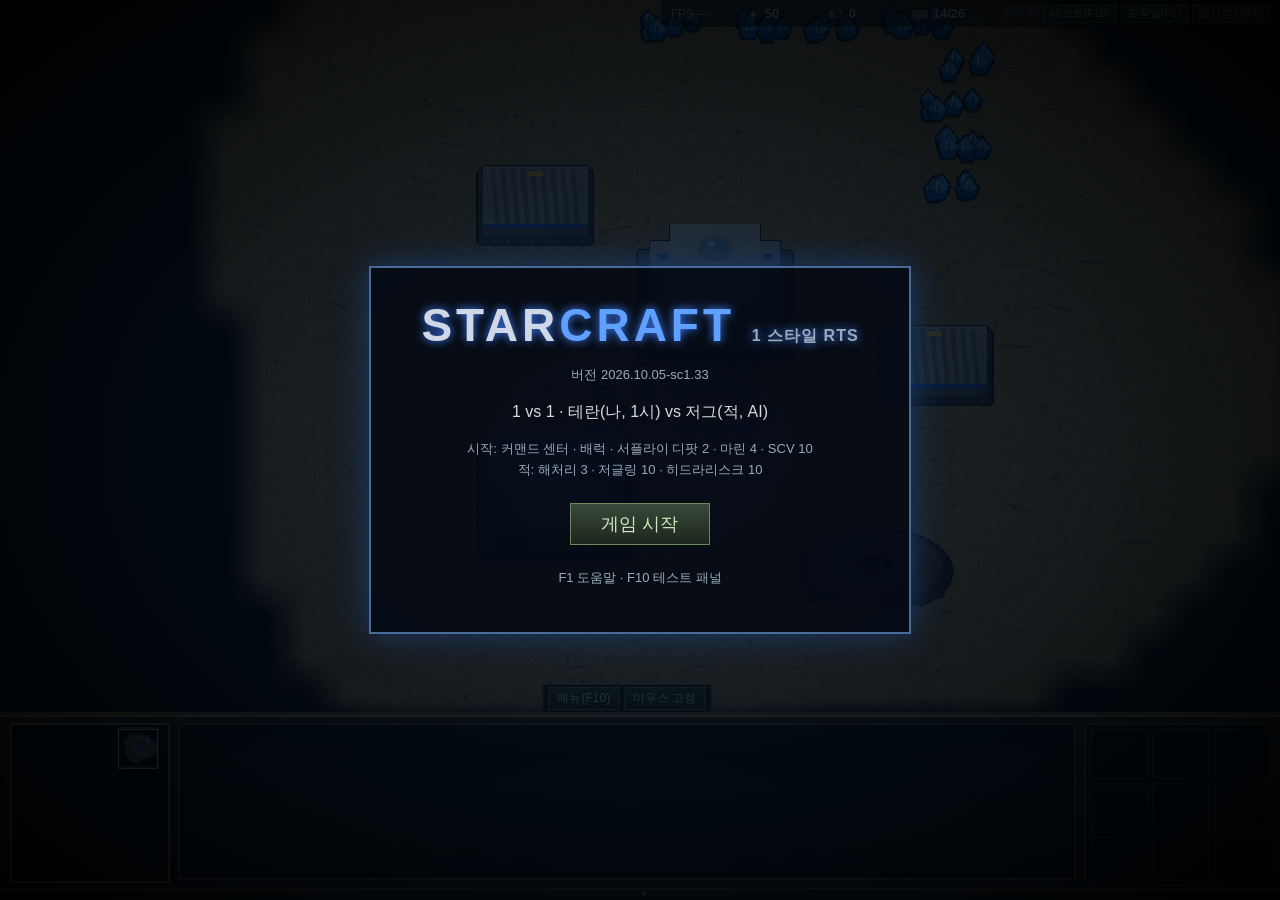
<file: index.html>
<!DOCTYPE html>
<html lang="ko">
<head>
  <meta charset="utf-8">
  <meta name="viewport" content="width=device-width, initial-scale=1">
  <meta http-equiv="refresh" content="0;url=/rts/">
  <title>STARCRAFT 1 스타일 RTS — 게임 시작</title>
  <link rel="canonical" href="https://didie111.github.io/rts/">
  <style>
    body { margin: 0; min-height: 100vh; display: grid; place-items: center; background: #10151c; color: #eef2f7; font-family: sans-serif; text-align: center; }
    main { padding: 24px; }
    a { display: inline-block; padding: 14px 28px; background: #2363c7; border-radius: 8px; color: white; text-decoration: none; }
  </style>
</head>
<body>
  <main>
    <h1>STARCRAFT 1 스타일 RTS</h1>
    <p>게임 화면으로 이동합니다.</p>
    <a href="/rts/">게임 시작</a>
  </main>
</body>
</html>
</file>
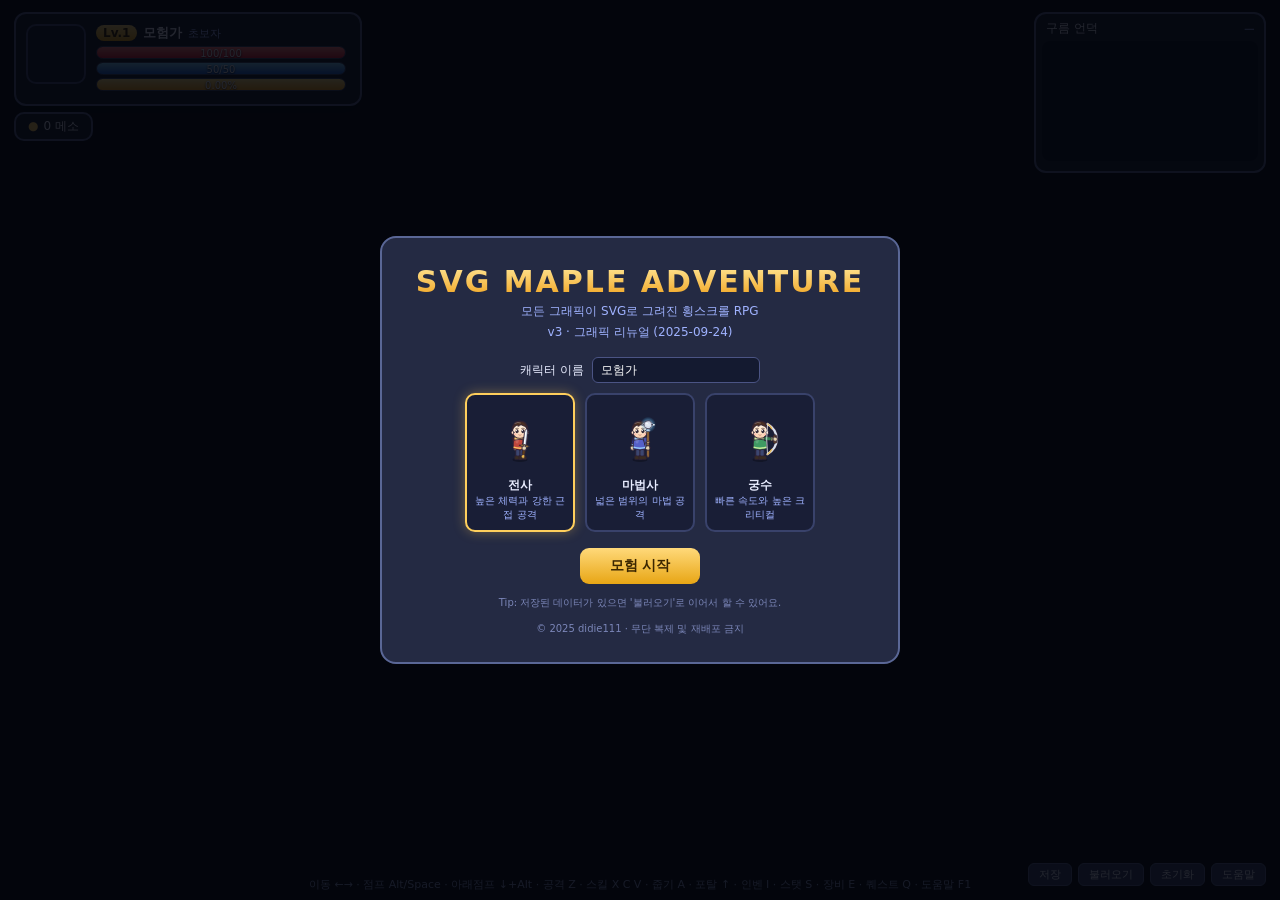
<file: rpg/index.html>
<!DOCTYPE html>
<html lang="ko">
<head>
<meta charset="utf-8">
<meta name="viewport" content="width=device-width, initial-scale=1">
<title>메이플 스타일 RPG - SVG Adventure</title>
<meta name="author" content="didie111">
<meta name="copyright" content="© 2025 didie111. All rights reserved.">
<style>
* { box-sizing: border-box; margin: 0; padding: 0; }
:root {
  --panel: rgba(24, 28, 46, 0.94);
  --panel2: rgba(38, 44, 70, 0.96);
  --edge: #5a6796;
  --gold: #ffcf5c;
  --text: #e8ecff;
}
html, body {
  height: 100%;
  background: #05070f;
  color: var(--text);
  font-family: "Malgun Gothic", "Apple SD Gothic Neo", "Noto Sans KR", system-ui, sans-serif;
  overflow: hidden;
  user-select: none;
}
#game { position: relative; width: 100vw; height: 100vh; overflow: hidden; }
#stage { position: absolute; inset: 0; width: 100%; height: 100%; display: block; image-rendering: auto; }

#hud { position: absolute; inset: 0; pointer-events: none; }
#hud button, .win, #sysBtns, #startScreen, #deathScreen { pointer-events: auto; }

/* ---------- top-left char box ---------- */
#topLeft { position: absolute; left: 14px; top: 12px; }
.charBox {
  display: flex; gap: 10px; padding: 10px 14px 10px 10px;
  background: var(--panel); border: 2px solid var(--edge); border-radius: 12px;
  box-shadow: 0 6px 18px rgba(0,0,0,.45);
}
#portrait { width: 60px; height: 60px; background: #131a30; border: 2px solid #46507d; border-radius: 10px; }
.charInfo { width: 250px; }
.nameRow { display: flex; align-items: center; gap: 6px; font-size: 13px; margin-bottom: 4px; }
#lvBadge { background: linear-gradient(#ffd97a, #e8a615); color: #3a2600; font-weight: 700; padding: 1px 7px; border-radius: 8px; font-size: 12px; }
#charName { font-weight: 700; }
#jobName { color: #9fb2ff; font-size: 11px; }
.bar { position: relative; height: 13px; background: #0d1120; border: 1px solid #3c4568; border-radius: 7px; margin-bottom: 3px; overflow: hidden; }
.bar .fill { height: 100%; width: 100%; transition: width .18s ease-out; }
.hpBar .fill { background: linear-gradient(#ff8080, #d8203a); }
.mpBar .fill { background: linear-gradient(#7fd2ff, #1e63d8); }
.expBar .fill { background: linear-gradient(#ffe487, #f0a11c); }
.barText { position: absolute; inset: 0; text-align: center; font-size: 10px; line-height: 13px; text-shadow: 0 1px 2px #000; }
#mesoBox { margin-top: 6px; display: inline-block; background: var(--panel); border: 2px solid var(--edge); border-radius: 10px; padding: 4px 12px; font-size: 12px; }
#mesoBox .coin { color: var(--gold); margin-right: 5px; }

/* ---------- minimap ---------- */
#minimapBox { position: absolute; right: 14px; top: 12px; width: 232px; background: var(--panel); border: 2px solid var(--edge); border-radius: 12px; padding: 6px; }
.mmTitle { display: flex; justify-content: space-between; align-items: center; font-size: 12px; margin-bottom: 4px; padding: 0 4px; }
.mmBtn { background: none; border: none; color: #9fb2ff; cursor: pointer; font-size: 13px; }
#minimap { width: 100%; height: 120px; background: rgba(8,12,26,.85); border-radius: 8px; }
#minimapBox.collapsed #minimap { display: none; }

/* ---------- skill bar ---------- */
#skillBar { position: absolute; bottom: 34px; left: 50%; transform: translateX(-50%); display: flex; gap: 8px; }
.slot {
  width: 52px; height: 58px; background: var(--panel); border: 2px solid var(--edge);
  border-radius: 10px; display: flex; flex-direction: column; align-items: center; justify-content: center;
  position: relative; font-size: 10px; color: #cbd4ff;
}
.slot .key { position: absolute; top: 1px; left: 4px; font-size: 9px; color: var(--gold); }
.slot .cnt { position: absolute; bottom: 1px; right: 4px; font-size: 9px; color: #fff; }
.slot svg { width: 30px; height: 30px; }
.slot .cd { position: absolute; inset: 0; background: rgba(0,0,0,.6); border-radius: 8px; display: flex; align-items: center; justify-content: center; font-size: 14px; font-weight: 700; }
#keyHint { position: absolute; bottom: 8px; left: 50%; transform: translateX(-50%); font-size: 11px; color: #8d99c9; white-space: nowrap; }

/* ---------- toasts ---------- */
#toastArea { position: absolute; left: 50%; top: 170px; transform: translateX(-50%); display: flex; flex-direction: column; align-items: center; gap: 4px; }
.toast { background: rgba(10,14,28,.82); border: 1px solid #47538a; border-radius: 8px; padding: 4px 14px; font-size: 12px; animation: toastIn .25s ease-out; }
.toast.gold { color: var(--gold); border-color: #8a6f22; }
.toast.warn { color: #ff9c9c; }
@keyframes toastIn { from { opacity: 0; transform: translateY(-6px); } to { opacity: 1; } }

/* ---------- boss bar ---------- */
#bossBar { position: absolute; top: 96px; left: 50%; transform: translateX(-50%); width: 560px; text-align: center; }
.bossName { font-size: 14px; color: #ff9b6b; text-shadow: 0 2px 6px #000; margin-bottom: 3px; letter-spacing: 2px; }
.bossHpOuter { position: relative; height: 18px; background: #1a0d12; border: 2px solid #7d3030; border-radius: 10px; overflow: hidden; }
.bossHpFill { height: 100%; width: 100%; background: linear-gradient(#ff7a4d, #a81212); transition: width .2s; }
#bossHpText { position: absolute; inset: 0; font-size: 11px; line-height: 16px; text-shadow: 0 1px 2px #000; }

#levelUpFx { position: absolute; left: 50%; top: 38%; transform: translateX(-50%); font-size: 46px; font-weight: 900;
  color: #ffe98a; text-shadow: 0 0 16px #ffae00, 0 4px 10px #000; animation: lvUp 1.6s ease-out forwards; }
@keyframes lvUp { 0% { opacity: 0; transform: translate(-50%, 20px) scale(.7);} 25% { opacity: 1; transform: translate(-50%, -10px) scale(1.1);} 100% { opacity: 0; transform: translate(-50%, -60px) scale(1);} }

/* ---------- windows ---------- */
.win { position: absolute; background: var(--panel); border: 2px solid var(--edge); border-radius: 12px; box-shadow: 0 10px 30px rgba(0,0,0,.55); font-size: 12px; z-index: 20; }
.winBar { display: flex; justify-content: space-between; align-items: center; padding: 7px 10px; background: linear-gradient(#39416b, #272d4d); border-radius: 10px 10px 0 0; cursor: move; font-weight: 700; }
.winBar .x { background: none; border: none; color: #ffb0b0; cursor: pointer; font-size: 13px; }
.tabs { display: flex; gap: 4px; padding: 6px 8px 0; }
.tab { background: #242a47; border: 1px solid #454f7d; color: #b9c3f0; border-radius: 7px 7px 0 0; padding: 4px 14px; cursor: pointer; font-size: 11px; }
.tab.active { background: #3a4370; color: #fff; }
.invGrid { display: grid; grid-template-columns: repeat(6, 44px); gap: 5px; padding: 8px; }
.cell { width: 44px; height: 44px; background: #191e36; border: 1px solid #39426b; border-radius: 7px; position: relative; display: flex; align-items: center; justify-content: center; cursor: pointer; }
.cell:hover { border-color: var(--gold); }
.cell svg { width: 34px; height: 34px; pointer-events: none; }
.cell .q { position: absolute; right: 2px; bottom: 0; font-size: 10px; color: #fff; text-shadow: 0 1px 2px #000; }
.cell.rare { box-shadow: inset 0 0 8px rgba(90,160,255,.7); }
.cell.epic { box-shadow: inset 0 0 8px rgba(190,110,255,.8); }
.cell.unique { box-shadow: inset 0 0 10px rgba(255,190,60,.9); }
.winFoot { display: flex; justify-content: space-between; align-items: center; padding: 6px 10px; border-top: 1px solid #39426b; font-size: 11px; }
.winFoot button, .statBody button, #sysBtns button, .skillRow button { background: #39426b; border: 1px solid #5a6796; color: #e8ecff; border-radius: 6px; padding: 3px 10px; cursor: pointer; font-size: 11px; }
.winFoot button:hover, .statBody button:hover, #sysBtns button:hover { background: #4b5691; }

.equipBody { display: flex; gap: 10px; padding: 10px; }
.equipSlots { display: grid; grid-template-columns: repeat(2, 46px); gap: 6px; }
.eslot { width: 46px; height: 46px; background: #191e36; border: 1px dashed #4b5484; border-radius: 7px; position: relative; display: flex; align-items: center; justify-content: center; cursor: pointer; }
.eslot .lbl { position: absolute; top: 1px; left: 3px; font-size: 8px; color: #6f7bb0; }
.eslot svg { width: 34px; height: 34px; }
.equipPreview { width: 130px; background: #141a30; border: 1px solid #39426b; border-radius: 8px; display: flex; align-items: center; justify-content: center; }
#previewSvg { width: 120px; height: 170px; }

.statBody { padding: 10px; width: 250px; }
.statRow { display: flex; justify-content: space-between; padding: 3px 4px; border-bottom: 1px dotted #333c62; }
.statRow b { color: #ffe08a; font-weight: 600; }
.apRow { display: flex; justify-content: space-between; align-items: center; padding: 3px 4px; }
.apRow button { width: 22px; padding: 1px 0; }
.statHead { color: #9fb2ff; margin: 8px 0 4px; font-size: 11px; }

.skillBody { padding: 10px; width: 320px; }
.skillRow { display: flex; gap: 8px; align-items: center; padding: 6px; border: 1px solid #39426b; border-radius: 8px; margin-bottom: 6px; background: #191e36; }
.skillRow svg { width: 34px; height: 34px; flex: none; }
.skillRow .sinfo { flex: 1; }
.skillRow .sname { font-weight: 700; color: #ffe08a; }
.skillRow .sdesc { font-size: 10px; color: #aab4e0; }

.questBody { padding: 10px; width: 280px; }
.qItem { border: 1px solid #39426b; border-radius: 8px; padding: 7px; margin-bottom: 6px; background: #191e36; }
.qItem .qname { color: #ffe08a; font-weight: 700; }
.qItem .qdesc { font-size: 10px; color: #aab4e0; margin: 2px 0 4px; }
.qItem .qprog { font-size: 10px; }
.qItem.done { border-color: #57a85a; }

.helpBody { padding: 10px 14px; width: 420px; line-height: 1.6; }
.helpBody table { width: 100%; font-size: 11px; }
.helpBody td:first-child { color: var(--gold); width: 140px; }
.helpBody p { margin-top: 8px; font-size: 11px; color: #b9c3f0; }

#itemTooltip {
  position: absolute; z-index: 60; min-width: 170px; max-width: 240px; padding: 8px 10px;
  background: rgba(10,13,26,.97); border: 1px solid #6a76ab; border-radius: 8px; font-size: 11px; line-height: 1.5;
  pointer-events: none; box-shadow: 0 6px 18px rgba(0,0,0,.6);
}
#itemTooltip .tname { font-weight: 700; font-size: 12px; }
#itemTooltip .tstat { color: #9be49b; }
#itemTooltip .thint { color: #8d99c9; margin-top: 4px; font-size: 10px; }

#sysBtns { position: absolute; right: 14px; bottom: 14px; display: flex; gap: 6px; }

#deathScreen, #startScreen { position: absolute; inset: 0; background: rgba(3,5,12,.86); display: flex; align-items: center; justify-content: center; z-index: 80; }
.deathBox, .startBox { background: var(--panel2); border: 2px solid var(--edge); border-radius: 16px; padding: 26px 34px; text-align: center; }
.startBox h1 { font-size: 30px; letter-spacing: 2px; background: linear-gradient(#ffe89a, #f0a11c); -webkit-background-clip: text; background-clip: text; color: transparent; }
.startBox .sub { font-size: 12px; color: #9fb2ff; margin-top: 4px; }
.nameInput { margin: 16px 0 10px; font-size: 12px; }
.nameInput input { background: #141a30; border: 1px solid #4b5484; color: #fff; border-radius: 6px; padding: 5px 8px; margin-left: 8px; font-size: 12px; }
.jobPick { display: flex; gap: 10px; justify-content: center; margin-bottom: 16px; }
.jobCard { width: 110px; padding: 8px; background: #191e36; border: 2px solid #39426b; border-radius: 10px; cursor: pointer; }
.jobCard.active { border-color: var(--gold); box-shadow: 0 0 12px rgba(255,200,80,.35); }
.jobCard svg { width: 56px; height: 66px; }
.jobCard .jn { font-size: 12px; font-weight: 700; margin-top: 4px; }
.jobCard .jd { font-size: 10px; color: #9fb2ff; }
#btnStart, #btnRevive { background: linear-gradient(#ffd97a, #e8a615); border: none; color: #3a2600; font-weight: 700; padding: 9px 30px; border-radius: 9px; cursor: pointer; font-size: 14px; }
.startBox .tip { font-size: 10px; color: #7b86b8; margin-top: 12px; }
.deathBox h2 { color: #ff9b9b; margin-bottom: 8px; }
.deathBox p { font-size: 12px; color: #b9c3f0; margin-bottom: 14px; }

.hidden { display: none !important; }

#game:focus, #game:focus-visible { outline: none; }

</style>
</head>
<body>
<div id="game">
  <svg id="stage" viewBox="0 0 1280 720" preserveAspectRatio="xMidYMid meet">
    <defs id="defs"></defs>
    <g id="skyLayer"></g>
    <g id="farLayer"></g>
    <g id="nearLayer"></g>
    <g id="mapLayer"></g>
    <g id="itemLayer"></g>
    <g id="entityLayer"></g>
    <g id="fxLayer"></g>
    <g id="frontLayer"></g>
  </svg>

  <!-- ================= HUD ================= -->
  <div id="hud">
    <div id="topLeft">
      <div class="charBox">
        <svg id="portrait" viewBox="0 0 60 60"></svg>
        <div class="charInfo">
          <div class="nameRow"><span id="lvBadge">Lv.1</span><span id="charName">모험가</span><span id="jobName">초보자</span></div>
          <div class="bar hpBar"><div class="fill" id="hpFill"></div><span class="barText" id="hpText">100/100</span></div>
          <div class="bar mpBar"><div class="fill" id="mpFill"></div><span class="barText" id="mpText">50/50</span></div>
          <div class="bar expBar"><div class="fill" id="expFill"></div><span class="barText" id="expText">0.00%</span></div>
        </div>
      </div>
      <div id="mesoBox"><span class="coin">●</span><span id="mesoText">0</span> 메소</div>
    </div>

    <div id="minimapBox">
      <div class="mmTitle"><span id="mapName">구름 언덕</span><button class="mmBtn" id="mmToggle">─</button></div>
      <svg id="minimap" viewBox="0 0 220 120"></svg>
    </div>

    <div id="skillBar"></div>
    <div id="keyHint">이동 ←→ · 점프 Alt/Space · 아래점프 ↓+Alt · 공격 Z · 스킬 X C V · 줍기 A · 포탈 ↑ · 인벤 I · 스탯 S · 장비 E · 퀘스트 Q · 도움말 F1</div>

    <div id="toastArea"></div>
    <div id="bossBar" class="hidden">
      <div class="bossName">발록</div>
      <div class="bossHpOuter"><div class="bossHpFill" id="bossHpFill"></div><span id="bossHpText"></span></div>
    </div>
    <div id="levelUpFx" class="hidden">LEVEL UP!</div>
  </div>

  <!-- ================= WINDOWS ================= -->
  <div class="win hidden" id="winInv" style="left:640px; top:120px">
    <div class="winBar"><span>인벤토리</span><button class="x" data-close="winInv">✕</button></div>
    <div class="tabs">
      <button class="tab active" data-tab="equip">장비</button>
      <button class="tab" data-tab="use">소비</button>
      <button class="tab" data-tab="etc">기타</button>
    </div>
    <div class="invGrid" id="invGrid"></div>
    <div class="winFoot"><span id="invMeso">0 메소</span><button id="btnSort">정렬</button></div>
  </div>

  <div class="win hidden" id="winEquip" style="left:330px; top:120px">
    <div class="winBar"><span>장비창</span><button class="x" data-close="winEquip">✕</button></div>
    <div class="equipBody">
      <div class="equipSlots" id="equipSlots"></div>
      <div class="equipPreview"><svg id="previewSvg" viewBox="0 0 120 170"></svg></div>
    </div>
    <div class="winFoot"><span id="equipSummary"></span></div>
  </div>

  <div class="win hidden" id="winStat" style="left:60px; top:120px">
    <div class="winBar"><span>스탯</span><button class="x" data-close="winStat">✕</button></div>
    <div class="statBody" id="statBody"></div>
  </div>

  <div class="win hidden" id="winSkill" style="left:60px; top:430px">
    <div class="winBar"><span>스킬</span><button class="x" data-close="winSkill">✕</button></div>
    <div class="skillBody" id="skillBody"></div>
  </div>

  <div class="win hidden" id="winQuest" style="left:660px; top:430px">
    <div class="winBar"><span>퀘스트</span><button class="x" data-close="winQuest">✕</button></div>
    <div class="questBody" id="questBody"></div>
  </div>

  <div class="win hidden" id="winHelp" style="left:340px; top:90px">
    <div class="winBar"><span>도움말</span><button class="x" data-close="winHelp">✕</button></div>
    <div class="helpBody">
      <table>
        <tr><td>← →</td><td>이동</td></tr>
        <tr><td>Alt / Space</td><td>점프 (공중에서 한 번 더 = 더블점프)</td></tr>
        <tr><td>↓ + Alt</td><td>아래 발판으로 내려가기</td></tr>
        <tr><td>↑</td><td>포탈 이동 / 사다리 오르기</td></tr>
        <tr><td>Z</td><td>기본 공격</td></tr>
        <tr><td>X / C / V</td><td>스킬 (파워 스트라이크 / 썬더 브레이크 / 힐)</td></tr>
        <tr><td>A</td><td>아이템 줍기</td></tr>
        <tr><td>1 ~ 4</td><td>퀵슬롯 물약 사용</td></tr>
        <tr><td>I / E / S / K / Q</td><td>인벤토리 / 장비 / 스탯 / 스킬 / 퀘스트</td></tr>
        <tr><td>F5 (게임 내 버튼)</td><td>저장 · 불러오기</td></tr>
      </table>
      <p>몬스터를 사냥해 경험치·메소·장비를 모으고, 각 맵 끝의 포탈을 통해 보스 <b>발록</b>에게 도전하세요!</p>
    </div>
  </div>

  <div id="itemTooltip" class="hidden"></div>

  <div id="sysBtns">
    <button id="btnSave">저장</button>
    <button id="btnLoad">불러오기</button>
    <button id="btnReset">초기화</button>
    <button id="btnHelp">도움말</button>
  </div>

  <div id="deathScreen" class="hidden">
    <div class="deathBox">
      <h2>쓰러졌습니다...</h2>
      <p>경험치의 일부를 잃고 마을로 돌아갑니다.</p>
      <button id="btnRevive">부활하기</button>
    </div>
  </div>

  <div id="startScreen">
    <div class="startBox">
      <h1>SVG MAPLE ADVENTURE</h1>
      <p class="sub">모든 그래픽이 SVG로 그려진 횡스크롤 RPG</p>
      <p class="sub" id="verTag">v3 · 그래픽 리뉴얼 (2025-09-24)</p>
      <div class="nameInput"><label>캐릭터 이름</label><input id="nameField" maxlength="10" value="모험가"></div>
      <div class="jobPick" id="jobPick"></div>
      <button id="btnStart">모험 시작</button>
      <p class="tip">Tip: 저장된 데이터가 있으면 '불러오기'로 이어서 할 수 있어요.</p>
      <p class="tip">© 2025 didie111 · 무단 복제 및 재배포 금지</p>
    </div>
  </div>
</div>

<script>
/* =========================================================
   DATA : 직업 / 스킬 / 아이템 / 몬스터 / 맵 / 퀘스트 정의
   ========================================================= */
const GAME = {
  W: 1280, H: 720,
  GRAVITY: 1900,
  JUMP_V: 700,
  MOVE_SPD: 290,
  TERMINAL_V: 1500,
};

/* ---------------- 직업 ---------------- */
const JOBS = {
  warrior: {
    id: 'warrior', name: '전사', desc: '높은 체력과 강한 근접 공격',
    hp: 140, mp: 40, hpPerLv: 26, mpPerLv: 6, atk: 14, def: 8, crit: 0.06,
    color: { armor: '#c0463c', armor2: '#8c2b24', trim: '#ffd166' }, weapon: 'sword',
  },
  mage: {
    id: 'mage', name: '마법사', desc: '넓은 범위의 마법 공격',
    hp: 95, mp: 110, hpPerLv: 15, mpPerLv: 20, atk: 17, def: 5, crit: 0.08,
    color: { armor: '#5560c8', armor2: '#343da0', trim: '#9fd8ff' }, weapon: 'staff',
  },
  archer: {
    id: 'archer', name: '궁수', desc: '빠른 속도와 높은 크리티컬',
    hp: 115, mp: 70, hpPerLv: 20, mpPerLv: 12, atk: 15, def: 6, crit: 0.16,
    color: { armor: '#3f9a63', armor2: '#256b45', trim: '#d8f5a0' }, weapon: 'bow',
  },
};

/* ---------------- 경험치 테이블 ---------------- */
function expNeeded(lv) { return Math.floor(22 * Math.pow(lv, 1.72) + 18 * lv + 20); }

/* ---------------- 스킬 ---------------- */
const SKILL_SETS = {
  warrior: [
    { id: 'slash', name: '기본 베기', key: 'Z', kind: 'melee', mp: 0, cd: 0.42, dmg: 1.0, range: 82, anim: 0.36, hitAt: 0.42,
      desc: '검으로 적을 벤다. 소모 없음.', icon: 'sword' },
    { id: 'power', name: '파워 스트라이크', key: 'X', kind: 'melee', mp: 12, cd: 1.4, dmg: 2.6, range: 108, anim: 0.5, hitAt: 0.56, fx: 'power',
      desc: 'MP 12 · 혼신의 일격 (260%)', icon: 'power' },
    { id: 'blast', name: '슈러우 블래스트', key: 'C', kind: 'melee', mp: 22, cd: 3.2, dmg: 1.6, hits: 8, range: 150, both: true, anim: 0.56, hitAt: 0.46, fx: 'spin',
      desc: 'MP 22 · 앞뒤 적 최대 8체를 한꺼번에 베기 (160%)', icon: 'blast' },
    { id: 'ironBody', name: '아이언 바디', key: 'V', kind: 'buff', mp: 18, cd: 14, buff: { def: 1.6, atk: 1.15, dur: 10 }, anim: 0.4,
      desc: 'MP 18 · 10초간 방어력 60% · 공격력 15% 증가', icon: 'shield' },
  ],
  mage: [
    { id: 'bolt', name: '에너지 볼트', key: 'Z', kind: 'bolt', mp: 0, cd: 0.55, dmg: 1.1, proj: 'bolt', anim: 0.42,
      desc: '지팡이에서 마력구를 발사. 소모 없음.', icon: 'bolt' },
    { id: 'fireBolt', name: '파이어 볼트', key: 'X', kind: 'bolt', mp: 14, cd: 1.5, dmg: 2.4, proj: 'fire', pierce: true, anim: 0.46,
      desc: 'MP 14 · 관통하는 화염구 (240%)', icon: 'fire' },
    { id: 'thunder', name: '썬더 브레이크', key: 'C', kind: 'aoe', mp: 30, cd: 4.2, dmg: 1.5, hits: 3, range: 340, anim: 0.5,
      desc: 'MP 30 · 주변 전체에 3연속 번개', icon: 'thunder' },
    { id: 'heal', name: '힐링 라이트', key: 'V', kind: 'heal', mp: 22, cd: 6.0, heal: 0.35, anim: 0.5,
      desc: 'MP 22 · 최대 HP의 35% 회복', icon: 'heal' },
  ],
  archer: [
    { id: 'shot', name: '기본 사격', key: 'Z', kind: 'arrow', mp: 0, cd: 0.5, dmg: 1.05, arrows: 1, anim: 0.4,
      desc: '활을 당겨 화살을 쏜다. 소모 없음.', icon: 'arrow' },
    { id: 'arrowBlow', name: '애로우 블로', key: 'X', kind: 'arrow', mp: 13, cd: 1.5, dmg: 2.4, arrows: 1, pierce: true, anim: 0.44,
      desc: 'MP 13 · 관통하는 강궁 (240%)', icon: 'power' },
    { id: 'multishot', name: '멀티샷', key: 'C', kind: 'arrow', mp: 26, cd: 3.4, dmg: 1.15, arrows: 5, spread: 15, anim: 0.52,
      desc: 'MP 26 · 화살 5발을 부채꼴로 발사', icon: 'multi' },
    { id: 'focus', name: '이글 아이', key: 'V', kind: 'buff', mp: 16, cd: 12, buff: { atk: 1.3, crit: 0.18, dur: 10 }, anim: 0.4,
      desc: 'MP 16 · 10초간 공격력 30% · 크리 18% 증가', icon: 'eye' },
  ],
};
const SKILLS = [].concat(SKILL_SETS.warrior, SKILL_SETS.mage, SKILL_SETS.archer);
function jobSkills(job) { return SKILL_SETS[job] || SKILL_SETS.warrior; }

/* ---------------- 아이템 ---------------- */
const RARITY = {
  common: { name: '일반', color: '#d8dcf0', mul: 1.0 },
  rare: { name: '레어', color: '#6ab4ff', mul: 1.35 },
  epic: { name: '에픽', color: '#c47bff', mul: 1.8 },
  unique: { name: '유니크', color: '#ffc44d', mul: 2.4 },
};

const EQUIP_SLOTS = [
  { id: 'weapon', name: '무기' },
  { id: 'hat', name: '모자' },
  { id: 'top', name: '상의' },
  { id: 'bottom', name: '하의' },
  { id: 'shoes', name: '신발' },
  { id: 'glove', name: '장갑' },
  { id: 'cape', name: '망토' },
  { id: 'ring', name: '반지' },
];

/* 장비 베이스 (tier 별) */
const EQUIP_BASE = [
  { slot: 'weapon', tier: 1, name: '나무 검', atk: 8, art: 'sword', color: '#a9752f' },
  { slot: 'weapon', tier: 2, name: '강철 장검', atk: 20, art: 'sword', color: '#cfd8e8' },
  { slot: 'weapon', tier: 3, name: '화염 대검', atk: 40, art: 'sword', color: '#ff8b3d' },
  { slot: 'weapon', tier: 4, name: '발록의 클레이모어', atk: 72, art: 'sword', color: '#b46bff' },
  { slot: 'weapon', tier: 1, name: '단풍 활', atk: 8, art: 'bow', color: '#b07b3e' },
  { slot: 'weapon', tier: 2, name: '컴파운드 보우', atk: 20, art: 'bow', color: '#8fd0a8' },
  { slot: 'weapon', tier: 3, name: '폭풍의 장궁', atk: 40, art: 'bow', color: '#5ad2ff' },
  { slot: 'weapon', tier: 4, name: '발록의 살기탈', atk: 72, art: 'bow', color: '#ff7ad1' },
  { slot: 'weapon', tier: 1, name: '견습 지팡이', atk: 8, art: 'staff', color: '#9fd8ff' },
  { slot: 'weapon', tier: 2, name: '마력석 스태프', atk: 20, art: 'staff', color: '#7f9bff' },
  { slot: 'weapon', tier: 3, name: '빙결의 로드', atk: 40, art: 'staff', color: '#6ffaff' },
  { slot: 'weapon', tier: 4, name: '발록의 악마장', atk: 72, art: 'staff', color: '#c07bff' },
  { slot: 'hat', tier: 1, name: '가죽 모자', def: 4, hp: 10, art: 'hat', color: '#9b6b3a' },
  { slot: 'hat', tier: 2, name: '강철 투구', def: 11, hp: 30, art: 'hat', color: '#c3ccdd' },
  { slot: 'hat', tier: 3, name: '드래곤 헬름', def: 22, hp: 70, art: 'hat', color: '#ff9b5c' },
  { slot: 'top', tier: 1, name: '천 갑옷', def: 5, hp: 14, art: 'top', color: '#7fa4d8' },
  { slot: 'top', tier: 2, name: '미스릴 흉갑', def: 14, hp: 40, art: 'top', color: '#9fe8d8' },
  { slot: 'top', tier: 3, name: '용린 갑옷', def: 26, hp: 90, art: 'top', color: '#ff7a6b' },
  { slot: 'bottom', tier: 1, name: '무명 바지', def: 4, art: 'bottom', color: '#6b7bbf' },
  { slot: 'bottom', tier: 2, name: '강철 각반', def: 10, hp: 20, art: 'bottom', color: '#b9c2d8' },
  { slot: 'bottom', tier: 3, name: '용린 각반', def: 20, hp: 50, art: 'bottom', color: '#e8705f' },
  { slot: 'shoes', tier: 1, name: '가죽 신발', def: 3, spd: 6, art: 'shoes', color: '#8a5a33' },
  { slot: 'shoes', tier: 2, name: '바람의 부츠', def: 8, spd: 14, art: 'shoes', color: '#8fe0ff' },
  { slot: 'glove', tier: 1, name: '천 장갑', def: 2, atk: 2, art: 'glove', color: '#cbb89a' },
  { slot: 'glove', tier: 2, name: '전투 건틀릿', def: 7, atk: 8, art: 'glove', color: '#c0c8da' },
  { slot: 'cape', tier: 1, name: '여행자 망토', def: 3, mp: 10, art: 'cape', color: '#6f5ab5' },
  { slot: 'cape', tier: 2, name: '별빛 망토', def: 9, mp: 40, art: 'cape', color: '#4f6fe0' },
  { slot: 'ring', tier: 1, name: '구리 반지', atk: 3, crit: 0.02, art: 'ring', color: '#d99a4e' },
  { slot: 'ring', tier: 2, name: '수정 반지', atk: 9, crit: 0.05, art: 'ring', color: '#9ff0ff' },
  { slot: 'ring', tier: 3, name: '발록의 인장', atk: 18, crit: 0.10, hp: 60, art: 'ring', color: '#ff6b9d' },
];

const CONSUMABLES = {
  redPotion: { id: 'redPotion', name: '빨간 포션', type: 'use', hp: 60, art: 'potionRed', desc: 'HP 60 회복', price: 60 },
  bluePotion: { id: 'bluePotion', name: '파란 포션', type: 'use', mp: 40, art: 'potionBlue', desc: 'MP 40 회복', price: 80 },
  elixir: { id: 'elixir', name: '엘릭서', type: 'use', hp: 400, mp: 200, art: 'elixir', desc: 'HP 400 · MP 200 회복', price: 800 },
};

const ETC_ITEMS = {
  jelly: { id: 'jelly', name: '슬라임 젤리', type: 'etc', art: 'jelly', desc: '물컹거리는 젤리 조각' },
  spore: { id: 'spore', name: '버섯 포자', type: 'etc', art: 'spore', desc: '버섯에서 떨어진 포자' },
  fang: { id: 'fang', name: '늑대 송곳니', type: 'etc', art: 'fang', desc: '날카로운 송곳니' },
  shard: { id: 'shard', name: '얼음 파편', type: 'etc', art: 'shard', desc: '차가운 결정 조각' },
  horn: { id: 'horn', name: '발록의 뿔', type: 'etc', art: 'horn', desc: '보스를 쓰러뜨린 증표' },
};

/* ---------------- 몬스터 ---------------- */
const MONSTERS = {
  snail: {
    id: 'snail', name: '달팽이', art: 'snail', lv: 1, hp: 30, atk: 8, def: 1, exp: 12,
    w: 44, h: 34, spd: 32, meso: [4, 14], sight: 180, artFace: -1,
    drops: [{ item: 'jelly', p: 0.25 }, { item: 'redPotion', p: 0.18 }, { equip: 1, p: 0.10 }],
  },
  slime: {
    id: 'slime', name: '슬라임', art: 'slime', lv: 3, hp: 55, atk: 12, def: 2, exp: 22,
    w: 48, h: 40, spd: 52, jumpy: true, meso: [8, 24], sight: 260,
    drops: [{ item: 'jelly', p: 0.35 }, { item: 'redPotion', p: 0.2 }, { item: 'bluePotion', p: 0.12 }, { equip: 1, p: 0.14 }],
  },
  mushroom: {
    id: 'mushroom', name: '주황버섯', art: 'mushroom', lv: 8, hp: 130, atk: 22, def: 6, exp: 52,
    w: 52, h: 50, spd: 62, meso: [18, 45], sight: 300,
    drops: [{ item: 'spore', p: 0.4 }, { item: 'redPotion', p: 0.22 }, { equip: 1, p: 0.16 }, { equip: 2, p: 0.05 }],
  },
  wolf: {
    id: 'wolf', name: '들개', art: 'wolf', lv: 14, hp: 240, atk: 38, def: 11, exp: 105,
    w: 62, h: 44, spd: 118, meso: [30, 80], sight: 420, artFace: -1,
    drops: [{ item: 'fang', p: 0.35 }, { item: 'bluePotion', p: 0.2 }, { equip: 2, p: 0.18 }],
  },
  golem: {
    id: 'golem', name: '얼음 골렘', art: 'golem', lv: 22, hp: 640, atk: 62, def: 26, exp: 260,
    w: 74, h: 78, spd: 54, meso: [70, 160], sight: 380,
    drops: [{ item: 'shard', p: 0.45 }, { item: 'elixir', p: 0.1 }, { equip: 2, p: 0.22 }, { equip: 3, p: 0.07 }],
  },
  bat: {
    id: 'bat', name: '화염 박쥐', art: 'bat', lv: 26, hp: 420, atk: 70, def: 18, exp: 300,
    w: 52, h: 38, spd: 150, flying: true, meso: [80, 180], sight: 500,
    drops: [{ item: 'elixir', p: 0.12 }, { equip: 3, p: 0.12 }],
  },
  balrog: {
    id: 'balrog', name: '발록', art: 'balrog', boss: true, lv: 35, hp: 9000, atk: 110, def: 40, exp: 4200,
    w: 150, h: 170, spd: 78, meso: [2500, 4200], sight: 900,
    drops: [{ item: 'horn', p: 1 }, { item: 'elixir', p: 1 }, { equip: 4, p: 0.6 }, { equip: 3, p: 1 }],
  },
};

/* ---------------- 맵 ---------------- */
const MAPS = {
  town: {
    id: 'town', name: '달빛 마을', w: 1900, groundY: 600, theme: 'town',
    platforms: [
      { x: 300, y: 460, w: 220 }, { x: 700, y: 400, w: 200 }, { x: 1100, y: 470, w: 240 },
    ],
    portals: [{ x: 1780, y: 600, to: 'hill', toX: 120, label: '구름 언덕' }],
    spawns: [],
    npcs: [{ x: 620, y: 600, name: '안내인 루미', art: 'npc', lines: ['달빛 마을에 온 걸 환영해!', '오른쪽 포탈로 나가면 사냥터야.', 'Z키로 공격, Alt로 점프!'] }],
  },
  hill: {
    id: 'hill', name: '구름 언덕', w: 2600, groundY: 620, theme: 'hill',
    platforms: [
      { x: 260, y: 500, w: 200 }, { x: 560, y: 410, w: 180 }, { x: 900, y: 500, w: 240 },
      { x: 1300, y: 430, w: 200 }, { x: 1650, y: 520, w: 260 }, { x: 2050, y: 440, w: 220 },
      { x: 700, y: 280, w: 160 }, { x: 1500, y: 290, w: 180 },
    ],
    portals: [
      { x: 60, y: 620, to: 'town', toX: 1760, label: '달빛 마을' },
      { x: 2520, y: 620, to: 'forest', toX: 120, label: '버섯 숲' },
    ],
    spawns: [{ type: 'snail', n: 5 }, { type: 'slime', n: 5 }],
  },
  forest: {
    id: 'forest', name: '버섯 숲', w: 2800, groundY: 630, theme: 'forest',
    platforms: [
      { x: 300, y: 520, w: 220 }, { x: 640, y: 430, w: 200 }, { x: 1000, y: 340, w: 200 },
      { x: 1350, y: 460, w: 240 }, { x: 1750, y: 380, w: 200 }, { x: 2100, y: 500, w: 260 },
      { x: 2400, y: 380, w: 200 }, { x: 180, y: 320, w: 160 },
    ],
    portals: [
      { x: 60, y: 630, to: 'hill', toX: 2470, label: '구름 언덕' },
      { x: 2720, y: 630, to: 'glacier', toX: 120, label: '얼음 협곡' },
    ],
    spawns: [{ type: 'mushroom', n: 6 }, { type: 'wolf', n: 4 }],
  },
  glacier: {
    id: 'glacier', name: '얼음 협곡', w: 3000, groundY: 640, theme: 'ice',
    platforms: [
      { x: 260, y: 520, w: 200 }, { x: 600, y: 420, w: 220 }, { x: 980, y: 520, w: 200 },
      { x: 1320, y: 400, w: 240 }, { x: 1700, y: 500, w: 220 }, { x: 2080, y: 380, w: 200 },
      { x: 2420, y: 500, w: 240 }, { x: 1000, y: 260, w: 180 },
    ],
    portals: [
      { x: 60, y: 640, to: 'forest', toX: 2670, label: '버섯 숲' },
      { x: 2920, y: 640, to: 'lair', toX: 150, label: '발록의 제단', boss: true },
    ],
    spawns: [{ type: 'golem', n: 4 }, { type: 'wolf', n: 4 }, { type: 'bat', n: 3 }],
  },
  lair: {
    id: 'lair', name: '발록의 제단', w: 2200, groundY: 640, theme: 'lava', boss: 'balrog',
    platforms: [
      { x: 300, y: 470, w: 220 }, { x: 900, y: 420, w: 260 }, { x: 1600, y: 470, w: 220 },
    ],
    portals: [{ x: 60, y: 640, to: 'glacier', toX: 2870, label: '얼음 협곡' }],
    spawns: [{ type: 'bat', n: 3 }],
  },
};

/* ---------------- 퀘스트 ---------------- */
const QUESTS = [
  { id: 'q1', name: '말랑한 젤리', desc: '슬라임을 5마리 처치하세요.', kill: 'slime', need: 5, exp: 120, meso: 400 },
  { id: 'q2', name: '숲의 위협', desc: '주황버섯을 8마리 처치하세요.', kill: 'mushroom', need: 8, exp: 500, meso: 1200, reqLv: 6 },
  { id: 'q3', name: '사나운 들개', desc: '들개를 10마리 처치하세요.', kill: 'wolf', need: 10, exp: 1600, meso: 3000, reqLv: 12 },
  { id: 'q4', name: '얼어붙은 수호자', desc: '얼음 골렘을 8마리 처치하세요.', kill: 'golem', need: 8, exp: 4200, meso: 8000, reqLv: 20 },
  { id: 'q5', name: '심연의 군주', desc: '보스 발록을 처치하세요.', kill: 'balrog', need: 1, exp: 15000, meso: 30000, reqLv: 28 },
];

</script>
<script>
/* =========================================================
   ART : 모든 그래픽을 SVG 문자열로 생성
   좌표계 - 캐릭터/몬스터는 발 중앙이 (0,0), 위쪽이 -y
   ========================================================= */
const SVGNS = 'http://www.w3.org/2000/svg';

function el(tag, attrs, inner) {
  const e = document.createElementNS(SVGNS, tag);
  for (const k in attrs) e.setAttribute(k, attrs[k]);
  if (inner !== undefined) e.innerHTML = inner;
  return e;
}
function gFromHTML(html, cls) {
  const g = document.createElementNS(SVGNS, 'g');
  if (cls) g.setAttribute('class', cls);
  g.innerHTML = html;
  return g;
}

const Art = {};

/* ---------------- 공통 defs (그라디언트/필터) ---------------- */
Art.defs = function () {
  return `
  <linearGradient id="skyDay" x1="0" y1="0" x2="0" y2="1">
    <stop offset="0%" stop-color="#5fb4f2"/><stop offset="55%" stop-color="#a8dcff"/><stop offset="100%" stop-color="#e5f6ff"/>
  </linearGradient>
  <linearGradient id="skyDusk" x1="0" y1="0" x2="0" y2="1">
    <stop offset="0%" stop-color="#2b2a5e"/><stop offset="50%" stop-color="#6b4a86"/><stop offset="100%" stop-color="#f0a07a"/>
  </linearGradient>
  <linearGradient id="skyForest" x1="0" y1="0" x2="0" y2="1">
    <stop offset="0%" stop-color="#2f7f52"/><stop offset="60%" stop-color="#8fd18a"/><stop offset="100%" stop-color="#e2f6cf"/>
  </linearGradient>
  <linearGradient id="skyIce" x1="0" y1="0" x2="0" y2="1">
    <stop offset="0%" stop-color="#173a63"/><stop offset="55%" stop-color="#5e9fd6"/><stop offset="100%" stop-color="#d9f2ff"/>
  </linearGradient>
  <linearGradient id="skyLava" x1="0" y1="0" x2="0" y2="1">
    <stop offset="0%" stop-color="#14060b"/><stop offset="55%" stop-color="#4a1112"/><stop offset="100%" stop-color="#a12d12"/>
  </linearGradient>
  <linearGradient id="grassG" x1="0" y1="0" x2="0" y2="1">
    <stop offset="0%" stop-color="#7ed957"/><stop offset="18%" stop-color="#4fa83b"/><stop offset="100%" stop-color="#6b4a2a"/>
  </linearGradient>
  <linearGradient id="iceG" x1="0" y1="0" x2="0" y2="1">
    <stop offset="0%" stop-color="#d8f4ff"/><stop offset="20%" stop-color="#8dc7ea"/><stop offset="100%" stop-color="#3d5f88"/>
  </linearGradient>
  <linearGradient id="rockG" x1="0" y1="0" x2="0" y2="1">
    <stop offset="0%" stop-color="#6b4f4f"/><stop offset="20%" stop-color="#453035"/><stop offset="100%" stop-color="#241417"/>
  </linearGradient>
  <linearGradient id="woodG" x1="0" y1="0" x2="0" y2="1">
    <stop offset="0%" stop-color="#c38b4a"/><stop offset="30%" stop-color="#96622f"/><stop offset="100%" stop-color="#5d3c1c"/>
  </linearGradient>
  <radialGradient id="portalG"><stop offset="0%" stop-color="#ffffff"/><stop offset="45%" stop-color="#8fd8ff"/><stop offset="100%" stop-color="#2a6fd8" stop-opacity="0.15"/></radialGradient>
  <radialGradient id="portalB"><stop offset="0%" stop-color="#fff0b0"/><stop offset="45%" stop-color="#ff8b4d"/><stop offset="100%" stop-color="#8c1616" stop-opacity="0.2"/></radialGradient>
  <radialGradient id="glowY"><stop offset="0%" stop-color="#fff6c0" stop-opacity="0.95"/><stop offset="100%" stop-color="#ffcf3a" stop-opacity="0"/></radialGradient>
  <radialGradient id="glowR"><stop offset="0%" stop-color="#ffd1a0" stop-opacity="0.9"/><stop offset="100%" stop-color="#ff3a1f" stop-opacity="0"/></radialGradient>
  <radialGradient id="glowB"><stop offset="0%" stop-color="#e8faff" stop-opacity="0.95"/><stop offset="100%" stop-color="#3ab7ff" stop-opacity="0"/></radialGradient>
  <filter id="soft" x="-40%" y="-40%" width="180%" height="180%"><feGaussianBlur stdDeviation="5"/></filter>
  <filter id="soft2" x="-40%" y="-40%" width="180%" height="180%"><feGaussianBlur stdDeviation="2"/></filter>
  <linearGradient id="skinG" x1="0" y1="0" x2="0" y2="1">
    <stop offset="0%" stop-color="#fff1df"/><stop offset="70%" stop-color="#ffdfc2"/><stop offset="100%" stop-color="#f3c6a3"/>
  </linearGradient>
  <linearGradient id="leafG" x1="0" y1="0" x2="0" y2="1">
    <stop offset="0%" stop-color="#8ede6a"/><stop offset="55%" stop-color="#4fb04a"/><stop offset="100%" stop-color="#2f7e3c"/>
  </linearGradient>
  <linearGradient id="leafG2" x1="0" y1="0" x2="0" y2="1">
    <stop offset="0%" stop-color="#b6ef86"/><stop offset="60%" stop-color="#63c455"/><stop offset="100%" stop-color="#3a8c41"/>
  </linearGradient>
  <linearGradient id="barkG" x1="0" y1="0" x2="1" y2="0">
    <stop offset="0%" stop-color="#8a5e34"/><stop offset="45%" stop-color="#b3813f"/><stop offset="100%" stop-color="#6b4424"/>
  </linearGradient>
  <linearGradient id="hillFar" x1="0" y1="0" x2="0" y2="1">
    <stop offset="0%" stop-color="#9fe0a8"/><stop offset="100%" stop-color="#5fb07c"/>
  </linearGradient>
  <linearGradient id="hillNear" x1="0" y1="0" x2="0" y2="1">
    <stop offset="0%" stop-color="#7fd07f"/><stop offset="100%" stop-color="#3f8f5b"/>
  </linearGradient>
  <linearGradient id="roofG" x1="0" y1="0" x2="0" y2="1">
    <stop offset="0%" stop-color="#ef8a6a"/><stop offset="100%" stop-color="#b8462f"/>
  </linearGradient>
  <linearGradient id="wallG" x1="0" y1="0" x2="0" y2="1">
    <stop offset="0%" stop-color="#fbeccb"/><stop offset="100%" stop-color="#d9bd92"/>
  </linearGradient>
  <linearGradient id="dirtG" x1="0" y1="0" x2="0" y2="1">
    <stop offset="0%" stop-color="#a97b47"/><stop offset="100%" stop-color="#6b4526"/>
  </linearGradient>
  <linearGradient id="grassTop" x1="0" y1="0" x2="0" y2="1">
    <stop offset="0%" stop-color="#9ff06e"/><stop offset="55%" stop-color="#5ec34a"/><stop offset="100%" stop-color="#3d9438"/>
  </linearGradient>
  <linearGradient id="iceTop" x1="0" y1="0" x2="0" y2="1">
    <stop offset="0%" stop-color="#f1fbff"/><stop offset="55%" stop-color="#a9dcf5"/><stop offset="100%" stop-color="#6ea9cf"/>
  </linearGradient>
  <linearGradient id="rockTop" x1="0" y1="0" x2="0" y2="1">
    <stop offset="0%" stop-color="#7c5a5c"/><stop offset="55%" stop-color="#4c3336"/><stop offset="100%" stop-color="#2b191c"/>
  </linearGradient>
  <linearGradient id="steelG" x1="0" y1="0" x2="1" y2="0">
    <stop offset="0%" stop-color="#9fb0c8"/><stop offset="35%" stop-color="#ffffff"/><stop offset="60%" stop-color="#cfd8e8"/><stop offset="100%" stop-color="#7e8ca6"/>
  </linearGradient>
  <radialGradient id="gloss"><stop offset="0%" stop-color="#ffffff" stop-opacity="0.9"/><stop offset="100%" stop-color="#ffffff" stop-opacity="0"/></radialGradient>
  <filter id="dropS" x="-30%" y="-30%" width="170%" height="170%">
    <feDropShadow dx="0" dy="2" stdDeviation="1.6" flood-color="#1b1426" flood-opacity="0.45"/>
  </filter>
  `;
};

/* 공용 외곽선 색 */
const OL = '#2e2135';

/* hex 색을 밝게(f>1)/어둡게(f<1) */
function shade(hex, f) {
  const m = /^#([0-9a-f]{6})$/i.exec(hex || '');
  if (!m) return hex;
  const n = parseInt(m[1], 16);
  const ch = i => Math.max(0, Math.min(255, Math.round(((n >> i) & 255) * f)));
  return '#' + [ch(16), ch(8), ch(0)].map(v => v.toString(16).padStart(2, '0')).join('');
}

/* ---------------- 캐릭터 ---------------- */
/* look: {job, weaponArt, weaponColor, hat, hatColor, top, topColor, bottom, bottomColor, shoes, shoesColor, cape, capeColor, glove, gloveColor} */
Art.weapon = function (kind, color) {
  color = color || '#cfd8e8';
  if (kind === 'staff') {
    return `<g class="wpn" stroke="${OL}" stroke-width="1.7" stroke-linejoin="round">
      <path d="M-3 17 L -3 -48 q 0 -3.4 3 -3.4 q 3 0 3 3.4 L 3 17 q 0 3.4 -3 3.4 q -3 0 -3 -3.4 z" fill="url(#barkG)"/>
      <path d="M-3 -8 h 6 v 9 h -6 z" fill="#6d4520"/>
      <path d="M-5 -16 q 5 -5.5 10 0 q -5 5.5 -10 0 z" fill="#e8c884"/>
      <path d="M-6.5 -44 q 6.5 -9 13 0 q -6.5 6 -13 0 z" fill="${color}"/>
      <g class="orb" transform="translate(0,-58)">
        <circle r="19" fill="url(#glowB)" stroke="none" class="orbGlow"/>
        <circle r="9.5" fill="${color}"/>
        <circle r="9.5" fill="url(#gloss)" stroke="none" opacity="0.55"/>
        <ellipse cx="-3" cy="-3.4" rx="3" ry="2.2" fill="#ffffff" stroke="none" opacity="0.9"/>
        <g class="orbRing" stroke-width="1.4">
          <ellipse rx="14" ry="4.6" fill="none" stroke="${color}" opacity="0.85"/>
          <circle cx="14" cy="0" r="2" fill="#fff" stroke="none" opacity="0.95"/>
        </g>
      </g>
    </g>`;
  }
  if (kind === 'bow') {
    return `<g class="wpn" stroke-linecap="round"><g transform="translate(-20,0)">
      <path d="M2 -36 q 22 13 22 36 q 0 23 -22 36" fill="none" stroke="${OL}" stroke-width="8.6"/>
      <path d="M2 -36 q 22 13 22 36 q 0 23 -22 36" fill="none" stroke="${color}" stroke-width="5.4"/>
      <path d="M2 -36 q 22 13 22 36 q 0 23 -22 36" fill="none" stroke="#ffffff" stroke-width="1.5" opacity="0.4"/>
      <path d="M2 -36 q 7 4 10 11" fill="none" stroke="#e8b84f" stroke-width="3.2"/>
      <path d="M2 36 q 7 -4 10 -11" fill="none" stroke="#e8b84f" stroke-width="3.2"/>
      <rect x="15.5" y="-10" width="9" height="20" rx="4.5" fill="#6d4520" stroke="${OL}" stroke-width="1.6"/>
      <path class="bowString" d="M2 -34 L 0 0 L 2 34" fill="none" stroke="#f6f8ff" stroke-width="1.8"/>
      <g class="nock" opacity="0">
        <rect x="0" y="-1.5" width="36" height="3" rx="1.5" fill="#c9a06a" stroke="${OL}" stroke-width="1"/>
        <path d="M36 0 l -8 -5.5 l 0 11 z" fill="#eef1ff" stroke="${OL}" stroke-width="1"/>
        <path d="M2 0 l 8 -5.5 l 0 11 z" fill="#ff8f6b" stroke="${OL}" stroke-width="1"/>
      </g>
    </g></g>`;
  }
  return `<g class="wpn" stroke="${OL}" stroke-width="1.8" stroke-linejoin="round">
    <path d="M-4 -8 L -4 -39 q 0 -6.5 4 -11 q 4 4.5 4 11 L 4 -8 z" fill="url(#steelG)"/>
    <path d="M-1.3 -12 L -1.3 -37 q 0 -4 1.3 -6 L 0.2 -12 z" fill="#ffffff" stroke="none" opacity="0.65"/>
    <path d="M-12 -8 q 12 -6 24 0 q -12 7 -24 0 z" fill="${color === '#cfd8e8' ? '#d8a63c' : color}"/>
    <circle cx="0" cy="-8" r="2.8" fill="#ffe89a"/>
    <rect x="-3.4" y="-3" width="6.8" height="18" rx="3.4" fill="#5d3c1c"/>
    <circle cx="0" cy="17.5" r="4.6" fill="#e8b84f"/>
  </g>`;
};

Art.player = function (look) {
  const job = JOBS[look.job] || JOBS.warrior;
  const c = job.color;
  const topC = look.topColor || c.armor;
  const botC = look.bottomColor || '#3c4670';
  const shoeC = look.shoesColor || '#3a2c22';
  const gloveC = look.gloveColor || '#e8d7b4';
  const skin = '#ffe0c0';
  const hair = look.hairColor || '#4a2e22';
  const capeC = look.capeColor || '#6f5ab5';
  const capeHTML = look.cape ? `<path class="cape" d="M-13 -54 Q -29 -22 -20 -2 L 16 -2 Q 25 -26 13 -54 Z" fill="${capeC}"
      stroke="${OL}" stroke-width="1.8" stroke-linejoin="round" opacity="0.96"/>` : '';
  const hatC = look.hatColor || '#9b6b3a';
  const hatHTML = look.hat ? `<g class="hat">
      <path d="M-17 -80 Q 0 -100 17 -80 L 19 -76 L -19 -76 Z" fill="${hatC}"/>
      <rect x="-23" y="-78" width="46" height="6" rx="3" fill="${hatC}"/>
      <rect x="-17" y="-83" width="34" height="4.5" rx="2.2" fill="${c.trim}" opacity="0.95"/>
      <path d="M-14 -88 q 8 -8 16 -4" stroke="#fff" stroke-width="2" fill="none" opacity="0.4" stroke-linecap="round"/>
    </g>` : '';

  const sleeve = fill => `<path d="M-4.8 -2 q 4.8 -2.4 9.6 0 l -0.7 16 q -4.1 2.2 -8.2 0 z" fill="${fill}"/>
      <path d="M-4.5 13 q 4.5 2.2 9 0 l -0.4 5 q -4.1 2 -8.2 0 z" fill="${c.trim}" opacity="0.95"/>`;
  const hand = `<g class="hand">
        <circle cx="0" cy="23.5" r="5.6" fill="${gloveC}"/>
        <path d="M-5.2 21.8 q 2.4 -2.6 5.4 -2.2" stroke="${OL}" stroke-width="1.1" fill="none" opacity="0.55"/>
        <path d="M-3.4 26.6 q 3.4 1.8 6.8 -0.6" stroke="${OL}" stroke-width="1" fill="none" opacity="0.4"/>
      </g>`;

  const wk = look.weaponArt || job.weapon;
  return `<g class="char" data-wpn="${wk}">
    <ellipse class="shadow" cx="0" cy="1" rx="18" ry="5.5" fill="#000" opacity="0.28" stroke="none"/>
    <g class="body" stroke="${OL}" stroke-width="1.9" stroke-linejoin="round" stroke-linecap="round">
      ${capeHTML}
      <g class="armB" transform="rotate(0)">${sleeve(shade(c.armor2, 0.82))}${hand}</g>
      <g class="legL"><rect x="-5" y="0" width="10" height="19" rx="4.6" fill="${botC}"/>
        <path d="M-6.5 17 h 13 a3.4 3.4 0 0 1 3.4 3.4 v 4.6 h -17.4 v -4.6 a3.4 3.4 0 0 1 1 -3.4 z" fill="${shoeC}"/></g>
      <g class="legR"><rect x="-5" y="0" width="10" height="19" rx="4.6" fill="${botC}"/>
        <path d="M-6.5 17 h 13 a3.4 3.4 0 0 1 3.4 3.4 v 4.6 h -17.4 v -4.6 a3.4 3.4 0 0 1 1 -3.4 z" fill="${shoeC}"/></g>
      <g class="torso">
        <path d="M-14 -53 Q 0 -57 14 -53 Q 17 -38 16 -25 Q 0 -20 -16 -25 Q -17 -38 -14 -53 Z" fill="${topC}"/>
        <path d="M-14 -53 Q 0 -57 14 -53 L 13.4 -46 Q 0 -50 -13.4 -46 Z" fill="${c.trim}" opacity="0.95"/>
        <path d="M-9 -50 Q 0 -44 9 -50" fill="none" stroke="${OL}" stroke-width="1.4" opacity="0.45"/>
        <path d="M-15.4 -29 Q 0 -24 15.4 -29" fill="none" stroke="${c.trim}" stroke-width="3.4" stroke-linecap="butt" opacity="0.9"/>
        <ellipse cx="-7" cy="-45" rx="4" ry="7" fill="#fff" stroke="none" opacity="0.14"/>
      </g>
      <g class="head">
        <path class="hairBack" d="M-19 -66 Q -21 -92 0 -92 Q 21 -92 19 -66 L 19 -58 Q 0 -68 -19 -58 Z" fill="${hair}"/>
        <ellipse cx="0" cy="-67" rx="18" ry="17" fill="url(#skinG)"/>
        <ellipse cx="-17.6" cy="-64" rx="3.2" ry="4" fill="url(#skinG)"/>
        <ellipse cx="17.6" cy="-64" rx="3.2" ry="4" fill="url(#skinG)"/>
        <path d="M-18.4 -70 Q -16 -91 0 -91 Q 16 -91 18.4 -70 Q 14 -82 8 -80 Q 2 -86 -3 -79 Q -9 -84 -13 -78 Q -16 -76 -18.4 -70 Z" fill="${hair}"/>
        <path d="M-12 -86 q 7 -4 13 -1" stroke="#fff" stroke-width="2.2" fill="none" opacity="0.28"/>
        <g stroke="none">
          <ellipse class="eyeL" cx="-7" cy="-67" rx="3.6" ry="4.9" fill="#2a2030"/>
          <ellipse class="eyeR" cx="7" cy="-67" rx="3.6" ry="4.9" fill="#2a2030"/>
          <circle cx="-8.2" cy="-68.8" r="1.5" fill="#fff"/><circle cx="5.8" cy="-68.8" r="1.5" fill="#fff"/>
          <circle cx="-6" cy="-65.2" r="0.9" fill="#fff" opacity="0.7" stroke="none"/><circle cx="8" cy="-65.2" r="0.9" fill="#fff" opacity="0.7" stroke="none"/>
          <ellipse cx="-11.5" cy="-60" rx="3" ry="1.9" fill="#ff9d9d" opacity="0.6" stroke="none"/>
          <ellipse cx="11.5" cy="-60" rx="3" ry="1.9" fill="#ff9d9d" opacity="0.6" stroke="none"/>
        </g>
        <path d="M-10.5 -73.5 q 3.5 -2 6.6 -0.6" stroke="${hair}" stroke-width="1.6" fill="none" opacity="0.9"/>
        <path d="M10.5 -73.5 q -3.5 -2 -6.6 -0.6" stroke="${hair}" stroke-width="1.6" fill="none" opacity="0.9"/>
        <path class="mouth" d="M-3 -58.5 q 3 3 6 0" stroke="#b06a62" stroke-width="1.4" fill="none"/>
        ${hatHTML}
      </g>
      <g class="armF" transform="rotate(0)">
        ${sleeve(shade(topC, 0.84))}
        <g class="wpnMount" transform="translate(0,24)">${Art.weapon(wk, look.weaponColor)}</g>
        ${hand}
      </g>
    </g>
  </g>`;
};

/* 무기 종류별 기본 자세 (팔 각도 · 무기 보정 회전) */
Art.basePose = function (kind) {
  if (kind === 'bow') return { armF: -86, armB: -56, wpn: 86, wpnY: 23 };
  if (kind === 'staff') return { armF: -14, armB: 12, wpn: 14, wpnY: 26 };
  return { armF: 7, armB: -7, wpn: 0, wpnY: 26 };
};

/* 파츠 위치 세팅(정적) - 생성 직후 1회 */
Art.layoutPlayer = function (g, kind) {
  const pose = Art.basePose(kind || g.getAttribute('data-wpn'));
  g.querySelector('.legL').setAttribute('transform', 'translate(-5,-25)');
  g.querySelector('.legR').setAttribute('transform', 'translate(5,-25)');
  g.querySelector('.armB').setAttribute('transform', `translate(-13,-50) rotate(${pose.armB})`);
  g.querySelector('.armF').setAttribute('transform', `translate(13,-50) rotate(${pose.armF})`);
  const wm = g.querySelector('.wpnMount');
  if (wm) wm.setAttribute('transform', `translate(0,${pose.wpnY}) rotate(${pose.wpn})`);
};

/* ---------------- 몬스터 ---------------- */
Art.monster = function (key) {
  switch (key) {
    case 'snail': return `<g class="mon">
      <ellipse class="shadow" cx="0" cy="0" rx="20" ry="5" fill="#000" opacity="0.25" stroke="none"/>
      <g class="bodyG" stroke="${OL}" stroke-width="1.9" stroke-linejoin="round" stroke-linecap="round">
        <path class="foot" d="M-23 0 q 3 -14 23 -14 q 20 0 23 14 z" fill="#9fdcff"/>
        <path d="M-18 -3 q 8 -6 18 -6" stroke="#fff" stroke-width="2.4" fill="none" opacity="0.6" stroke-linecap="round"/>
        <circle cx="4" cy="-19" r="15" fill="#d4783f"/>
        <path d="M4 -19 m -11 0 a 11 11 0 1 1 15 10" fill="none" stroke="#8a4420" stroke-width="3.6"/>
        <path d="M4 -19 m -5.5 0 a 5.5 5.5 0 1 1 7.5 5" fill="none" stroke="#8a4420" stroke-width="2.8"/>
        <ellipse cx="-1" cy="-27" rx="5" ry="3" fill="#fff" opacity="0.35" stroke="none" transform="rotate(-20,-1,-27)"/>
        <path class="eyeStalk" d="M-16 -9 q -3 -13 1 -18" stroke="#9fdcff" stroke-width="4.6" fill="none"/>
        <circle cx="-15" cy="-28" r="5" fill="#fff"/><circle cx="-15.6" cy="-28" r="2.4" fill="#23324a" stroke="none"/>
        <circle cx="-16.6" cy="-29.4" r="0.9" fill="#fff" stroke="none"/>
        <path d="M-19 -4 q 5 4 9 0" stroke="#4e8fb8" stroke-width="1.5" fill="none"/>
      </g></g>`;

    case 'slime': return `<g class="mon">
      <ellipse class="shadow" cx="0" cy="0" rx="22" ry="6" fill="#000" opacity="0.25" stroke="none"/>
      <g class="bodyG" stroke="${OL}" stroke-width="1.9" stroke-linejoin="round" stroke-linecap="round">
        <path class="blob" d="M-24 0 q -3 -27 10 -33 q 8 -4 14 0 q 13 6 10 33 z" fill="#5fe094"/>
        <path d="M-20 -4 q -2 -21 9 -27" fill="none" stroke="#bdffd8" stroke-width="3.4" opacity="0.75"/>
        <path d="M-12 -25 q 5 -7 12 -6 q -7 1 -9 8 z" fill="#ffffff" opacity="0.7" stroke="none"/>
        <ellipse cx="0" cy="-3" rx="16" ry="3.4" fill="#2f9b63" opacity="0.35" stroke="none"/>
        <ellipse cx="-7" cy="-16" rx="3.6" ry="4.2" fill="#173d2a" stroke="none"/><ellipse cx="7" cy="-16" rx="3.6" ry="4.2" fill="#173d2a" stroke="none"/>
        <circle cx="-8" cy="-17.4" r="1.3" fill="#fff" stroke="none"/><circle cx="6" cy="-17.4" r="1.3" fill="#fff" stroke="none"/>
        <path d="M-5 -8 q 5 5 10 0" stroke="#173d2a" stroke-width="1.7" fill="none"/>
      </g></g>`;

    case 'mushroom': return `<g class="mon">
      <ellipse class="shadow" cx="0" cy="0" rx="24" ry="6" fill="#000" opacity="0.25" stroke="none"/>
      <g class="bodyG" stroke="${OL}" stroke-width="1.9" stroke-linejoin="round" stroke-linecap="round">
        <path d="M-13 0 q -5 -19 0 -23 h 26 q 5 4 0 23 z" fill="#fbf1dd"/>
        <path class="cap" d="M-28 -20 q 3 -28 28 -28 q 25 0 28 28 q -28 7 -56 0 z" fill="#f5913a"/>
        <ellipse cx="-13" cy="-31" rx="6.4" ry="4.8" fill="#ffe3bd"/>
        <ellipse cx="12" cy="-35" rx="5.2" ry="3.8" fill="#ffe3bd"/>
        <ellipse cx="2" cy="-23" rx="4.2" ry="2.8" fill="#ffe3bd"/>
        <path d="M-22 -30 q 6 -13 18 -15" stroke="#ffd0a0" stroke-width="3" fill="none" opacity="0.55"/>
        <ellipse cx="-7" cy="-12" rx="3.4" ry="4" fill="#3a2418" stroke="none"/><ellipse cx="7" cy="-12" rx="3.4" ry="4" fill="#3a2418" stroke="none"/>
        <circle cx="-8" cy="-13.4" r="1.2" fill="#fff" stroke="none"/><circle cx="6" cy="-13.4" r="1.2" fill="#fff" stroke="none"/>
        <ellipse cx="-12" cy="-7" rx="2.6" ry="1.6" fill="#ffb0a8" opacity="0.75" stroke="none"/>
        <ellipse cx="12" cy="-7" rx="2.6" ry="1.6" fill="#ffb0a8" opacity="0.75" stroke="none"/>
        <path d="M-4 -6 q 4 4.5 8 0" stroke="#3a2418" stroke-width="1.6" fill="none"/>
        <g class="legL"><rect x="-3" y="-2" width="6" height="4" rx="2" fill="#d8c8a8"/></g>
      </g></g>`;

    case 'wolf': return `<g class="mon">
      <ellipse class="shadow" cx="0" cy="0" rx="28" ry="6" fill="#000" opacity="0.25" stroke="none"/>
      <g class="bodyG" stroke="${OL}" stroke-width="1.9" stroke-linejoin="round" stroke-linecap="round">
        <path class="tail" d="M24 -26 q 16 -6 14 -20 q -3 12 -16 14 z" fill="#6d6f7d"/>
        <g class="legB"><rect x="8" y="-16" width="7" height="17" rx="3" fill="#575a68"/></g>
        <g class="legB2"><rect x="-16" y="-16" width="7" height="17" rx="3" fill="#575a68"/></g>
        <ellipse cx="0" cy="-24" rx="27" ry="15" fill="#7b7e8d"/>
        <g class="legF"><rect x="12" y="-16" width="7" height="17" rx="3" fill="#8b8e9c"/></g>
        <g class="legF2"><rect x="-20" y="-16" width="7" height="17" rx="3" fill="#8b8e9c"/></g>
        <path d="M-22 -30 q -14 2 -16 -12 q 10 4 14 -2 z" fill="#8b8e9c"/>
        <circle cx="-26" cy="-30" r="12" fill="#8b8e9c"/>
        <path d="M-33 -40 l -3 -12 l 10 6 z" fill="#6d6f7d"/>
        <path d="M-20 -42 l 2 -11 l 8 9 z" fill="#6d6f7d"/>
        <ellipse cx="-36" cy="-27" rx="5" ry="4" fill="#5a5d6a"/>
        <circle cx="-38" cy="-28" r="2" fill="#1d1f28" stroke="none"/>
        <circle cx="-29" cy="-33" r="2.6" fill="#ffd34d" stroke="none"/><circle cx="-29.6" cy="-33.5" r="1" fill="#000" stroke="none"/>
        <path d="M-40 -23 l 8 0 l -6 4 z" fill="#f0f0f5"/>
      </g></g>`;

    case 'golem': return `<g class="mon">
      <ellipse class="shadow" cx="0" cy="0" rx="36" ry="8" fill="#000" opacity="0.3" stroke="none"/>
      <g class="bodyG" stroke="${OL}" stroke-width="1.9" stroke-linejoin="round" stroke-linecap="round">
        <g class="legL"><rect x="-22" y="-26" width="16" height="27" rx="5" fill="#5a86ad"/></g>
        <g class="legR"><rect x="6" y="-26" width="16" height="27" rx="5" fill="#5a86ad"/></g>
        <g class="armB"><rect x="-38" y="-62" width="14" height="34" rx="6" fill="#4f7ba3"/></g>
        <path d="M-28 -70 q 28 -10 56 0 l 6 44 q -34 10 -68 0 z" fill="#79aed4"/>
        <path d="M-20 -62 q 20 -6 40 0 l 3 18 q -24 7 -46 0 z" fill="#a8dcf5" opacity="0.8" stroke="none"/>
        <path d="M-10 -56 l 10 -6 l 10 6 l -4 14 l -12 0 z" fill="#e8fbff" opacity="0.9"/>
        <rect x="-16" y="-92" width="32" height="26" rx="8" fill="#8fc4e8"/>
        <rect x="-10" y="-86" width="7" height="6" rx="2" fill="#1a3550"/><rect x="3" y="-86" width="7" height="6" rx="2" fill="#1a3550"/>
        <circle cx="-6.5" cy="-83" r="2" fill="#7df0ff" stroke="none"/><circle cx="6.5" cy="-83" r="2" fill="#7df0ff" stroke="none"/>
        <path d="M-10 -74 h 20" stroke="#31597d" stroke-width="2.6" stroke-linecap="round"/>
        <path d="M-4 -102 l 5 -14 l 5 14 z" fill="#cdf2ff" opacity="0.9"/>
        <g class="armF"><rect x="24" y="-62" width="15" height="36" rx="6" fill="#95c9ec"/>
          <circle cx="31" cy="-24" r="10" fill="#79aed4"/></g>
      </g></g>`;

    case 'bat': return `<g class="mon">
      <ellipse class="shadow" cx="0" cy="8" rx="16" ry="4" fill="#000" opacity="0.2" stroke="none"/>
      <g class="bodyG" stroke="${OL}" stroke-width="1.9" stroke-linejoin="round" stroke-linecap="round">
        <g class="wingL"><path d="M-6 -22 q -26 -14 -32 2 q 14 -4 16 6 q 6 -8 16 2 z" fill="#8c2230"/></g>
        <g class="wingR"><path d="M6 -22 q 26 -14 32 2 q -14 -4 -16 6 q -6 -8 -16 2 z" fill="#8c2230"/></g>
        <ellipse cx="0" cy="-18" rx="13" ry="14" fill="#3a1218"/>
        <path d="M-10 -28 l -2 -11 l 9 7 z" fill="#3a1218"/>
        <path d="M10 -28 l 2 -11 l -9 7 z" fill="#3a1218"/>
        <circle cx="-5" cy="-19" r="3" fill="#ffb03a" stroke="none"/><circle cx="5" cy="-19" r="3" fill="#ffb03a" stroke="none"/>
        <circle cx="-5" cy="-19" r="1.2" fill="#3a0d0d" stroke="none"/><circle cx="5" cy="-19" r="1.2" fill="#3a0d0d" stroke="none"/>
        <path d="M-4 -10 l 2 5 l 2 -5 z" fill="#fff"/><path d="M2 -10 l 2 5 l 2 -5 z" fill="#fff"/>
      </g></g>`;

    case 'balrog': return `<g class="mon">
      <ellipse class="shadow" cx="0" cy="0" rx="70" ry="14" fill="#000" opacity="0.35" stroke="none"/>
      <g class="bodyG" stroke="${OL}" stroke-width="1.9" stroke-linejoin="round" stroke-linecap="round">
        <g class="wingL"><path d="M-30 -130 q -80 -40 -108 6 q 26 -10 34 4 q 8 -12 24 0 q 6 -14 26 2 q 10 -8 24 -2 z" fill="#4a0f17"/>
          <path d="M-30 -130 q -70 -34 -96 4" fill="none" stroke="#7a2230" stroke-width="3"/></g>
        <g class="wingR"><path d="M30 -130 q 80 -40 108 6 q -26 -10 -34 4 q -8 -12 -24 0 q -6 -14 -26 2 q -10 -8 -24 -2 z" fill="#4a0f17"/>
          <path d="M30 -130 q 70 -34 96 4" fill="none" stroke="#7a2230" stroke-width="3"/></g>
        <g class="legL"><rect x="-44" y="-56" width="30" height="58" rx="12" fill="#6d1b1b"/>
          <path d="M-48 -4 h 40 v 8 h -44 z" fill="#2c0a0a"/></g>
        <g class="legR"><rect x="14" y="-56" width="30" height="58" rx="12" fill="#6d1b1b"/>
          <path d="M10 -4 h 40 v 8 h -44 z" fill="#2c0a0a"/></g>
        <path d="M-46 -132 q 46 -16 92 0 l 12 82 q -58 18 -116 0 z" fill="#8f2320"/>
        <path d="M-30 -120 q 30 -10 60 0 l 8 56 q -38 12 -76 0 z" fill="#c4442b" opacity="0.85" stroke="none"/>
        <path d="M-40 -126 q 10 -6 18 -6 l -10 76 q -8 -2 -14 -4 z" fill="#ff7f5a" opacity="0.28" stroke="none"/>
        <circle cx="0" cy="-88" r="30" fill="url(#glowR)" opacity="0.7" stroke="none"/>
        <path d="M-18 -104 q 18 -6 36 0 l -6 34 q -12 4 -24 0 z" fill="#ffb03a" opacity="0.75" stroke="none"/>
        <path d="M-10 -100 q 10 -4 20 0 l -3 14 q -7 3 -14 0 z" fill="#fff2b0" opacity="0.65" stroke="none"/>
        <path d="M-42 -70 q 42 12 84 0" stroke="#4d0f0f" stroke-width="3" fill="none" opacity="0.5"/>
        <g class="armB"><rect x="-76" y="-128" width="26" height="66" rx="12" fill="#6d1b1b"/>
          <circle cx="-63" cy="-58" r="16" fill="#7d1f1c"/></g>
        <g class="head">
          <path d="M-34 -184 q 34 -22 68 0 q 6 26 -34 34 q -40 -8 -34 -34 z" fill="#a52a22"/>
          <path d="M-34 -178 l -22 -30 q 24 2 30 14 z" fill="#f0e2c8"/>
          <path d="M34 -178 l 22 -30 q -24 2 -30 14 z" fill="#f0e2c8"/>
          <ellipse cx="-14" cy="-166" rx="8" ry="6" fill="#ffe14d"/>
          <ellipse cx="14" cy="-166" rx="8" ry="6" fill="#ffe14d"/>
          <ellipse class="pupil" cx="-14" cy="-166" rx="3" ry="5" fill="#2a0505"/>
          <ellipse class="pupil" cx="14" cy="-166" rx="3" ry="5" fill="#2a0505"/>
          <path d="M-24 -150 q 24 12 48 0 q -8 16 -24 16 q -16 0 -24 -16 z" fill="#2a0505"/>
          <path d="M-18 -150 l 5 9 l 5 -9 z" fill="#fff"/><path d="M8 -150 l 5 9 l 5 -9 z" fill="#fff"/>
          <path d="M-30 -176 q 10 6 18 4" stroke="#5d100d" stroke-width="3" fill="none"/>
          <path d="M30 -176 q -10 6 -18 4" stroke="#5d100d" stroke-width="3" fill="none"/>
        </g>
        <g class="armF"><rect x="50" y="-130" width="28" height="70" rx="12" fill="#a52a22"/>
          <circle cx="64" cy="-56" r="18" fill="#8f2320"/>
          <path d="M64 -56 l 40 -46 l 12 10 l -40 46 z" fill="#3a2020"/>
          <path d="M100 -104 l 26 -30 q 12 10 4 22 l -22 20 z" fill="#ff7a2f"/></g>
      </g></g>`;

    case 'npc': return `<g class="mon">
      <ellipse class="shadow" cx="0" cy="0" rx="16" ry="5" fill="#000" opacity="0.25" stroke="none"/>
      <g class="bodyG" stroke="${OL}" stroke-width="1.9" stroke-linejoin="round" stroke-linecap="round">
        <path d="M-14 0 q -2 -34 14 -34 q 16 0 14 34 z" fill="#e8d36b"/>
        <circle cx="0" cy="-44" r="13" fill="#ffe0c0"/>
        <path d="M-13 -48 q 13 -18 26 0 q -6 -8 -13 -7 q -7 -1 -13 7 z" fill="#6b4a2a"/>
        <circle cx="-4.5" cy="-44" r="2" fill="#2a2030" stroke="none"/><circle cx="4.5" cy="-44" r="2" fill="#2a2030" stroke="none"/>
        <path d="M-3 -38 q 3 3 6 0" stroke="#a5605a" stroke-width="1.2" fill="none"/>
        <circle cx="0" cy="-58" r="4" fill="#ffd166" opacity="0.8" stroke="none"/>
      </g></g>`;
  }
  return `<g class="mon"><circle cx="0" cy="-20" r="20" fill="#f55"/></g>`;
};

/* ---------------- 아이템 아이콘 (viewBox 0 0 40 40) ---------------- */
Art.icon = function (kind, color) {
  const c = color || '#cfd8e8';
  switch (kind) {
    case 'sword': return `<g><rect x="17.5" y="5" width="5" height="22" rx="2" fill="${c}"/><rect x="19.3" y="6" width="1.6" height="19" fill="#fff" opacity="0.5"/><rect x="12" y="26" width="16" height="4" rx="2" fill="#8c6a2f"/><rect x="18" y="29" width="4" height="7" rx="2" fill="#5d3c1c"/></g>`;
    case 'staff': return `<g><rect x="18" y="12" width="4" height="24" rx="2" fill="#8a5a2b"/><circle cx="20" cy="10" r="7" fill="${c}"/><circle cx="18" cy="8" r="2" fill="#fff" opacity="0.8" stroke="none"/></g>`;
    case 'bow': return `<g><path d="M14 6 Q 32 20 14 34" fill="none" stroke="${c}" stroke-width="4" stroke-linecap="round"/><path d="M14 6 L 14 34" stroke="#eee" stroke-width="1.5"/></g>`;
    case 'hat': return `<g><path d="M8 26 Q 20 6 32 26 Z" fill="${c}"/><rect x="5" y="25" width="30" height="5" rx="2.5" fill="${c}"/><rect x="10" y="22" width="20" height="3" rx="1.5" fill="#ffd166"/></g>`;
    case 'top': return `<g><path d="M12 10 L 20 13 L 28 10 L 33 16 L 29 20 L 29 32 L 11 32 L 11 20 L 7 16 Z" fill="${c}"/><path d="M14 11 L 20 18 L 26 11" fill="none" stroke="#fff" stroke-width="1.4" opacity="0.6"/></g>`;
    case 'bottom': return `<g><path d="M11 8 h 18 l 2 24 h -7 l -4 -14 l -4 14 h -7 z" fill="${c}"/></g>`;
    case 'shoes': return `<g><path d="M8 20 h 9 l 4 6 l 9 3 v 5 h -22 z" fill="${c}"/><path d="M8 31 h 22 v 3 h -22 z" fill="#333" opacity="0.6" stroke="none"/></g>`;
    case 'glove': return `<g><path d="M12 14 h 12 q 4 0 4 4 v 10 q 0 4 -4 4 h -12 q -4 0 -4 -4 v -10 q 0 -4 4 -4 z" fill="${c}"/><rect x="26" y="16" width="6" height="8" rx="3" fill="${c}"/></g>`;
    case 'cape': return `<g><path d="M12 8 q -6 16 -2 26 h 20 q 4 -10 -2 -26 q -8 4 -16 0 z" fill="${c}"/><rect x="12" y="7" width="16" height="4" rx="2" fill="#ffd166"/></g>`;
    case 'ring': return `<g><circle cx="20" cy="23" r="9" fill="none" stroke="${c}" stroke-width="4"/><path d="M20 8 l 5 7 h -10 z" fill="#9ff0ff"/></g>`;
    case 'potionRed': return `<g><rect x="16" y="6" width="8" height="5" fill="#b8b8c8"/><path d="M14 11 h 12 q 5 6 5 14 q 0 8 -11 8 q -11 0 -11 -8 q 0 -8 5 -14 z" fill="#ff5a5a"/><path d="M17 16 q -3 5 -2 10" stroke="#fff" stroke-width="2" opacity="0.5" fill="none"/></g>`;
    case 'potionBlue': return `<g><rect x="16" y="6" width="8" height="5" fill="#b8b8c8"/><path d="M14 11 h 12 q 5 6 5 14 q 0 8 -11 8 q -11 0 -11 -8 q 0 -8 5 -14 z" fill="#4da6ff"/><path d="M17 16 q -3 5 -2 10" stroke="#fff" stroke-width="2" opacity="0.5" fill="none"/></g>`;
    case 'elixir': return `<g><rect x="17" y="5" width="6" height="4" fill="#d8b84a"/><path d="M13 9 q 7 8 7 12 q 0 -4 7 -12 q 6 8 4 16 q -2 8 -11 8 q -9 0 -11 -8 q -2 -8 4 -16 z" fill="#ffd45a"/><circle cx="20" cy="26" r="4" fill="#fff" opacity="0.6" stroke="none"/></g>`;
    case 'meso': return `<g><circle cx="20" cy="20" r="11" fill="#ffcf5c" stroke="#c98f14" stroke-width="2"/><text x="20" y="25" font-size="13" font-weight="700" text-anchor="middle" fill="#8a5f0a">₩</text></g>`;
    case 'jelly': return `<g><path d="M9 30 q -2 -16 11 -18 q 13 2 11 18 z" fill="#57d98a"/><circle cx="16" cy="18" r="2" fill="#fff" opacity="0.7" stroke="none"/></g>`;
    case 'spore': return `<g><circle cx="20" cy="20" r="9" fill="#f08a33"/><circle cx="16" cy="17" r="2.5" fill="#ffd9a8"/><circle cx="23" cy="22" r="2" fill="#ffd9a8"/></g>`;
    case 'fang': return `<g><path d="M14 8 q 8 12 6 24 q -8 -6 -12 -18 z" fill="#f0f0f5"/><path d="M26 10 q -4 12 0 20" stroke="#ddd" stroke-width="3" fill="none"/></g>`;
    case 'shard': return `<g><path d="M20 5 l 9 15 l -9 16 l -9 -16 z" fill="#9fe4ff" stroke="#4da6d8" stroke-width="1.5"/></g>`;
    case 'horn': return `<g><path d="M10 33 q 4 -26 22 -28 q -6 8 -6 14 q 0 8 -6 14 z" fill="#f0e2c8"/><path d="M14 30 q 4 -18 14 -22" stroke="#c9b48c" stroke-width="2" fill="none"/></g>`;
    case 'power': return `<g><path d="M20 4 l 5 12 l 12 4 l -12 4 l -5 12 l -5 -12 l -12 -4 l 12 -4 z" fill="#ff8b3d"/></g>`;
    case 'thunder': return `<g><path d="M23 4 l -12 18 h 8 l -4 14 l 14 -19 h -9 z" fill="#ffe14d" stroke="#ffa500" stroke-width="1.2"/></g>`;
    case 'heal': return `<g><path d="M16 8 h 8 v 8 h 8 v 8 h -8 v 8 h -8 v -8 h -8 v -8 h 8 z" fill="#7ce89a"/></g>`;
    case 'blast': return `<g><path d="M6 30 q 14 -22 30 -24" fill="none" stroke="#ffb35c" stroke-width="5" stroke-linecap="round"/>
      <path d="M6 22 q 14 -14 30 -14" fill="none" stroke="#fff" stroke-width="3" stroke-linecap="round" opacity="0.9"/>
      <path d="M8 34 q 14 -8 28 -6" fill="none" stroke="#ff8b3d" stroke-width="3" stroke-linecap="round"/></g>`;
    case 'shield': return `<g><path d="M20 5 l 13 5 v 10 q 0 11 -13 16 q -13 -5 -13 -16 v -10 z" fill="#8fa5e8" stroke="#dfe7ff" stroke-width="1.6"/>
      <path d="M20 12 v 16" stroke="#fff" stroke-width="2.4" opacity="0.8"/></g>`;
    case 'bolt': return `<g><circle cx="20" cy="20" r="9" fill="#9fd8ff"/><circle cx="17" cy="17" r="3" fill="#fff"/>
      <circle cx="20" cy="20" r="13" fill="none" stroke="#6fb8ff" stroke-width="1.6" opacity="0.8"/></g>`;
    case 'fire': return `<g><path d="M20 4 q 10 10 6 18 q 5 -2 5 -7 q 5 7 2 14 q -3 7 -13 7 q -10 0 -12 -9 q -2 -9 6 -14 q -1 6 3 7 q -3 -10 3 -16 z" fill="#ff8b3d"/>
      <path d="M20 18 q 5 6 3 11 q -2 5 -6 4 q -4 -1 -3 -6 q 1 -5 6 -9 z" fill="#ffe14d"/></g>`;
    case 'arrow': return `<g><rect x="6" y="18.5" width="24" height="3" rx="1.5" fill="#c9a06a"/>
      <path d="M34 20 l -8 -6 l 0 12 z" fill="#eef1ff"/><path d="M6 20 l 7 -5 l 0 10 z" fill="#ff8f6b"/></g>`;
    case 'multi': return `<g><path d="M6 12 h 20 M6 20 h 24 M6 28 h 20" stroke="#c9a06a" stroke-width="2.6" stroke-linecap="round"/>
      <path d="M30 12 l -6 -4 l 0 8 z M34 20 l -6 -4 l 0 8 z M30 28 l -6 -4 l 0 8 z" fill="#eef1ff"/></g>`;
    case 'eye': return `<g><path d="M6 20 q 14 -12 28 0 q -14 12 -28 0 z" fill="#dfe7ff"/><circle cx="20" cy="20" r="6" fill="#3f9a63"/>
      <circle cx="20" cy="20" r="2.5" fill="#12261a"/></g>`;
  }
  return `<circle cx="20" cy="20" r="10" fill="${c}"/>`;
};

/* ---------------- 배경 조각 ---------------- */
Art.tree = function (v) {
  // v: 0~1 변형값 — 메이플풍 둥근 잎 뭉치 + 외곽선
  const lean = (v - 0.5) * 8;
  return `<g stroke="${OL}" stroke-width="2.2" stroke-linejoin="round">
    <path d="M-7 0 q -2 -42 ${lean} -58 q 3 16 9 20 l 2 38 z" fill="url(#barkG)"/>
    <path d="M-2 -20 q -7 -6 -12 -6 q 7 -4 13 2 z" fill="url(#barkG)"/>
    <circle cx="${lean}" cy="-74" r="30" fill="url(#leafG)"/>
    <circle cx="${lean - 25}" cy="-58" r="21" fill="url(#leafG2)"/>
    <circle cx="${lean + 25}" cy="-60" r="23" fill="url(#leafG)"/>
    <circle cx="${lean - 12}" cy="-88" r="18" fill="url(#leafG2)"/>
    <circle cx="${lean + 14}" cy="-86" r="16" fill="url(#leafG2)"/>
    <path d="M${lean - 18} -84 q 10 -10 22 -8" stroke="#ffffff" stroke-width="3" fill="none" opacity="0.3"/>
  </g>`;
};
Art.house = function (v) {
  const roof = ['#e8734f', '#5fa8d8', '#c58ad8'][Math.floor(v * 3) % 3];
  return `<g stroke="${OL}" stroke-width="2.4" stroke-linejoin="round">
    <rect x="-56" y="-92" width="112" height="92" rx="6" fill="url(#wallG)"/>
    <path d="M-72 -88 q 72 -62 144 0 z" fill="${roof}"/>
    <path d="M-60 -92 h 120 v 8 h -120 z" fill="${roof}" opacity="0.95"/>
    <path d="M-44 -104 q 44 -30 88 4" stroke="#ffffff" stroke-width="3.4" fill="none" opacity="0.35"/>
    <rect x="-17" y="-54" width="34" height="54" rx="4" fill="#9a6535"/>
    <path d="M-17 -40 h 34" stroke="${OL}" stroke-width="1.8"/>
    <circle cx="10" cy="-27" r="2.6" fill="#ffe08a"/>
    <rect x="-44" y="-76" width="24" height="22" rx="4" fill="#ffeaa7"/>
    <rect x="20" y="-76" width="24" height="22" rx="4" fill="#ffeaa7"/>
    <path d="M-32 -76 v 22 M-44 -65 h 24" stroke="${OL}" stroke-width="1.6"/>
    <path d="M32 -76 v 22 M20 -65 h 24" stroke="${OL}" stroke-width="1.6"/>
    <rect x="-8" y="-118" width="16" height="16" rx="4" fill="#b6743c"/>
  </g>`;
};
Art.bush = function () {
  return `<g stroke="${OL}" stroke-width="2" stroke-linejoin="round">
    <circle cx="-13" cy="-9" r="12" fill="url(#leafG2)"/>
    <circle cx="13" cy="-9" r="13" fill="url(#leafG)"/>
    <circle cx="0" cy="-15" r="15" fill="url(#leafG2)"/>
    <path d="M-8 -20 q 7 -6 15 -4" stroke="#fff" stroke-width="2.4" fill="none" opacity="0.3"/>
  </g>`;
};
Art.flower = function (col) {
  return `<g stroke="${OL}" stroke-width="1.4" stroke-linejoin="round">
    <path d="M0 0 v -10" stroke="#4fa83b" stroke-width="2"/>
    <circle cx="0" cy="-13" r="3.4" fill="${col}"/>
    <circle cx="-4.6" cy="-11" r="3" fill="${col}"/><circle cx="4.6" cy="-11" r="3" fill="${col}"/>
    <circle cx="0" cy="-16.5" r="3" fill="${col}"/>
    <circle cx="0" cy="-13" r="1.6" fill="#ffe08a" stroke="none"/>
  </g>`;
};

/* ---------------- 배경 (테마별, 시차 레이어) ---------------- */
Art.background = function (theme, w) {
  const sky = { town: 'skyDusk', hill: 'skyDay', forest: 'skyForest', ice: 'skyIce', lava: 'skyLava' }[theme] || 'skyDay';
  let far = '', near = '';
  const rnd = mulberry(theme.length * 977);

  if (theme === 'town' || theme === 'hill') {
    for (let i = 0; i < 14; i++) {
      const x = rnd() * w, y = 60 + rnd() * 140, s = 0.6 + rnd() * 0.9;
      far += `<g transform="translate(${x},${y}) scale(${s})" opacity="0.85"><ellipse cx="0" cy="0" rx="46" ry="20" fill="#fff"/><ellipse cx="-30" cy="6" rx="26" ry="14" fill="#fff"/><ellipse cx="32" cy="7" rx="30" ry="15" fill="#fff"/></g>`;
    }
    for (let i = 0; i < 8; i++) {
      const x = i * (w / 7), h = 190 + rnd() * 150;
      far += `<path d="M${x - 260} 680 q 260 ${-h} 520 0 z" fill="url(#hillFar)" opacity="0.65" stroke="none"/>`;
    }
    for (let i = 0; i < 7; i++) {
      const x = i * (w / 6) + 80, h = 120 + rnd() * 110;
      far += `<path d="M${x - 220} 690 q 220 ${-h} 440 0 z" fill="url(#hillNear)" opacity="0.85" stroke="none"/>`;
    }
    for (let i = 0; i < 14; i++) {
      const x = rnd() * w, s = 0.62 + rnd() * 0.5;
      far += `<g transform="translate(${x},612) scale(${s})" opacity="0.75">${Art.tree(rnd())}</g>`;
    }
    for (let i = 0; i < 14; i++) {
      const x = rnd() * w, s = 0.85 + rnd() * 0.6;
      near += `<g transform="translate(${x},616) scale(${s})">${Art.tree(rnd())}</g>`;
    }
    for (let i = 0; i < 18; i++) near += `<g transform="translate(${rnd() * w},618) scale(${0.7 + rnd() * 0.5})">${Art.bush()}</g>`;
    for (let i = 0; i < 26; i++) {
      const col = ['#ff9ec4', '#ffe36b', '#9fd4ff', '#ffb0a0'][Math.floor(rnd() * 4)];
      near += `<g transform="translate(${rnd() * w},618)">${Art.flower(col)}</g>`;
    }
    if (theme === 'town') {
      for (let i = 0; i < 6; i++) {
        const x = 140 + i * (w / 6) + rnd() * 50;
        near += `<g transform="translate(${x},616) scale(${0.9 + rnd() * 0.25})">${Art.house(rnd())}</g>`;
      }
      far += `<circle cx="${w * 0.75}" cy="120" r="46" fill="#fff6d0" opacity="0.9"/><circle cx="${w * 0.75}" cy="120" r="80" fill="url(#glowY)"/>`;
      for (let i = 0; i < 40; i++) {
        far += `<circle cx="${rnd() * w}" cy="${40 + rnd() * 260}" r="${1 + rnd() * 1.8}" fill="#fff" opacity="${0.3 + rnd() * 0.6}" stroke="none"/>`;
      }
    }
  } else if (theme === 'forest') {
    for (let i = 0; i < 24; i++) {
      const x = rnd() * w, s = 1.0 + rnd() * 0.8, lean = (rnd() - 0.5) * 10;
      far += `<g transform="translate(${x},646) scale(${s})" opacity="0.7" stroke="none">
        <path d="M-7 0 q -2 -42 ${lean} -58 l 9 2 l 2 56 z" fill="#3a5e3a"/>
        <circle cx="${lean}" cy="-74" r="30" fill="#2f7048"/>
        <circle cx="${lean - 25}" cy="-58" r="21" fill="#2a6541"/>
        <circle cx="${lean + 25}" cy="-60" r="23" fill="#2a6541"/>
        <circle cx="${lean - 12}" cy="-88" r="18" fill="#357a4e"/>
        <circle cx="${lean + 14}" cy="-86" r="16" fill="#357a4e"/></g>`;
    }
    for (let i = 0; i < 16; i++) {
      const x = rnd() * w, s = 1.15 + rnd() * 0.75;
      near += `<g transform="translate(${x},634) scale(${s})">${Art.tree(rnd())}</g>`;
      near += `<g transform="translate(${rnd() * w},634) scale(${0.8 + rnd() * 0.5})">${Art.bush()}</g>`;
    }
    for (let i = 0; i < 14; i++) {
      const x = rnd() * w, s = 0.5 + rnd() * 0.4;
      near += `<g transform="translate(${x},634) scale(${s})" stroke="${OL}" stroke-width="2.4" stroke-linejoin="round">
        <path d="M-11 0 q -4 -17 0 -20 h 22 q 4 3 0 20 z" fill="#f6ead0"/>
        <path d="M-25 -18 q 3 -26 25 -26 q 22 0 25 26 q -25 7 -50 0 z" fill="#d8664a"/>
        <ellipse cx="-10" cy="-28" rx="6" ry="4.2" fill="#ffe3bd"/><ellipse cx="10" cy="-32" rx="5" ry="3.6" fill="#ffe3bd"/></g>`;
    }
    for (let i = 0; i < 30; i++) {
      far += `<circle cx="${rnd() * w}" cy="${200 + rnd() * 380}" r="${2 + rnd() * 3}" fill="#eaffb0" opacity="0.5" stroke="none"/>`;
    }
  } else if (theme === 'ice') {
    for (let i = 0; i < 12; i++) {
      const x = i * (w / 11), h = 200 + rnd() * 220;
      far += `<path d="M${x - 160} 680 L ${x} ${680 - h} L ${x + 160} 680 z" fill="#8fc0e0" opacity="0.55" stroke="none"/>`;
      far += `<path d="M${x - 60} 680 L ${x} ${680 - h} L ${x + 30} 680 z" fill="#e2f4ff" opacity="0.45" stroke="none"/>`;
    }
    for (let i = 0; i < 24; i++) {
      const x = rnd() * w, y = 400 + rnd() * 220, s = 0.5 + rnd();
      near += `<path transform="translate(${x},${y}) scale(${s})" d="M0 -30 l 10 18 l -10 22 l -10 -22 z" fill="#cdeeff" opacity="0.6" stroke="none"/>`;
    }
  } else if (theme === 'lava') {
    for (let i = 0; i < 10; i++) {
      const x = i * (w / 9), h = 180 + rnd() * 200;
      far += `<path d="M${x - 180} 680 L ${x} ${680 - h} L ${x + 180} 680 z" fill="#3a1416" opacity="0.9"/>`;
    }
    for (let i = 0; i < 18; i++) {
      const x = rnd() * w, y = 120 + rnd() * 400, r = 4 + rnd() * 10;
      near += `<circle cx="${x}" cy="${y}" r="${r}" fill="url(#glowR)" opacity="0.5" stroke="none"/>`;
    }
    for (let i = 0; i < 14; i++) {
      const x = rnd() * w;
      near += `<path d="M${x} 700 l 14 -${60 + rnd() * 90} l 14 ${60 + rnd() * 90} z" fill="#2a0d0f"/>`;
    }
  }
  return {
    sky: `<rect x="0" y="0" width="${GAME.W}" height="${GAME.H}" fill="url(#${sky})"/>`,
    far, near,
  };
};

/* 지면/발판 */
Art.ground = function (theme, w, y) {
  const top = { ice: 'url(#iceTop)', lava: 'url(#rockTop)' }[theme] || 'url(#grassTop)';
  const body = { ice: '#4c78a8', lava: '#23131a' }[theme] || 'url(#dirtG)';
  const rnd = mulberry(Math.round(w) + 31);
  // 윗면 물결(스캘럽) 가장자리
  let scallop = `M0 ${y + 26}`;
  for (let x = 0; x <= w; x += 44) scallop += ` Q ${x + 11} ${y - 5} ${x + 22} ${y + 3} Q ${x + 33} ${y + 10} ${x + 44} ${y + 3}`;
  scallop += ` L ${w} ${y + 60} L 0 ${y + 60} Z`;
  let deco = '';
  if (theme !== 'lava' && theme !== 'ice') {
    for (let i = 0; i < Math.round(w / 90); i++) {
      const x = rnd() * w;
      deco += `<path d="M${x} ${y + 2} q -4 -10 -1 -14 q 3 6 4 8 q 2 -7 6 -11 q 0 9 -3 17 z" fill="#8ce06a" opacity="0.85" stroke="${OL}" stroke-width="1.2" stroke-linejoin="round"/>`;
    }
  }
  for (let i = 0; i < Math.round(w / 70); i++) {
    const x = rnd() * w, yy = y + 34 + rnd() * 90;
    deco += `<ellipse cx="${x}" cy="${yy}" rx="${5 + rnd() * 9}" ry="${3 + rnd() * 5}" fill="#000" opacity="0.12" stroke="none"/>`;
  }
  let extra = '';
  if (theme === 'lava') extra = `<rect x="0" y="${y + 40}" width="${w}" height="${720 - y}" fill="#ff5a1f" opacity="0.22" stroke="none"/>`;
  return `<rect x="0" y="${y + 20}" width="${w}" height="${760 - y}" fill="${body}"/>
    <path d="${scallop}" fill="${top}" stroke="${OL}" stroke-width="2.4" stroke-linejoin="round"/>
    <path d="M0 ${y + 7} h ${w}" stroke="#ffffff" stroke-width="3" opacity="0.22"/>${deco}${extra}`;
};

Art.platform = function (theme, p) {
  const top = { ice: 'url(#iceTop)', lava: 'url(#rockTop)', forest: 'url(#woodG)' }[theme] || 'url(#grassTop)';
  const body = { ice: '#4c78a8', lava: '#23131a', forest: '#6b4424' }[theme] || 'url(#dirtG)';
  const x = p.x, y = p.y, w = p.w;
  let vines = '';
  if (theme !== 'ice' && theme !== 'lava') {
    for (let i = 0; i < Math.max(1, Math.round(w / 110)); i++) {
      const vx = x + 24 + i * 100 + (i % 2) * 18, vl = 14 + (i % 3) * 9;
      vines += `<path d="M${vx} ${y + 22} q 4 ${vl / 2} 0 ${vl}" stroke="#3f9a4f" stroke-width="3" fill="none" stroke-linecap="round"/>
        <circle cx="${vx}" cy="${y + 22 + vl}" r="4" fill="#63c455" stroke="${OL}" stroke-width="1.4"/>`;
    }
  }
  return `<g>
    <rect x="${x}" y="${y + 8}" width="${w}" height="22" rx="9" fill="${body}" stroke="${OL}" stroke-width="2.2"/>
    <rect x="${x}" y="${y}" width="${w}" height="18" rx="9" fill="${top}" stroke="${OL}" stroke-width="2.2"/>
    <rect x="${x + 6}" y="${y + 3}" width="${Math.max(8, w - 12)}" height="4" rx="2" fill="#fff" opacity="0.3" stroke="none"/>
    ${vines}</g>`;
};

Art.portal = function (boss) {
  const g = boss ? 'url(#portalB)' : 'url(#portalG)';
  const rim = boss ? '#ffb15c' : '#9fe0ff';
  return `<g class="portal">
    <ellipse cx="0" cy="-45" rx="38" ry="54" fill="${g}" opacity="0.35" stroke="none"/>
    <ellipse class="pRing" cx="0" cy="-45" rx="30" ry="46" fill="${g}" stroke="${rim}" stroke-width="3"/>
    <ellipse cx="0" cy="-45" rx="18" ry="34" fill="#fff" opacity="0.35" stroke="none"/>
    <ellipse class="pSpin" cx="0" cy="-45" rx="26" ry="40" fill="none" stroke="#fff" stroke-width="2" stroke-dasharray="10 12" opacity="0.85"/>
    <path d="M-34 -2 q 34 -14 68 0 q -34 10 -68 0 z" fill="${rim}" opacity="0.45" stroke="none"/>
    <circle cx="-16" cy="-70" r="2.6" fill="#fff" opacity="0.9" stroke="none"/>
    <circle cx="14" cy="-30" r="2" fill="#fff" opacity="0.8" stroke="none"/>
  </g>`;
};

/* 난수(시드) */
function mulberry(a) {
  return function () {
    a |= 0; a = a + 0x6D2B79F5 | 0;
    let t = Math.imul(a ^ a >>> 15, 1 | a);
    t = t + Math.imul(t ^ t >>> 7, 61 | t) ^ t;
    return ((t ^ t >>> 14) >>> 0) / 4294967296;
  };
}

</script>
<script>
/* =========================================================
   ENGINE : 상태 / 맵 생성 / 물리 / 카메라 / 렌더
   ========================================================= */
const S = {
  running: false, paused: false, t: 0,
  map: null, mapId: 'town',
  player: null, monsters: [], drops: [], projs: [], fx: [], npcs: [], portals: [],
  cam: { x: 0, y: 0 },
  keys: {}, pressed: {},
  boss: null,
  killCount: {},
  msgQueue: [],
  mapState: {}, respawns: [],
};

const LAYERS = {};
function initLayers() {
  ['defs', 'skyLayer', 'farLayer', 'nearLayer', 'mapLayer', 'itemLayer', 'entityLayer', 'fxLayer', 'frontLayer'].forEach(id => {
    LAYERS[id] = document.getElementById(id);
  });
  LAYERS.defs.innerHTML = Art.defs();
}
function clearLayer(l) { while (l.firstChild) l.removeChild(l.firstChild); }

/* ---------------- 플레이어 생성 ---------------- */
function createPlayer(name, jobId) {
  const job = JOBS[jobId];
  const p = {
    name, job: jobId, level: 1, exp: 0, meso: 300,
    str: 12, dex: 8, int: 8, luk: 8, ap: 0, sp: 0,
    hp: job.hp, mp: job.mp, maxHp: job.hp, maxMp: job.mp,
    x: 200, y: MAPS.town.groundY, vx: 0, vy: 0, w: 34, h: 78,
    facing: 1, onGround: false, jumps: 0, dropT: 0,
    anim: { t: 0, state: 'idle', atk: 0, hurt: 0 },
    inv: { equip: [], use: [], etc: [] },
    equipped: {}, quests: {}, cds: {}, invuln: 0,
    quick: ['redPotion', 'bluePotion', 'elixir', null],
  };
  p.inv.use.push({ ...CONSUMABLES.redPotion, qty: 10 });
  p.inv.use.push({ ...CONSUMABLES.bluePotion, qty: 5 });
  const w = makeEquip(1, 'weapon', 'common', job.weapon);
  p.equipped[w.slot] = w;
  return p;
}

/* ---------------- 장비 생성 ---------------- */
let uidCounter = 1;
function makeEquip(tier, slotId, forceRarity, wpnKind) {
  const wk = wpnKind || (S.player ? JOBS[S.player.job].weapon : null);
  let pool = EQUIP_BASE.filter(e => e.tier === tier && (!slotId || e.slot === slotId)
    && (e.slot !== 'weapon' || !wk || e.art === wk));
  if (!pool.length) pool = EQUIP_BASE.filter(e => e.tier === tier);
  if (!pool.length) pool = EQUIP_BASE;
  const base = pool[Math.floor(Math.random() * pool.length)];
  let r = forceRarity;
  if (!r) {
    const x = Math.random();
    r = x < 0.6 ? 'common' : x < 0.86 ? 'rare' : x < 0.97 ? 'epic' : 'unique';
  }
  const mul = RARITY[r].mul;
  const it = {
    uid: uidCounter++, type: 'equip', slot: base.slot, name: base.name, rarity: r,
    art: base.art, color: base.color, tier,
    atk: base.atk ? Math.round(base.atk * mul) : 0,
    def: base.def ? Math.round(base.def * mul) : 0,
    hp: base.hp ? Math.round(base.hp * mul) : 0,
    mp: base.mp ? Math.round(base.mp * mul) : 0,
    spd: base.spd ? Math.round(base.spd * mul) : 0,
    crit: base.crit ? +(base.crit * mul).toFixed(3) : 0,
  };
  if (r !== 'common') it.name = RARITY[r].name + ' ' + base.name;
  return it;
}

/* ---------------- 파생 스탯 ---------------- */
function stats(p) {
  const job = JOBS[p.job];
  let atk = job.atk + p.level * 2.2 + p.str * 1.6 + p.dex * 0.6;
  if (p.job === 'mage') atk = job.atk + p.level * 2.2 + p.int * 1.8 + p.luk * 0.5;
  if (p.job === 'archer') atk = job.atk + p.level * 2.2 + p.dex * 1.7 + p.str * 0.5;
  let def = job.def + p.level * 1.1;
  let crit = job.crit + p.luk * 0.002;
  let hpB = 0, mpB = 0, spd = 0;
  for (const k in p.equipped) {
    const e = p.equipped[k];
    if (!e) continue;
    atk += e.atk || 0; def += e.def || 0; hpB += e.hp || 0; mpB += e.mp || 0;
    crit += e.crit || 0; spd += e.spd || 0;
  }
  if (p.buff && p.buff.t > 0) {
    atk *= p.buff.atk || 1;
    def *= p.buff.def || 1;
    crit += p.buff.crit || 0;
  }
  return {
    atk: Math.round(atk), def: Math.round(def), crit: Math.min(0.75, crit),
    maxHp: Math.round(job.hp + (p.level - 1) * job.hpPerLv + hpB),
    maxMp: Math.round(job.mp + (p.level - 1) * job.mpPerLv + mpB),
    speed: GAME.MOVE_SPD + spd * 2,
  };
}
function refreshStats(p, fill) {
  const s = stats(p);
  p.maxHp = s.maxHp; p.maxMp = s.maxMp;
  if (fill) { p.hp = s.maxHp; p.mp = s.maxMp; }
  p.hp = Math.min(p.hp, p.maxHp); p.mp = Math.min(p.mp, p.maxMp);
}

/* ---------------- 맵 로딩 ---------------- */
function saveMapState() {
  if (!S.map) return;
  S.mapState[S.mapId] = {
    monsters: S.monsters.filter(m => !m.dead).map(m => ({
      type: m.type, x: m.x, y: m.y, hp: m.hp, facing: m.facing, home: m.home, phase: m.phase,
    })),
    drops: S.drops.map(d => ({
      meso: d.meso, equip: d.equip, itemId: d.itemId, x: d.x, y: d.y, life: d.life,
    })),
    respawns: S.respawns.slice(),
  };
}
function restoreMapState(st) {
  st.monsters.forEach(sm => {
    const mon = spawnMonster(sm.type, sm.x, sm.y);
    mon.hp = sm.hp; mon.facing = sm.facing; mon.home = sm.home; mon.phase = sm.phase || 1;
    if (mon.boss) UI.updateBossBar(mon);
  });
  st.drops.forEach(sd => {
    const payload = sd.meso ? { meso: sd.meso } : sd.equip ? { equip: sd.equip } : { itemId: sd.itemId };
    spawnDrop(payload, sd.x, sd.y);
    const d = S.drops[S.drops.length - 1];
    d.vx = 0; d.vy = 0; d.landed = true; d.life = sd.life;
  });
  S.respawns = st.respawns.slice();
}
function queueRespawn(type, boss, delayMs) {
  S.respawns.push({ type, boss, at: Date.now() + delayMs });
}
function processRespawns() {
  if (!S.respawns.length) return;
  const now = Date.now();
  for (let i = S.respawns.length - 1; i >= 0; i--) {
    const r = S.respawns[i];
    if (r.at > now) continue;
    S.respawns.splice(i, 1);
    if (r.boss) spawnMonster(r.type, S.map.w / 2, S.map.groundY);
    else spawnMonster(r.type);
  }
}

function loadMap(id, spawnX) {
  saveMapState();
  const m = MAPS[id];
  S.map = m; S.mapId = id;
  S.monsters = []; S.drops = []; S.projs = []; S.fx = []; S.npcs = []; S.portals = []; S.boss = null; S.respawns = [];
  UI.hideBossBar();
  [LAYERS.skyLayer, LAYERS.farLayer, LAYERS.nearLayer, LAYERS.mapLayer, LAYERS.itemLayer, LAYERS.entityLayer, LAYERS.fxLayer, LAYERS.frontLayer].forEach(clearLayer);

  const bg = Art.background(m.theme, m.w);
  LAYERS.skyLayer.innerHTML = bg.sky;
  LAYERS.farLayer.innerHTML = bg.far;
  LAYERS.nearLayer.innerHTML = bg.near;
  resizeStage();

  let mapHTML = Art.ground(m.theme, m.w, m.groundY);
  m.platforms.forEach(p => { mapHTML += Art.platform(m.theme, p); });
  LAYERS.mapLayer.innerHTML = mapHTML;

  // 포탈
  m.portals.forEach(pt => {
    const g = gFromHTML(Art.portal(pt.boss), 'portalG');
    g.setAttribute('transform', `translate(${pt.x},${pt.y})`);
    const label = el('text', { x: 0, y: -100, 'text-anchor': 'middle', fill: '#fff', 'font-size': 14, 'font-weight': 700 });
    label.textContent = pt.label + ' ▲';
    label.setAttribute('style', 'paint-order:stroke;stroke:#000;stroke-width:4px;');
    g.appendChild(label);
    LAYERS.mapLayer.appendChild(g);
    S.portals.push({ ...pt, node: g });
  });

  // NPC
  (m.npcs || []).forEach(n => {
    const g = gFromHTML(Art.monster('npc'));
    g.setAttribute('transform', `translate(${n.x},${n.y})`);
    const label = el('text', { x: 0, y: -74, 'text-anchor': 'middle', fill: '#ffe08a', 'font-size': 13, 'font-weight': 700 });
    label.textContent = n.name;
    label.setAttribute('style', 'paint-order:stroke;stroke:#000;stroke-width:4px;');
    g.appendChild(label);
    LAYERS.entityLayer.appendChild(g);
    S.npcs.push({ ...n, node: g, t: Math.random() * 6 });
  });

  // 몬스터 (이전에 방문한 맵이면 떠날 때 상태 복원)
  const st = S.mapState[id];
  if (st) {
    restoreMapState(st);
    processRespawns();
  } else {
    (m.spawns || []).forEach(sp => { for (let i = 0; i < sp.n; i++) spawnMonster(sp.type); });
    if (m.boss) spawnMonster(m.boss, m.w / 2, m.groundY);
  }

  // 플레이어 노드 재생성
  attachPlayerNode();
  S.player.x = spawnX !== undefined ? spawnX : 200;
  S.player.y = m.groundY - 1;
  S.player.vx = 0; S.player.vy = 0;
  S.cam.x = clamp(S.player.x - GAME.W / 2, 0, m.w - GAME.W);
  updateCamera(true);
  UI.mapName(m.name);
  UI.buildMinimapStatic();
  UI.toast('▶ ' + m.name);
}

function attachPlayerNode() {
  const p = S.player;
  const look = playerLook(p);
  const g = gFromHTML(Art.player(look), 'playerG');
  Art.layoutPlayer(g);
  LAYERS.entityLayer.appendChild(g);
  p.node = g;
  p.parts = {
    body: g.querySelector('.body'), legL: g.querySelector('.legL'), legR: g.querySelector('.legR'),
    armF: g.querySelector('.armF'), armB: g.querySelector('.armB'), head: g.querySelector('.head'),
    torso: g.querySelector('.torso'), wpnMount: g.querySelector('.wpnMount'),
    bowString: g.querySelector('.bowString'), nock: g.querySelector('.nock'),
    orb: g.querySelector('.orb'), cape: g.querySelector('.cape'),
  };
  p.wpnKind = look.weaponArt || JOBS[p.job].weapon;
  p.rig = p.rig || { armF: 0, armB: 0, legL: 0, torso: 0, bob: 0 };
  const nm = el('text', { x: 0, y: 16, 'text-anchor': 'middle', fill: '#fff', 'font-size': 12 });
  nm.textContent = p.name;
  nm.setAttribute('style', 'paint-order:stroke;stroke:#000;stroke-width:4px;');
  g.appendChild(nm);
  p.parts.nameTag = nm;
}
function playerLook(p) {
  const e = p.equipped;
  return {
    job: p.job,
    weaponArt: e.weapon ? e.weapon.art : JOBS[p.job].weapon,
    weaponColor: e.weapon ? e.weapon.color : undefined,
    hat: !!e.hat, hatColor: e.hat && e.hat.color,
    topColor: e.top && e.top.color,
    bottomColor: e.bottom && e.bottom.color,
    shoesColor: e.shoes && e.shoes.color,
    gloveColor: e.glove && e.glove.color,
    cape: !!e.cape, capeColor: e.cape && e.cape.color,
  };
}
function rebuildPlayerArt() {
  const p = S.player;
  if (p.node && p.node.parentNode) p.node.parentNode.removeChild(p.node);
  attachPlayerNode();
  UI.drawPortrait(); UI.drawPreview();
}

/* ---------------- 몬스터 생성 ---------------- */
function spawnMonster(type, fx, fy) {
  const def = MONSTERS[type];
  const m = S.map;
  let x = fx, y = fy;
  if (x === undefined) {
    const spots = [{ y: m.groundY, x0: 60, x1: m.w - 60 }].concat(
      m.platforms.map(p => ({ y: p.y, x0: p.x + 20, x1: p.x + p.w - 20 })));
    const sp = spots[Math.floor(Math.random() * spots.length)];
    x = sp.x0 + Math.random() * (sp.x1 - sp.x0);
    y = sp.y;
  }
  const mon = {
    type, def, name: def.name, x, y, vx: 0, vy: 0, w: def.w, h: def.h,
    hp: def.hp, maxHp: def.hp, facing: -1, onGround: false, boss: !!def.boss,
    aiT: Math.random() * 2, dir: Math.random() < .5 ? -1 : 1, hitCd: 0, hurt: 0, dead: false,
    home: x, anim: Math.random() * 6, state: 'idle', phase: 1, castCd: 2.5, atkAnim: 0,
  };
  const g = gFromHTML(Art.monster(def.art), 'monG');
  LAYERS.entityLayer.appendChild(g);
  mon.node = g;
  mon.parts = {
    body: g.querySelector('.bodyG'),
    wingL: g.querySelector('.wingL'), wingR: g.querySelector('.wingR'),
    armF: g.querySelector('.armF'), legL: g.querySelector('.legL'), legR: g.querySelector('.legR'),
  };
  // HP 바
  const bar = el('g', { class: 'mhp' });
  bar.innerHTML = `<rect x="${-def.w / 2}" y="${-def.h - 16}" width="${def.w}" height="5" rx="2.5" fill="#000" opacity="0.55"/>
    <rect class="f" x="${-def.w / 2 + 1}" y="${-def.h - 15}" width="${def.w - 2}" height="3" rx="1.5" fill="#6ee06e"/>`;
  bar.style.opacity = 0;
  g.appendChild(bar);
  mon.bar = bar;
  if (def.boss) { S.boss = mon; UI.showBossBar(mon); }
  S.monsters.push(mon);
  return mon;
}

/* ---------------- 물리 ---------------- */
function clamp(v, a, b) { return v < a ? a : v > b ? b : v; }

function physics(o, dt, opts) {
  opts = opts || {};
  const m = S.map;
  o.vy += GAME.GRAVITY * dt;
  if (o.vy > GAME.TERMINAL_V) o.vy = GAME.TERMINAL_V;
  o.x += o.vx * dt;
  const prevY = o.y;
  o.y += o.vy * dt;
  o.x = clamp(o.x, 20, m.w - 20);
  o.onGround = false;

  if (o.y >= m.groundY && o.vy >= 0) { o.y = m.groundY; o.vy = 0; o.onGround = true; }
  if (!opts.noPlatform && o.vy >= 0) {
    for (const p of m.platforms) {
      if (o.x > p.x - 6 && o.x < p.x + p.w + 6 && prevY <= p.y + 2 && o.y >= p.y) {
        o.y = p.y; o.vy = 0; o.onGround = true; break;
      }
    }
  }
}

/* ---------------- 카메라 ---------------- */
function updateCamera(instant) {
  const p = S.player, m = S.map;
  const VH = GAME.VH || GAME.H;
  const tx = clamp(p.x - GAME.W / 2, 0, Math.max(0, m.w - GAME.W));
  const yLim = 780 - VH;
  const ty = clamp(p.y - VH * 0.62, Math.min(0, yLim), Math.max(0, yLim));
  S.cam.x += (tx - S.cam.x) * (instant ? 1 : 0.12);
  S.cam.y += (ty - S.cam.y) * (instant ? 1 : 0.12);
  const cx = Math.round(S.cam.x), cy = Math.round(S.cam.y);
  LAYERS.farLayer.setAttribute('transform', `translate(${-cx * 0.25},${-cy * 0.3})`);
  LAYERS.nearLayer.setAttribute('transform', `translate(${-cx * 0.55},${-cy * 0.6})`);
  const t = `translate(${-cx},${-cy})`;
  LAYERS.mapLayer.setAttribute('transform', t);
  LAYERS.itemLayer.setAttribute('transform', t);
  LAYERS.entityLayer.setAttribute('transform', t);
  LAYERS.fxLayer.setAttribute('transform', t);
}

/* ---------------- 애니메이션 ---------------- */
const easeOutCubic = k => 1 - Math.pow(1 - k, 3);
const easeInQuad = k => k * k;
const easeInOutSine = k => 0.5 - Math.cos(Math.PI * k) / 2;

/* 검 공격 키프레임 (armF: 앞팔 각도 0=아래 -90=앞 -180=위, wpn: 손 기준 검 회전, 날 방향 = armF+wpn) */
const L = (a, b, t) => a + (b - a) * t;
const seg = (k, s0, s1) => clamp((k - s0) / (s1 - s0), 0, 1);
const easeOutQuart = k => 1 - Math.pow(1 - k, 4);
function swordKeyframes(id, k, pose) {
  const o = { armF: pose.armF, armB: pose.armB, wpn: pose.wpn, torso: 0, leg: 0, bob: 0 };
  const set = (armF, armB, wpn, torso, leg, bob) => { o.armF = armF; o.armB = armB; o.wpn = wpn; o.torso = torso; o.leg = leg; o.bob = bob; };
  if (id === 'power') {
    if (k < 0.42) {                 // 검을 머리 뒤로 크게 들어올리기 + 웅쪼림
      const e = easeOutCubic(seg(k, 0, 0.42));
      set(L(pose.armF, -235, e), L(pose.armB, -70, e), L(pose.wpn, 180, e), -22 * e, 14 * e, 6 * e);
    } else if (k < 0.6) {           // 머리 위에서 앞으로 크게 휘두르기 (가속)
      const e = easeInQuad(seg(k, 0.42, 0.6));
      set(L(-235, -38, e), L(-70, 34, e), 180, L(-22, 22, e), L(14, 34, e), L(6, 3, e));
    } else if (k < 0.82) {          // 충격 유지 (진동)
      const t = seg(k, 0.6, 0.82);
      set(-38 + t * 4, 34, 180, 22 + Math.sin(t * 40) * 1.5 * (1 - t), 34, 3);
    } else {                        // 복귀
      const e = easeInOutSine(seg(k, 0.82, 1));
      set(L(-34, pose.armF, e), L(34, pose.armB, e), L(180, pose.wpn, e), 22 * (1 - e), 34 * (1 - e), 3 * (1 - e));
    }
  } else if (id === 'blast') {      // 머리 위에서 크게 휘두르는 광역 베기
    if (k < 0.3) {
      const e = easeOutCubic(seg(k, 0, 0.3));
      set(L(pose.armF, -215, e), L(pose.armB, -60, e), L(pose.wpn, 180, e), -22 * e, 14 * e, 6 * e);
    } else if (k < 0.55) {
      const e = easeOutQuart(seg(k, 0.3, 0.55));
      set(L(-215, -50, e), L(-60, 30, e), 180, L(-22, 18, e), L(14, 32, e), L(6, 2, e));
    } else if (k < 0.72) {
      const t = seg(k, 0.55, 0.72);
      set(-50 + t * 8, 30, 180, 18 - t * 4, 32, 2);
    } else {
      const e = easeInOutSine(seg(k, 0.72, 1));
      set(L(-42, pose.armF, e), L(30, pose.armB, e), L(180, pose.wpn, e), 14 * (1 - e), 32 * (1 - e), 2 * (1 - e));
    }
  } else if (id === 'ironBody') {   // 검을 하늘로 지음
    const up = k < 0.35 ? easeOutCubic(seg(k, 0, 0.35)) : k < 0.7 ? 1 : 1 - easeInOutSine(seg(k, 0.7, 1));
    set(L(pose.armF, -172, up), L(pose.armB, -20, up), L(pose.wpn, 180, up), -6 * up, 0, 0);
  } else {                          // 기본 베기: 어깨 위로 들어 → 앞으로 호를 그리며 휘두르기 → 복귀
    if (k < 0.3) {
      const e = easeOutCubic(seg(k, 0, 0.3));
      set(L(pose.armF, -200, e), L(pose.armB, -45, e), L(pose.wpn, 180, e), -14 * e, 10 * e, 2 * e);
    } else if (k < 0.55) {
      const e = easeOutQuart(seg(k, 0.3, 0.55));
      set(L(-200, -62, e), L(-45, 24, e), 180, L(-14, 14, e), L(10, 26, e), L(2, 3, e));
    } else if (k < 0.7) {
      const t = seg(k, 0.55, 0.7);
      set(-62 + t * 6, 24, 180, 14, 26, 3);
    } else {
      const e = easeInOutSine(seg(k, 0.7, 1));
      set(L(-56, pose.armF, e), L(24, pose.armB, e), L(180, pose.wpn, e), 14 * (1 - e), 26 * (1 - e), 3 * (1 - e));
    }
  }
  return o;
}

function animatePlayer(dt) {
  const p = S.player, a = p.anim, pa = p.parts;
  a.t += dt;
  const pose = Art.basePose(p.wpnKind);
  const moving = Math.abs(p.vx) > 10;
  const speedK = Math.min(1, Math.abs(p.vx) / GAME.MOVE_SPD);

  // 착지 스쿼시
  if (p.onGround && a.wasAir) { a.land = 0.2; a.wasAir = false; }
  if (!p.onGround) a.wasAir = true;
  if (a.land > 0) a.land -= dt;

  let legA = 0, armF = pose.armF, armB = pose.armB, bob = 0, torso = 0;
  let wpnRot = pose.wpn, draw = 0, nockOn = 0, orbS = 1;

  if (!p.onGround) {
    const rise = p.vy < 0;
    legA = rise ? 26 : -16;
    armF = pose.armF + (rise ? -26 : 16);
    armB = pose.armB + (rise ? -32 : 22);
    torso = rise ? -5 : 4;
  } else if (moving) {
    const w = Math.sin(a.t * 12.5);
    const w2 = Math.sin(a.t * 25);
    legA = w * 36 * speedK;
    bob = (w2 * 1.6 - 1) * speedK;
    torso = -3 * speedK;
    if (p.wpnKind === 'bow') { armF = pose.armF + w * 7; armB = pose.armB - w * 9; }
    else if (p.wpnKind === 'staff') { armF = pose.armF + w * 12; armB = pose.armB - w * 26; }
    else { armF = pose.armF - w * 30; armB = pose.armB + w * 30; }
  } else {
    const br = Math.sin(a.t * 2.6);
    bob = br * 1.1;
    armF = pose.armF + br * 3;
    armB = pose.armB - br * 3;
    if (p.wpnKind === 'staff') orbS = 1 + Math.sin(a.t * 2.2) * 0.07;
  }

  // 공격 모션 (무기 종류별)
  let attacking = false;
  if (a.atk > 0) {
    attacking = true;
    a.atk -= dt;
    const dur = a.atkDur || 0.34;
    const k = clamp(1 - Math.max(0, a.atk) / dur, 0, 1);
    if (p.wpnKind === 'bow') {
      if (k < 0.45) {                       // 시위 당기기
        const d = easeOutCubic(k / 0.45);
        draw = d; nockOn = 1;
        armF = -88 - d * 4; armB = -62 - d * 26; torso = -6 * d;
      } else {                              // 발사 · 반동
        const r = (k - 0.45) / 0.55;
        draw = (1 - easeOutCubic(r)) * Math.cos(r * 16) * 0.5;
        nockOn = 0;
        armF = -92 + easeOutCubic(r) * 6; armB = -88 + easeOutCubic(r) * 32; torso = -6 + r * 6;
      }
      wpnRot = -armF;
    } else if (p.wpnKind === 'staff') {
      if (k < 0.42) {                       // 지팡이 들어올리기
        const d = easeOutCubic(k / 0.42);
        armF = pose.armF - d * 122; armB = pose.armB - d * 20; torso = -7 * d; orbS = 1 + d * 0.55;
      } else {                              // 시전 · 밀어내기
        const r = easeOutCubic((k - 0.42) / 0.58);
        armF = -136 + r * 62; armB = pose.armB - 20 + r * 24; torso = -7 + r * 13; orbS = 1.55 - r * 0.55;
      }
      wpnRot = -armF * 0.55;
    } else {                                 // 검 (스킬별 키프레임)
      const sw = swordKeyframes(a.atkId, k, pose);
      armF = sw.armF; armB = sw.armB; wpnRot = sw.wpn; torso = sw.torso;
      if (p.onGround) { legA = sw.leg; bob = sw.bob; }
    }
  }

  // 부드러운 보간 (프레임 독립)
  const rate = attacking ? (p.wpnKind === 'sword' ? 60 : 34) : 16;
  const s = 1 - Math.exp(-rate * dt);
  const r = p.rig;
  r.armF += (armF - r.armF) * s;
  r.armB += (armB - r.armB) * s;
  r.legL += (legA - r.legL) * (1 - Math.exp(-26 * dt));
  r.torso += (torso - r.torso) * s;
  r.bob += (bob - r.bob) * (1 - Math.exp(-18 * dt));
  r.wpn = r.wpn === undefined ? wpnRot : r.wpn + (wpnRot - r.wpn) * s;

  const squash = a.land > 0 ? Math.sin((a.land / 0.2) * Math.PI) * 0.16 : 0;
  pa.legL.setAttribute('transform', `translate(-5,-25) rotate(${r.legL.toFixed(1)})`);
  pa.legR.setAttribute('transform', `translate(5,-25) rotate(${(-r.legL).toFixed(1)})`);
  pa.armF.setAttribute('transform', `translate(13,-50) rotate(${r.armF.toFixed(1)})`);
  pa.armB.setAttribute('transform', `translate(-13,-50) rotate(${r.armB.toFixed(1)})`);
  if (pa.torso) pa.torso.setAttribute('transform', `rotate(${(r.torso * 0.5).toFixed(1)},0,-26)`);
  if (pa.head) pa.head.setAttribute('transform', `rotate(${(r.torso * 0.35).toFixed(1)},0,-56) translate(0,${(r.bob * 0.4).toFixed(2)})`);
  if (pa.wpnMount) pa.wpnMount.setAttribute('transform', `translate(0,${pose.wpnY}) rotate(${r.wpn.toFixed(1)})`);
  if (pa.cape) pa.cape.setAttribute('transform', `rotate(${(-r.torso * 0.8 - p.vx * 0.012).toFixed(1)},0,-50)`);
  pa.body.setAttribute('transform',
    `translate(0,${(r.bob + squash * 12).toFixed(2)}) scale(${(1 + squash * 0.5).toFixed(3)},${(1 - squash).toFixed(3)})`);

  // 활 시위 · 화살
  if (pa.bowString) {
    const px = -14 * draw;
    pa.bowString.setAttribute('d', `M2 -34 L ${px.toFixed(1)} 0 L 2 34`);
    if (pa.nock) {
      pa.nock.setAttribute('opacity', nockOn);
      pa.nock.setAttribute('transform', `translate(${px.toFixed(1)},0)`);
    }
  }
  if (pa.orb) pa.orb.setAttribute('transform', `translate(0,-58) scale(${orbS.toFixed(3)}) rotate(${(a.t * 60).toFixed(1)})`);

  if (a.hurt > 0) { a.hurt -= dt; p.node.style.opacity = (Math.sin(S.t * 40) > 0 ? 0.35 : 1); }
  else p.node.style.opacity = 1;
  p.node.setAttribute('transform', `translate(${p.x.toFixed(1)},${p.y.toFixed(1)}) scale(${p.facing},1)`);
  if (p.parts.nameTag) p.parts.nameTag.setAttribute('transform', `scale(${p.facing},1)`);
}

function animateMonster(mon, dt) {
  mon.anim += dt;
  const pa = mon.parts;
  const moving = Math.abs(mon.vx) > 5;
  if (pa.body) {
    let sy = 1, sx = 1, rot = 0, ty = 0;
    if (mon.def.jumpy) { sy = 1 + Math.sin(mon.anim * 8) * 0.08; sx = 2 - sy; }
    else if (mon.def.flying) { ty = Math.sin(mon.anim * 6) * 5; }
    else if (moving) { rot = Math.sin(mon.anim * 10) * 4; ty = -Math.abs(Math.sin(mon.anim * 10)) * 3; }
    else { sy = 1 + Math.sin(mon.anim * 2.4) * 0.03; sx = 2 - sy; }
    if (mon.boss) {
      sy = 1 + Math.sin(mon.anim * 1.8) * 0.025; sx = 2 - sy;
      ty = Math.sin(mon.anim * 1.8) * 3;
      rot = mon.atkAnim > 0 ? -18 * Math.sin((1 - mon.atkAnim) * Math.PI) : 0;
    }
    pa.body.setAttribute('transform', `translate(0,${ty}) scale(${sx.toFixed(3)},${sy.toFixed(3)}) rotate(${rot})`);
  }
  if (pa.wingL) {
    const f = Math.sin(mon.anim * (mon.boss ? 2.6 : 14)) * (mon.boss ? 12 : 34);
    pa.wingL.setAttribute('transform', `rotate(${f}, -10, -${mon.h * 0.7})`);
    pa.wingR.setAttribute('transform', `rotate(${-f}, 10, -${mon.h * 0.7})`);
  }
  if (pa.legL && !mon.boss) {
    const w = moving ? Math.sin(mon.anim * 12) * 18 : 0;
    pa.legL.setAttribute('transform', `rotate(${w}, -8, -${mon.h * 0.35})`);
    if (pa.legR) pa.legR.setAttribute('transform', `rotate(${-w}, 8, -${mon.h * 0.35})`);
  } else if (pa.legL && mon.boss) {
    const w = moving ? Math.sin(mon.anim * 5) * 10 : 0;
    pa.legL.setAttribute('transform', `rotate(${w}, -28, -56)`);
    if (pa.legR) pa.legR.setAttribute('transform', `rotate(${-w}, 28, -56)`);
  }
  if (mon.atkAnim > 0) mon.atkAnim -= dt * 2;
  if (mon.hurt > 0) { mon.hurt -= dt; mon.node.style.filter = 'brightness(2.4)'; }
  else mon.node.style.filter = '';
  mon.node.setAttribute('transform', `translate(${mon.x.toFixed(1)},${mon.y.toFixed(1)}) scale(${mon.facing * (mon.def.artFace || 1)},1)`);
  // hp bar
  if (mon.hp < mon.maxHp) {
    mon.bar.style.opacity = 1;
    const f = mon.bar.querySelector('.f');
    f.setAttribute('width', Math.max(0, (mon.w - 2) * mon.hp / mon.maxHp));
    f.setAttribute('fill', mon.hp / mon.maxHp > .5 ? '#6ee06e' : mon.hp / mon.maxHp > .2 ? '#ffd24d' : '#ff5a5a');
  }
}

/* ---------------- 입력 ---------------- */
function resizeStage() {
  const stage = document.getElementById('stage');
  const ratio = window.innerHeight / window.innerWidth;
  GAME.VH = Math.round(GAME.W * clamp(ratio, 0.42, 1.05));
  stage.setAttribute('viewBox', `0 0 ${GAME.W} ${GAME.VH}`);
  const sky = LAYERS.skyLayer.firstElementChild;
  if (sky) { sky.setAttribute('y', -300); sky.setAttribute('height', GAME.VH + 800); }
}

function initInput() {
  const codeOf = e => e.code;
  window.addEventListener('keydown', e => {
    if (e.target.tagName === 'INPUT') return;
    const c = codeOf(e);
    if (['ArrowUp', 'ArrowDown', 'ArrowLeft', 'ArrowRight', 'Space', 'AltLeft', 'AltRight', 'F1'].includes(c)) e.preventDefault();
    if (!S.keys[c]) S.pressed[c] = true;
    S.keys[c] = true;
  });
  window.addEventListener('keyup', e => {
    const c = codeOf(e);
    if (c === 'AltLeft' || c === 'AltRight' || c === 'F10') e.preventDefault();
    S.keys[c] = false;
  });
  window.addEventListener('blur', () => { S.keys = {}; });
}
function key(c) { return !!S.keys[c]; }
function hit(c) { if (S.pressed[c]) { S.pressed[c] = false; return true; } return false; }

/* ---------------- 플레이어 조작 ---------------- */
function controlPlayer(dt) {
  const p = S.player;
  if (p.dead) return;
  const sp = stats(p).speed;
  let ax = 0;
  if (key('ArrowLeft')) ax -= 1;
  if (key('ArrowRight')) ax += 1;
  if (ax !== 0) { p.facing = ax; p.vx = ax * sp; } else p.vx *= p.onGround ? 0.62 : 0.92;

  const jumpKey = hit('AltLeft') || hit('AltRight') || hit('Space');
  if (jumpKey) {
    if (key('ArrowDown') && p.onGround) { p.dropT = 0.22; p.y += 4; p.vy = 60; }
    else if (p.onGround) { p.vy = -GAME.JUMP_V; p.jumps = 1; spawnFx('dust', p.x, p.y); }
    else if (p.jumps < 2) { p.vy = -GAME.JUMP_V * 0.88; p.jumps = 2; spawnFx('dblJump', p.x, p.y - 30); }
  }
  if (p.dropT > 0) p.dropT -= dt;
  physics(p, dt, { noPlatform: p.dropT > 0 });
  if (p.onGround) p.jumps = 0;

  // 포탈
  if (hit('ArrowUp')) {
    const pt = S.portals.find(q => Math.abs(q.x - p.x) < 50 && Math.abs(q.y - p.y) < 90);
    if (pt) { loadMap(pt.to, pt.toX); return; }
    const npc = S.npcs.find(q => Math.abs(q.x - p.x) < 60);
    if (npc) UI.toast(npc.lines[Math.floor(Math.random() * npc.lines.length)]);
  }
  // 줍기
  if (key('KeyA')) pickupNear();
  // 스킬
  const sks = jobSkills(p.job);
  ['KeyZ', 'KeyX', 'KeyC', 'KeyV'].forEach((k, i) => { if (hit(k) && sks[i]) useSkill(sks[i].id); });
  if (p.buff && p.buff.t > 0) {
    p.buff.t -= dt;
    if (p.buff.t <= 0) { p.buff = null; refreshStats(p); UI.refreshHud(); UI.toast('버프가 종료되었습니다.'); }
  }
  // 퀵슬롯
  ['Digit1', 'Digit2', 'Digit3', 'Digit4'].forEach((k, i) => { if (hit(k)) useQuick(i); });

  for (const id in p.cds) if (p.cds[id] > 0) p.cds[id] -= dt;
  if (p.invuln > 0) p.invuln -= dt;
  // 자연 회복
  p.regen = (p.regen || 0) + dt;
  if (p.regen > 3) { p.regen = 0; p.hp = Math.min(p.maxHp, p.hp + Math.ceil(p.maxHp * 0.02)); p.mp = Math.min(p.maxMp, p.mp + Math.ceil(p.maxMp * 0.04)); }
}

/* ---------------- 이펙트 ---------------- */
function spawnFx(kind, x, y, opt) {
  opt = opt || {};
  let html = '', life = 0.5;
  switch (kind) {
    case 'dust': html = `<ellipse cx="0" cy="-4" rx="16" ry="6" fill="#fff" opacity="0.5"/>`; life = 0.3; break;
    case 'dblJump': html = `<circle cx="0" cy="0" r="26" fill="none" stroke="#bfe6ff" stroke-width="4" opacity="0.85"/>`; life = 0.35; break;
    case 'slash': html = `<g>
        <path d="M-26 -66 A 70 70 0 0 1 44 34 L 30 26 A 56 56 0 0 0 -18 -52 Z" fill="#fff" opacity="0.85"/>
        <path d="M-22 -60 A 64 64 0 0 1 38 30" fill="none" stroke="#ffe08a" stroke-width="3" opacity="0.9" stroke-linecap="round"/>
        <path d="M-30 -70 A 76 76 0 0 1 48 38" fill="none" stroke="#fff" stroke-width="2" opacity="0.5" stroke-linecap="round"/></g>`; life = 0.2; break;
    case 'power': html = `<g>
        <path d="M-30 -84 A 92 92 0 0 1 70 46 L 50 36 A 72 72 0 0 0 -20 -66 Z" fill="#ffb35c" opacity="0.9"/>
        <path d="M-26 -76 A 84 84 0 0 1 62 40 L 50 34 A 70 70 0 0 0 -20 -64 Z" fill="#fff" opacity="0.9"/>
        <path d="M-34 -92 A 100 100 0 0 1 78 52" fill="none" stroke="#ffd36b" stroke-width="3" opacity="0.8" stroke-linecap="round"/></g>`; life = 0.3; break;
    case 'shock': html = `<g>
        <path d="M-70 0 A 70 26 0 0 1 70 0" fill="none" stroke="#ffd36b" stroke-width="6" opacity="0.9" stroke-linecap="round"/>
        <path d="M-46 0 A 46 16 0 0 1 46 0" fill="none" stroke="#fff" stroke-width="4" opacity="0.9"/>
        <circle cx="0" cy="-6" r="30" fill="url(#glowY)" opacity="0.9"/>
        <path d="M-18 -4 l -8 -22 M0 -8 l 0 -28 M18 -4 l 8 -22" stroke="#fff" stroke-width="3" stroke-linecap="round" opacity="0.8"/></g>`; life = 0.36; break;
    case 'spin': html = `<g>
        <path d="M-92 0 A 92 34 0 0 1 92 0 A 92 34 0 0 1 -92 0 Z" fill="none" stroke="#ffb35c" stroke-width="12" opacity="0.8"/>
        <path d="M-84 0 A 84 30 0 0 1 84 0 A 84 30 0 0 1 -84 0 Z" fill="none" stroke="#fff" stroke-width="4" opacity="0.9"/>
        <path d="M-60 -78 A 100 100 0 0 1 100 -20" fill="none" stroke="#fff" stroke-width="7" opacity="0.8" stroke-linecap="round"/>
        <path d="M60 78 A 100 100 0 0 1 -100 20" fill="none" stroke="#fff" stroke-width="7" opacity="0.8" stroke-linecap="round"/></g>`; life = 0.34; break;
    case 'thunder': html = `<g><path d="M6 -520 l -18 340 h 26 l -14 190 l 40 -250 h -26 z" fill="#ffe14d" opacity="0.95"/>
        <path d="M6 -520 l -10 340 h 14 l -8 180" fill="none" stroke="#fff" stroke-width="6" opacity="0.9"/>
        <circle cx="0" cy="0" r="60" fill="url(#glowY)"/></g>`; life = 0.32; break;
    case 'heal': html = `<g><circle cx="0" cy="-40" r="48" fill="none" stroke="#7ce89a" stroke-width="5" opacity="0.8"/>
        <path d="M-10 -66 h 20 v 12 h 12 v 20 h -12 v 12 h -20 v -12 h -12 v -20 h 12 z" fill="#b6ffce" opacity="0.9"/></g>`; life = 0.8; break;
    case 'hit': html = `<g><circle cx="0" cy="0" r="18" fill="url(#glowY)"/><path d="M-16 -16 L 16 16 M16 -16 L -16 16" stroke="#fff" stroke-width="4" opacity="0.9"/></g>`; life = 0.2; break;
    case 'boom': html = `<g><circle cx="0" cy="0" r="50" fill="url(#glowR)"/><circle cx="0" cy="0" r="30" fill="#ffd9a0" opacity="0.6"/></g>`; life = 0.4; break;
    case 'die': html = `<g><circle cx="0" cy="-20" r="26" fill="#fff" opacity="0.8"/></g>`; life = 0.3; break;
    case 'levelup': html = `<g><circle cx="0" cy="-40" r="70" fill="url(#glowY)"/>
        <circle cx="0" cy="-40" r="52" fill="none" stroke="#ffe98a" stroke-width="6" opacity="0.9"/></g>`; life = 1.2; break;
    case 'shootSpark': html = `<g><path d="M0 0 l 34 -7 l -34 7 l 34 7 z" fill="#fff6cf" opacity="0.9"/>
        <circle cx="0" cy="0" r="13" fill="url(#glowY)"/></g>`; life = 0.16; break;
    case 'castRune': {
      const col = opt.fire ? '#ffb347' : '#8fd0ff';
      html = `<g><circle r="30" fill="none" stroke="${col}" stroke-width="3" opacity="0.9"/>
        <circle r="20" fill="none" stroke="${col}" stroke-width="2" opacity="0.7"/>
        <path d="M0 -30 L 26 15 L -26 15 Z" fill="none" stroke="${col}" stroke-width="2" opacity="0.8"/>
        <path d="M0 30 L 26 -15 L -26 -15 Z" fill="none" stroke="${col}" stroke-width="2" opacity="0.5"/>
        <circle r="34" fill="url(${opt.fire ? '#glowR' : '#glowB'})" opacity="0.5"/></g>`;
      life = 0.4; break;
    }
    case 'buff': html = `<g><circle cx="0" cy="-40" r="54" fill="none" stroke="#ffe08a" stroke-width="5" opacity="0.85"/>
        <circle cx="0" cy="-40" r="34" fill="none" stroke="#fff" stroke-width="3" opacity="0.7"/>
        <circle cx="0" cy="-40" r="70" fill="url(#glowY)" opacity="0.6"/></g>`; life = 0.9; break;
  }
  const g = gFromHTML(html, 'fx');
  g.setAttribute('transform', `translate(${x},${y}) scale(${opt.flip || 1},1)`);
  LAYERS.fxLayer.appendChild(g);
  S.fx.push({ node: g, life, max: life, x, y, kind, flip: opt.flip || 1, grow: opt.grow });
}

function damageText(x, y, val, kind) {
  const colors = { normal: '#ffffff', crit: '#ffd24d', player: '#ff6b6b', heal: '#7ce89a', exp: '#9fd8ff', meso: '#ffcf5c' };
  const size = kind === 'crit' ? 30 : kind === 'player' ? 22 : 24;
  const t = el('text', {
    x: 0, y: 0, 'text-anchor': 'middle', fill: colors[kind] || '#fff',
    'font-size': size, 'font-weight': 900, style: 'paint-order:stroke;stroke:#2a1a05;stroke-width:5px;',
  });
  t.textContent = (kind === 'crit' ? val + '!' : val);
  const g = el('g', { transform: `translate(${x},${y})` });
  g.appendChild(t);
  LAYERS.fxLayer.appendChild(g);
  S.fx.push({ node: g, life: 0.9, max: 0.9, x, y: y, rise: true, vx: (Math.random() - .5) * 40 });
}

function updateFx(dt) {
  for (let i = S.fx.length - 1; i >= 0; i--) {
    const f = S.fx[i];
    f.life -= dt;
    const k = 1 - f.life / f.max;
    if (f.rise) {
      f.y -= (60 - k * 30) * dt * 2;
      f.x += (f.vx || 0) * dt;
      f.node.setAttribute('transform', `translate(${f.x},${f.y}) scale(${1 + k * 0.25})`);
      f.node.style.opacity = f.life < 0.3 ? f.life / 0.3 : 1;
    } else {
      f.node.style.opacity = Math.max(0, f.life / f.max);
      if (f.kind === 'castRune') {
        f.node.setAttribute('transform', `translate(${f.x},${f.y}) scale(${(0.5 + k * 0.9) * (f.flip || 1)},${0.5 + k * 0.9}) rotate(${k * 180})`);
      } else if (f.kind === 'buff') {
        f.node.setAttribute('transform', `translate(${f.x},${f.y}) scale(${1.3 - k * 0.5})`);
      } else if (f.kind === 'slash' || f.kind === 'power') {
        const g = 0.9 + easeOutCubic(k) * 0.3;
        f.node.setAttribute('transform', `translate(${f.x + f.flip * k * 18},${f.y}) scale(${g * f.flip},${g})`);
      } else if (f.kind === 'shock') {
        f.node.setAttribute('transform', `translate(${f.x},${f.y}) scale(${(0.6 + k * 0.9) * f.flip},${0.6 + k * 0.6})`);
      } else if (f.kind === 'spin') {
        f.node.setAttribute('transform', `translate(${f.x},${f.y}) scale(${(0.7 + k * 0.6) * f.flip},${0.7 + k * 0.6}) rotate(${k * 140})`);
      } else if (f.kind === 'boom' || f.kind === 'dblJump' || f.kind === 'levelup') {
        f.node.setAttribute('transform', `translate(${f.x},${f.y}) scale(${(1 + k * 1.2) * (f.flip || 1)},${1 + k * 1.2})`);
      }
    }
    if (f.life <= 0) { f.node.remove(); S.fx.splice(i, 1); }
  }
}

</script>
<script>
/* =========================================================
   COMBAT : 스킬 / 데미지 / 몬스터 AI / 보스 / 드랍 / 성장
   ========================================================= */

function skillById(id) { return SKILLS.find(s => s.id === id); }

function useSkill(id) {
  const p = S.player;
  if (p.dead) return;
  const sk = skillById(id);
  if (!sk) return;
  if ((p.cds[id] || 0) > 0) return;
  if (p.mp < sk.mp) { UI.toast('MP가 부족합니다!', 'warn'); return; }
  p.mp -= sk.mp;
  p.cds[id] = sk.cd;
  p.anim.atk = sk.anim || 0.34;
  p.anim.atkDur = sk.anim || 0.34;
  p.anim.atkId = sk.id;

  switch (sk.kind) {
    case 'heal': castHeal(p, sk); break;
    case 'buff': castBuff(p, sk); break;
    case 'aoe': castThunder(p, sk); break;
    case 'bolt': castBolt(p, sk); break;
    case 'arrow': castArrow(p, sk); break;
    default: castMelee(p, sk); break;
  }
  UI.refreshHud();
}

/* ---------- 전사: 근접 ---------- */
function castMelee(p, sk) {
  SFX.swing();
  const delay = (sk.anim || 0.34) * (sk.hitAt || 0.32);
  setTimeout(() => {
    if (p.dead) return;
    const fx = sk.fx || 'slash';
    if (fx === 'spin') {
      spawnFx('spin', p.x, p.y - 44, { flip: p.facing });
      spawnFx('dust', p.x - 22, p.y); spawnFx('dust', p.x + 22, p.y);
    } else {
      spawnFx(fx, p.x + p.facing * 20, p.y - 46, { flip: p.facing });
      if (fx === 'power') { spawnFx('shock', p.x + p.facing * 44, p.y, { flip: p.facing }); spawnFx('dust', p.x + p.facing * 50, p.y); }
    }
    const maxHits = sk.hits || 6;
    const x0 = sk.both ? p.x - sk.range : (p.facing > 0 ? p.x : p.x - sk.range);
    const x1 = sk.both ? p.x + sk.range : (p.facing > 0 ? p.x + sk.range : p.x);
    let hits = 0;
    S.monsters.forEach(m => {
      if (m.dead || hits >= maxHits) return;
      if (m.x + m.w / 2 > x0 && m.x - m.w / 2 < x1 && Math.abs((m.y - m.h / 2) - (p.y - 40)) < 84) {
        dealDamage(m, sk.dmg);
        hits++;
      }
    });
    UI.refreshHud();
  }, delay * 1000);
}

/* ---------- 궁수: 활 ---------- */
function castArrow(p, sk) {
  SFX.draw();
  const delay = (sk.anim || 0.4) * 0.45;
  setTimeout(() => {
    if (p.dead) return;
    SFX.release();
    const n = sk.arrows || 1;
    const spread = sk.spread || 0;
    for (let i = 0; i < n; i++) {
      const a = n === 1 ? 0 : (i - (n - 1) / 2) * spread;
      spawnArrow(p, sk, a);
    }
    spawnFx('shootSpark', p.x + p.facing * 34, p.y - 46, { flip: p.facing });
  }, delay * 1000);
}

function spawnArrow(p, sk, angleDeg) {
  const big = sk.dmg > 2;
  const col = big ? '#ffd36b' : '#c9a06a';
  const g = gFromHTML(`<g>
    <ellipse cx="-16" cy="0" rx="20" ry="${big ? 5 : 3}" fill="${col}" opacity="0.3"/>
    <rect x="-18" y="-1.6" width="34" height="3.2" rx="1.6" fill="${col}"/>
    <path d="M16 0 l -8 -5.5 l 0 11 z" fill="#eef1ff"/>
    <path d="M-18 0 l 7 -5 l 0 10 z" fill="#ff8f6b"/>
  </g>`);
  LAYERS.fxLayer.appendChild(g);
  const rad = (angleDeg || 0) * Math.PI / 180;
  const spd = 880;
  S.projs.push({
    node: g, x: p.x + p.facing * 30, y: p.y - 46,
    vx: p.facing * spd * Math.cos(rad), vy: spd * Math.sin(rad) * 0.55,
    life: 1.2, dmg: sk.dmg, from: 'player', pierce: !!sk.pierce, hitIds: [],
    spin: true, facing: p.facing,
  });
}

/* ---------- 마법사: 마력탄 ---------- */
function castBolt(p, sk) {
  SFX.cast();
  const delay = (sk.anim || 0.42) * 0.5;
  setTimeout(() => {
    if (p.dead) return;
    const fire = sk.proj === 'fire';
    const g = gFromHTML(fire ? `<g>
        <circle r="26" fill="url(#glowR)"/>
        <circle r="12" fill="#ffb347"/><circle r="6.5" fill="#fff3c4"/>
        <path class="tail" d="M-10 0 q -18 -7 -30 0 q 18 7 30 0 z" fill="#ff8b3d" opacity="0.75"/>
      </g>` : `<g>
        <circle r="22" fill="url(#glowB)"/>
        <circle r="9" fill="#9fd8ff"/><circle r="4.5" fill="#ffffff"/>
        <path class="tail" d="M-8 0 q -16 -6 -26 0 q 16 6 26 0 z" fill="#6fb8ff" opacity="0.7"/>
      </g>`);
    LAYERS.fxLayer.appendChild(g);
    S.projs.push({
      node: g, x: p.x + p.facing * 26, y: p.y - 44, vx: p.facing * (fire ? 620 : 700), vy: 0,
      life: 1.6, dmg: sk.dmg, from: 'player', pierce: !!sk.pierce, hitIds: [], magic: true, facing: p.facing, r: 20,
    });
    spawnFx('castRune', p.x + p.facing * 30, p.y - 50, { flip: p.facing, fire });
  }, delay * 1000);
}

function castThunder(p, sk) {
  SFX.cast();
  spawnFx('castRune', p.x, p.y - 50, {});
  const targets = S.monsters.filter(m => !m.dead && Math.abs(m.x - p.x) < sk.range && Math.abs(m.y - p.y) < 260);
  for (let h = 0; h < (sk.hits || 3); h++) {
    setTimeout(() => {
      targets.forEach(m => {
        if (m.dead) return;
        spawnFx('thunder', m.x, m.y);
        dealDamage(m, sk.dmg * 0.85);
      });
      SFX.hit();
    }, 150 + h * 140);
  }
}

function castHeal(p, sk) {
  const amt = Math.round(p.maxHp * sk.heal);
  p.hp = Math.min(p.maxHp, p.hp + amt);
  spawnFx('heal', p.x, p.y);
  damageText(p.x, p.y - 90, '+' + amt, 'heal');
  SFX.buff();
}

function castBuff(p, sk) {
  p.buff = { ...sk.buff, t: sk.buff.dur };
  refreshStats(p);
  spawnFx('buff', p.x, p.y);
  damageText(p.x, p.y - 96, sk.name + '!', 'heal');
  SFX.buff();
  UI.toast(sk.name + ' 발동! (' + sk.buff.dur + '초)', 'gold');
}

function dealDamage(mon, mul, forceNoCrit) {
  const p = S.player;
  const st = stats(p);
  const crit = !forceNoCrit && Math.random() < st.crit;
  const variance = 0.85 + Math.random() * 0.3;
  let dmg = Math.max(1, Math.round((st.atk * mul * variance) - mon.def.def * 0.6));
  if (crit) dmg = Math.round(dmg * 1.9);
  mon.hp -= dmg;
  mon.hurt = 0.12;
  mon.aggro = 6;
  if (!mon.boss) { mon.vx = (mon.x < p.x ? -1 : 1) * 90; if (mon.onGround) mon.vy = -160; }
  damageText(mon.x + (Math.random() - .5) * 20, mon.y - mon.h - 10, dmg, crit ? 'crit' : 'normal');
  if (crit) SFX.crit(); else SFX.hit();
  spawnFx('hit', mon.x, mon.y - mon.h / 2);
  if (mon.boss) UI.updateBossBar(mon);
  if (mon.hp <= 0) killMonster(mon);
}

/* ---------------- 몬스터 사망 ---------------- */
function killMonster(mon) {
  if (mon.dead) return;
  mon.dead = true;
  const p = S.player;
  spawnFx('die', mon.x, mon.y);
  if (mon.boss) spawnFx('boom', mon.x, mon.y - 60);
  mon.node.style.transition = 'opacity .35s, transform .35s';
  mon.node.style.opacity = 0;
  setTimeout(() => mon.node.remove(), 400);

  gainExp(mon.def.exp);
  const meso = Math.floor(mon.def.meso[0] + Math.random() * (mon.def.meso[1] - mon.def.meso[0]));
  spawnDrop({ meso }, mon.x, mon.y - 20);
  (mon.def.drops || []).forEach(d => {
    if (Math.random() > d.p) return;
    if (d.equip) spawnDrop({ equip: makeEquip(d.equip) }, mon.x + (Math.random() - .5) * 60, mon.y - 20);
    else spawnDrop({ itemId: d.item }, mon.x + (Math.random() - .5) * 60, mon.y - 20);
  });

  S.killCount[mon.type] = (S.killCount[mon.type] || 0) + 1;
  progressQuest(mon.type);
  if (mon.boss) {
    UI.hideBossBar();
    UI.toast('★ 보스 ' + mon.name + ' 격파! ★', 'gold');
    S.boss = null;
  }
  // 리스폰
  queueRespawn(mon.type, mon.boss, mon.boss ? 60000 : 6000 + Math.random() * 4000);
  setTimeout(() => {
    const i = S.monsters.indexOf(mon);
    if (i >= 0) S.monsters.splice(i, 1);
  }, 400);
}

/* ---------------- 드랍 ---------------- */
function spawnDrop(payload, x, y) {
  let art, label, color;
  if (payload.meso) { art = 'meso'; label = payload.meso + ' 메소'; }
  else if (payload.equip) { art = payload.equip.art; color = payload.equip.color; label = payload.equip.name; }
  else {
    const def = CONSUMABLES[payload.itemId] || ETC_ITEMS[payload.itemId];
    art = def.art; label = def.name;
  }
  const g = gFromHTML(`<g><g class="ic" transform="translate(-14,-28) scale(0.7)">${Art.icon(art, color)}</g>
    <ellipse cx="0" cy="2" rx="10" ry="3" fill="#000" opacity="0.3"/></g>`);
  LAYERS.itemLayer.appendChild(g);
  S.drops.push({
    ...payload, node: g, x, y, vx: (Math.random() - .5) * 150, vy: -260 - Math.random() * 120,
    life: 180, label, t: 0, landed: false,
  });
}

function updateDrops(dt) {
  const m = S.map;
  for (let i = S.drops.length - 1; i >= 0; i--) {
    const d = S.drops[i];
    d.t += dt; d.life -= dt;
    if (!d.landed) {
      d.vy += GAME.GRAVITY * 0.6 * dt;
      d.x += d.vx * dt; d.y += d.vy * dt;
      d.vx *= 0.99;
      if (d.y >= m.groundY) { d.y = m.groundY; d.landed = true; }
      for (const p of m.platforms) {
        if (d.x > p.x && d.x < p.x + p.w && d.y >= p.y && d.y - d.vy * dt <= p.y + 4 && d.vy > 0) { d.y = p.y; d.landed = true; }
      }
    }
    const bob = d.landed ? Math.sin(d.t * 5) * 3 : 0;
    d.node.setAttribute('transform', `translate(${d.x.toFixed(1)},${(d.y + bob).toFixed(1)})`);
    d.node.style.opacity = d.life < 5 ? (Math.sin(d.life * 12) > 0 ? 0.3 : 1) : 1;
    // 메소 자동 획득
    if (d.meso && d.landed && Math.abs(d.x - S.player.x) < 34 && Math.abs(d.y - S.player.y) < 60) { pickup(d, i); continue; }
    if (d.life <= 0) { d.node.remove(); S.drops.splice(i, 1); }
  }
}

function pickupNear() {
  for (let i = S.drops.length - 1; i >= 0; i--) {
    const d = S.drops[i];
    if (Math.abs(d.x - S.player.x) < 60 && Math.abs(d.y - S.player.y) < 80) { pickup(d, i); return; }
  }
}

function pickup(d, i) {
  const p = S.player;
  if (d.meso) {
    p.meso += d.meso;
    damageText(p.x, p.y - 100, '+' + d.meso + ' 메소', 'meso');
  } else if (d.equip) {
    if (p.inv.equip.length >= 30) { UI.toast('장비 인벤토리가 가득 찼습니다!', 'warn'); return; }
    p.inv.equip.push(d.equip);
    UI.toast('획득: ' + d.equip.name, 'gold');
  } else {
    const def = CONSUMABLES[d.itemId] || ETC_ITEMS[d.itemId];
    const bag = def.type === 'use' ? p.inv.use : p.inv.etc;
    const ex = bag.find(x => x.id === def.id);
    if (ex) ex.qty++;
    else {
      if (bag.length >= 30) { UI.toast('인벤토리가 가득 찼습니다!', 'warn'); return; }
      bag.push({ ...def, qty: 1 });
    }
    UI.toast('획득: ' + def.name);
  }
  SFX.pick();
  d.node.remove(); S.drops.splice(i, 1);
  UI.refreshHud(); UI.renderInv();
}

/* ---------------- 성장 ---------------- */
function gainExp(v) {
  const p = S.player;
  p.exp += v;
  damageText(p.x, p.y - 120, '+' + v + ' EXP', 'exp');
  let need = expNeeded(p.level);
  while (p.exp >= need && p.level < 200) {
    p.exp -= need;
    p.level++;
    p.ap += 5; p.sp += 1;
    refreshStats(p, true);
    spawnFx('levelup', p.x, p.y);
    SFX.level();
    UI.levelUpFx();
    UI.toast('레벨 업! Lv.' + p.level + ' (AP +5)', 'gold');
    need = expNeeded(p.level);
  }
  UI.refreshHud();
}

/* ---------------- 퀘스트 ---------------- */
function progressQuest(type) {
  const p = S.player;
  QUESTS.forEach(q => {
    if (q.kill !== type) return;
    if (q.reqLv && p.level < q.reqLv) return;
    const st = p.quests[q.id] || (p.quests[q.id] = { n: 0, done: false });
    if (st.done) return;
    st.n++;
    if (st.n >= q.need) {
      st.done = true;
      p.meso += q.meso;
      gainExp(q.exp);
      UI.toast('퀘스트 완료: ' + q.name + ' (+' + q.meso + ' 메소)', 'gold');
    }
    UI.renderQuests();
  });
}

/* ---------------- 플레이어 피해 ---------------- */
function hurtPlayer(amount, fromX) {
  const p = S.player;
  if (p.invuln > 0 || p.dead) return;
  const st = stats(p);
  const dmg = Math.max(1, Math.round(amount * (1 - st.def / (st.def + 180))));
  p.hp -= dmg;
  p.invuln = 0.9;
  p.anim.hurt = 0.9;
  p.vx = (p.x < fromX ? -1 : 1) * 260;
  p.vy = -300;
  damageText(p.x, p.y - 96, dmg, 'player');
  SFX.hurt();
  UI.refreshHud();
  if (p.hp <= 0) playerDie();
}

function playerDie() {
  const p = S.player;
  p.hp = 0; p.dead = true;
  SFX.die();
  const lost = Math.floor(p.exp * 0.1);
  p.exp = Math.max(0, p.exp - lost);
  UI.showDeath(lost);
}

function revivePlayer() {
  const p = S.player;
  p.dead = false;
  refreshStats(p, true);
  p.invuln = 2;
  loadMap('town', 200);
  UI.hideDeath();
  UI.refreshHud();
}

/* ---------------- 몬스터 AI ---------------- */
function updateMonsters(dt) {
  const p = S.player;
  processRespawns();
  for (const m of S.monsters) {
    if (m.dead) continue;
    m.aiT -= dt;
    if (m.aggro > 0) m.aggro -= dt;
    if (m.hitCd > 0) m.hitCd -= dt;
    const dx = p.x - m.x, dist = Math.abs(dx), dy = Math.abs(p.y - m.y);
    const chase = !p.dead && (dist < m.def.sight && dy < 160 || m.aggro > 0);

    if (m.boss) { bossAI(m, dt, dx, dist); }
    else if (chase) {
      m.facing = dx > 0 ? 1 : -1;
      m.vx = m.facing * m.def.spd * 1.25;
      if (m.def.jumpy && m.onGround && Math.random() < dt * 1.6) m.vy = -520;
      if (!m.def.flying && m.onGround && p.y < m.y - 50 && Math.random() < dt * 2.2) m.vy = -640;
    } else {
      if (m.aiT <= 0) { m.aiT = 1.2 + Math.random() * 2.4; m.dir = Math.random() < 0.35 ? 0 : (Math.random() < .5 ? -1 : 1); }
      m.vx = m.dir * m.def.spd * 0.55;
      if (m.dir !== 0) m.facing = m.dir;
      if (Math.abs(m.x - m.home) > 420) { m.dir = m.x > m.home ? -1 : 1; m.facing = m.dir; }
    }

    if (m.def.flying) {
      m.x += m.vx * dt;
      const targetY = chase ? p.y - 60 : S.map.groundY - 180;
      m.y += clamp((targetY - m.y), -120, 120) * dt * 1.6;
      m.x = clamp(m.x, 30, S.map.w - 30);
    } else {
      physics(m, dt);
      m.vx *= m.onGround ? 0.86 : 0.98;
    }

    // 접촉 데미지
    if (!p.dead && m.hitCd <= 0 && Math.abs(m.x - p.x) < (m.w / 2 + p.w / 2) && Math.abs(m.y - p.y) < Math.max(m.h, p.h) * 0.8) {
      hurtPlayer(m.def.atk * (m.boss ? 1.1 : 1), m.x);
      m.hitCd = 1.1;
    }
    animateMonster(m, dt);
  }
}

/* ---------------- 보스 AI ---------------- */
function bossAI(m, dt, dx, dist) {
  const p = S.player;
  m.castCd -= dt;
  const ratio = m.hp / m.maxHp;
  const newPhase = ratio > 0.6 ? 1 : ratio > 0.3 ? 2 : 3;
  if (newPhase !== m.phase) {
    m.phase = newPhase;
    UI.toast('발록이 분노합니다! (페이즈 ' + newPhase + ')', 'warn');
    spawnFx('boom', m.x, m.y - 80);
    for (let i = 0; i < 2; i++) spawnMonster('bat', m.x + (i ? 160 : -160), m.y - 100);
  }
  m.facing = dx > 0 ? 1 : -1;

  if (m.castCd <= 0) {
    const roll = Math.random();
    if (roll < 0.4 || dist > 420) {
      // 파이어볼 연발
      m.atkAnim = 1;
      const n = 2 + m.phase;
      for (let i = 0; i < n; i++) {
        setTimeout(() => {
          if (m.dead || S.mapId !== 'lair') return;
          const ang = Math.atan2((p.y - 50) - (m.y - 110), p.x - m.x) + (Math.random() - .5) * 0.24;
          spawnFireball(m.x + m.facing * 70, m.y - 110, Math.cos(ang) * 430, Math.sin(ang) * 430, m.def.atk * 0.8);
        }, i * 260);
      }
      m.castCd = 3.6 - m.phase * 0.5;
    } else if (roll < 0.75) {
      // 그라운드 슬램 (범위 충격파)
      m.atkAnim = 1;
      setTimeout(() => {
        if (m.dead) return;
        spawnFx('boom', m.x + m.facing * 110, m.y);
        for (const dir of [-1, 1]) spawnShock(m.x, m.y, dir * 340, m.def.atk * 0.9);
      }, 420);
      m.castCd = 4.4 - m.phase * 0.4;
    } else {
      // 돌진
      m.vx = m.facing * 420;
      m.atkAnim = 1;
      m.castCd = 3.2;
    }
  }
  if (Math.abs(m.vx) < 400) m.vx = m.facing * m.def.spd * (dist > 120 ? 1 : 0);
}

function spawnFireball(x, y, vx, vy, dmg) {
  const g = gFromHTML(`<g><circle cx="0" cy="0" r="24" fill="url(#glowR)"/><circle cx="0" cy="0" r="11" fill="#ffd36b"/><circle cx="0" cy="0" r="6" fill="#fff"/></g>`);
  LAYERS.fxLayer.appendChild(g);
  S.projs.push({ node: g, x, y, vx, vy, life: 3.2, dmg, from: 'mon', r: 16 });
}
function spawnShock(x, y, vx, dmg) {
  const g = gFromHTML(`<g><path d="M-16 0 L 0 -52 L 16 0 Z" fill="#ff8b3d" opacity="0.9"/><path d="M-8 0 L 0 -34 L 8 0 Z" fill="#ffe14d"/></g>`);
  LAYERS.fxLayer.appendChild(g);
  S.projs.push({ node: g, x, y, vx, vy: 0, life: 1.6, dmg, from: 'mon', r: 22, ground: true });
}

function updateProjectiles(dt) {
  const p = S.player;
  for (let i = S.projs.length - 1; i >= 0; i--) {
    const pr = S.projs[i];
    pr.life -= dt;
    pr.x += pr.vx * dt; pr.y += pr.vy * dt;
    if (pr.ground) pr.y = S.map.groundY;
    const face = pr.facing || (pr.vx < 0 ? -1 : 1);
    const ang = Math.atan2(pr.vy, Math.abs(pr.vx)) * 180 / Math.PI * (face < 0 ? -1 : 1);
    const spin = pr.magic ? (S.t * 420) % 360 : 0;
    pr.node.setAttribute('transform',
      `translate(${pr.x.toFixed(1)},${pr.y.toFixed(1)}) scale(${face},1) rotate(${(ang + spin).toFixed(1)})`);
    let hitSomething = false;
    if (pr.from === 'player') {
      for (const m of S.monsters) {
        if (m.dead) continue;
        if (pr.hitIds && pr.hitIds.indexOf(m) >= 0) continue;
        const rr = pr.r || 12;
        if (Math.abs(m.x - pr.x) < m.w / 2 + rr && Math.abs((m.y - m.h / 2) - pr.y) < m.h / 2 + rr + 10) {
          dealDamage(m, pr.dmg);
          spawnFx('hit', pr.x, pr.y);
          if (pr.pierce) { pr.hitIds.push(m); } else { hitSomething = true; }
          break;
        }
      }
    } else if (!p.dead) {
      if (Math.abs(p.x - pr.x) < 26 + (pr.r || 12) && Math.abs((p.y - 40) - pr.y) < 48 + (pr.r || 12)) {
        hurtPlayer(pr.dmg, pr.x);
        spawnFx('boom', pr.x, pr.y);
        hitSomething = true;
      }
    }
    if (hitSomething || pr.life <= 0 || pr.x < 10 || pr.x > S.map.w - 10) {
      pr.node.remove(); S.projs.splice(i, 1);
    }
  }
}

/* ---------------- 소비 아이템 ---------------- */
function useConsumable(item) {
  const p = S.player;
  if (item.hp) { p.hp = Math.min(p.maxHp, p.hp + item.hp); damageText(p.x - 20, p.y - 90, '+' + item.hp, 'heal'); }
  if (item.mp) { p.mp = Math.min(p.maxMp, p.mp + item.mp); damageText(p.x + 20, p.y - 70, '+' + item.mp, 'exp'); }
  item.qty--;
  if (item.qty <= 0) p.inv.use = p.inv.use.filter(x => x !== item);
  UI.refreshHud(); UI.renderInv();
}
function useQuick(i) {
  const id = S.player.quick[i];
  if (!id) return;
  const item = S.player.inv.use.find(x => x.id === id);
  if (!item) { UI.toast('물약이 없습니다.', 'warn'); return; }
  useConsumable(item);
}

</script>
<script>
/* =========================================================
   UI : HUD / 인벤토리 / 장비 / 스탯 / 스킬 / 퀘스트 / 미니맵
   ========================================================= */
const UI = {};
const $ = id => document.getElementById(id);

UI.invTab = 'equip';
UI.mmStatic = '';

/* ---------------- HUD ---------------- */
UI.refreshHud = function () {
  const p = S.player;
  if (!p) return;
  const need = expNeeded(p.level);
  $('lvBadge').textContent = 'Lv.' + p.level;
  $('charName').textContent = p.name;
  $('jobName').textContent = JOBS[p.job].name;
  $('hpFill').style.width = Math.max(0, p.hp / p.maxHp * 100) + '%';
  $('mpFill').style.width = Math.max(0, p.mp / p.maxMp * 100) + '%';
  $('expFill').style.width = Math.min(100, p.exp / need * 100) + '%';
  $('hpText').textContent = Math.max(0, Math.ceil(p.hp)) + ' / ' + p.maxHp;
  $('mpText').textContent = Math.max(0, Math.ceil(p.mp)) + ' / ' + p.maxMp;
  $('expText').textContent = p.exp + ' / ' + need + '  (' + (p.exp / need * 100).toFixed(2) + '%)';
  $('mesoText').textContent = p.meso.toLocaleString();
  $('invMeso').textContent = p.meso.toLocaleString() + ' 메소';
  UI.refreshSkillBar();
};

UI.mapName = function (n) { $('mapName').textContent = n; };

UI.toast = function (msg, cls) {
  const d = document.createElement('div');
  d.className = 'toast ' + (cls || '');
  d.textContent = msg;
  $('toastArea').appendChild(d);
  setTimeout(() => { d.style.transition = 'opacity .4s'; d.style.opacity = 0; }, 1800);
  setTimeout(() => d.remove(), 2300);
};

UI.levelUpFx = function () {
  const e = $('levelUpFx');
  e.classList.remove('hidden');
  e.style.animation = 'none'; void e.offsetWidth; e.style.animation = '';
  setTimeout(() => e.classList.add('hidden'), 1600);
};

UI.showBossBar = function (m) {
  $('bossBar').classList.remove('hidden');
  $('bossBar').querySelector('.bossName').textContent = m.name + '  Lv.' + m.def.lv;
  UI.updateBossBar(m);
};
UI.updateBossBar = function (m) {
  $('bossHpFill').style.width = Math.max(0, m.hp / m.maxHp * 100) + '%';
  $('bossHpText').textContent = Math.max(0, m.hp).toLocaleString() + ' / ' + m.maxHp.toLocaleString();
};
UI.hideBossBar = function () { $('bossBar').classList.add('hidden'); };

UI.showDeath = function (lost) {
  $('deathScreen').classList.remove('hidden');
  $('deathScreen').querySelector('p').textContent = '경험치 ' + lost + '을(를) 잃었습니다. 마을에서 부활합니다.';
};
UI.hideDeath = function () { $('deathScreen').classList.add('hidden'); };

/* ---------------- 스킬바 ---------------- */
UI.buildSkillBar = function () {
  const bar = $('skillBar');
  bar.innerHTML = '';
  jobSkills(S.player.job).forEach(sk => {
    const d = document.createElement('div');
    d.className = 'slot';
    d.dataset.skill = sk.id;
    d.innerHTML = `<span class="key">${sk.key}</span><svg viewBox="0 0 40 40">${Art.icon(sk.icon)}</svg><span style="font-size:9px">${sk.name.slice(0, 5)}</span><div class="cd hidden"></div>`;
    d.onclick = () => useSkill(sk.id);
    bar.appendChild(d);
  });
  S.player.quick.forEach((qid, i) => {
    const def = CONSUMABLES[qid];
    const d = document.createElement('div');
    d.className = 'slot';
    d.dataset.quick = i;
    d.innerHTML = `<span class="key">${i + 1}</span><svg viewBox="0 0 40 40">${def ? Art.icon(def.art) : ''}</svg><span class="cnt">0</span>`;
    d.onclick = () => useQuick(i);
    bar.appendChild(d);
  });
};
UI.refreshSkillBar = function () {
  const p = S.player;
  document.querySelectorAll('#skillBar .slot').forEach(d => {
    if (d.dataset.skill) {
      const cd = p.cds[d.dataset.skill] || 0;
      const el2 = d.querySelector('.cd');
      if (cd > 0) { el2.classList.remove('hidden'); el2.textContent = cd.toFixed(1); }
      else el2.classList.add('hidden');
    } else if (d.dataset.quick !== undefined) {
      const qid = p.quick[+d.dataset.quick];
      const it = qid && p.inv.use.find(x => x.id === qid);
      d.querySelector('.cnt').textContent = it ? it.qty : 0;
    }
  });
};

/* ---------------- 초상화 / 미리보기 ---------------- */
UI.drawPortrait = function () {
  const p = S.player;
  const svg = $('portrait');
  svg.innerHTML = `<g transform="translate(30,96) scale(0.82)">${Art.player(playerLook(p))}</g>`;
  const g = svg.querySelector('.char');
  if (g) Art.layoutPlayer(g);
};
UI.drawPreview = function () {
  const p = S.player;
  const svg = $('previewSvg');
  svg.innerHTML = `<g transform="translate(60,160) scale(1.25)">${Art.player(playerLook(p))}</g>`;
  const g = svg.querySelector('.char');
  if (g) Art.layoutPlayer(g);
};

/* ---------------- 인벤토리 ---------------- */
UI.renderInv = function () {
  const p = S.player;
  if (!p) return;
  const grid = $('invGrid');
  grid.innerHTML = '';
  const bag = p.inv[UI.invTab];
  for (let i = 0; i < 24; i++) {
    const c = document.createElement('div');
    c.className = 'cell';
    const it = bag[i];
    if (it) {
      if (it.rarity && it.rarity !== 'common') c.classList.add(it.rarity);
      c.innerHTML = `<svg viewBox="0 0 40 40">${Art.icon(it.art, it.color)}</svg>` + (it.qty > 1 ? `<span class="q">${it.qty}</span>` : '');
      c.onmouseenter = e => UI.tooltip(it, e);
      c.onmousemove = e => UI.tooltipMove(e);
      c.onmouseleave = () => UI.tooltipHide();
      c.onclick = () => {
        if (it.type === 'equip') equipItem(it);
        else if (it.type === 'use') useConsumable(it);
        UI.tooltipHide();
      };
      c.oncontextmenu = e => { e.preventDefault(); if (it.type === 'equip' || it.type === 'etc') sellItem(it); };
    }
    grid.appendChild(c);
  }
  $('invMeso').textContent = p.meso.toLocaleString() + ' 메소';
  UI.renderEquip();
};

UI.renderEquip = function () {
  const p = S.player;
  const box = $('equipSlots');
  box.innerHTML = '';
  EQUIP_SLOTS.forEach(sl => {
    const d = document.createElement('div');
    d.className = 'eslot';
    const it = p.equipped[sl.id];
    d.innerHTML = `<span class="lbl">${sl.name}</span>` + (it ? `<svg viewBox="0 0 40 40">${Art.icon(it.art, it.color)}</svg>` : '');
    if (it) {
      d.onmouseenter = e => UI.tooltip(it, e, true);
      d.onmousemove = e => UI.tooltipMove(e);
      d.onmouseleave = () => UI.tooltipHide();
      d.onclick = () => { unequipItem(sl.id); UI.tooltipHide(); };
    }
    box.appendChild(d);
  });
  const st = stats(p);
  $('equipSummary').textContent = `공격력 ${st.atk} · 방어력 ${st.def} · 크리 ${(st.crit * 100).toFixed(1)}%`;
  UI.drawPreview();
};

UI.tooltip = function (it, e, equipped) {
  const t = $('itemTooltip');
  const col = it.rarity ? RARITY[it.rarity].color : '#d8dcf0';
  let s = `<div class="tname" style="color:${col}">${it.name}</div>`;
  if (it.rarity) s += `<div style="color:${col};font-size:10px">${RARITY[it.rarity].name} · ${EQUIP_SLOTS.find(x => x.id === it.slot).name}</div>`;
  const rows = [];
  if (it.atk) rows.push('공격력 +' + it.atk);
  if (it.def) rows.push('방어력 +' + it.def);
  if (it.hp) rows.push('최대 HP +' + it.hp);
  if (it.mp) rows.push('최대 MP +' + it.mp);
  if (it.spd) rows.push('이동속도 +' + it.spd);
  if (it.crit) rows.push('크리티컬 +' + (it.crit * 100).toFixed(1) + '%');
  if (rows.length) s += `<div class="tstat">${rows.join('<br>')}</div>`;
  if (it.desc) s += `<div>${it.desc}</div>`;
  s += `<div class="thint">${equipped ? '클릭: 장비 해제' : it.type === 'equip' ? '클릭: 장착 · 우클릭: 판매' : it.type === 'use' ? '클릭: 사용' : '우클릭: 판매'}</div>`;
  t.innerHTML = s;
  t.classList.remove('hidden');
  UI.tooltipMove(e);
};
UI.tooltipMove = function (e) {
  const t = $('itemTooltip');
  t.style.left = Math.min(window.innerWidth - 260, e.clientX + 16) + 'px';
  t.style.top = Math.min(window.innerHeight - 160, e.clientY + 12) + 'px';
};
UI.tooltipHide = function () { $('itemTooltip').classList.add('hidden'); };

function equipItem(it) {
  const p = S.player;
  const cur = p.equipped[it.slot];
  p.equipped[it.slot] = it;
  p.inv.equip = p.inv.equip.filter(x => x !== it);
  if (cur) p.inv.equip.push(cur);
  refreshStats(p);
  rebuildPlayerArt();
  UI.renderInv(); UI.refreshHud(); UI.renderStats();
  UI.toast('장착: ' + it.name);
}
function unequipItem(slotId) {
  const p = S.player;
  const it = p.equipped[slotId];
  if (!it) return;
  if (p.inv.equip.length >= 24) { UI.toast('인벤토리가 가득 찼습니다!', 'warn'); return; }
  p.inv.equip.push(it);
  delete p.equipped[slotId];
  refreshStats(p);
  rebuildPlayerArt();
  UI.renderInv(); UI.refreshHud(); UI.renderStats();
}
function sellItem(it) {
  const p = S.player;
  const price = it.type === 'equip'
    ? Math.round((it.atk * 12 + it.def * 9 + it.hp * 2 + it.mp * 2 + it.crit * 900 + 30) * RARITY[it.rarity].mul)
    : 15 * (it.qty || 1);
  if (it.type === 'equip') p.inv.equip = p.inv.equip.filter(x => x !== it);
  else p.inv.etc = p.inv.etc.filter(x => x !== it);
  p.meso += price;
  UI.toast('판매: ' + it.name + ' (+' + price + ' 메소)', 'gold');
  UI.renderInv(); UI.refreshHud();
}

/* ---------------- 스탯 창 ---------------- */
UI.renderStats = function () {
  const p = S.player;
  if (!p) return;
  const st = stats(p);
  const row = (a, b) => `<div class="statRow"><span>${a}</span><b>${b}</b></div>`;
  const ap = (label, k) => `<div class="apRow"><span>${label}</span><span><b>${p[k]}</b> ${p.ap > 0 ? `<button data-ap="${k}">+</button>` : ''}</span></div>`;
  $('statBody').innerHTML =
    row('이름', p.name) + row('직업', JOBS[p.job].name) + row('레벨', p.level) +
    row('경험치', p.exp + ' / ' + expNeeded(p.level)) +
    `<div class="statHead">능력치 (남은 AP: ${p.ap})</div>` +
    ap('STR', 'str') + ap('DEX', 'dex') + ap('INT', 'int') + ap('LUK', 'luk') +
    `<div class="statHead">전투</div>` +
    row('공격력', st.atk) + row('방어력', st.def) + row('크리티컬', (st.crit * 100).toFixed(1) + '%') +
    row('HP', Math.ceil(p.hp) + ' / ' + st.maxHp) + row('MP', Math.ceil(p.mp) + ' / ' + st.maxMp) +
    row('이동속도', Math.round(st.speed)) + row('메소', p.meso.toLocaleString());
  $('statBody').querySelectorAll('[data-ap]').forEach(b => {
    b.onclick = () => {
      if (p.ap <= 0) return;
      p[b.dataset.ap]++; p.ap--;
      refreshStats(p);
      UI.renderStats(); UI.refreshHud(); UI.renderEquip();
    };
  });
};

/* ---------------- 스킬 창 ---------------- */
UI.renderSkills = function () {
  $('skillBody').innerHTML = jobSkills(S.player.job).map(sk => `
    <div class="skillRow">
      <svg viewBox="0 0 40 40">${Art.icon(sk.icon)}</svg>
      <div class="sinfo"><div class="sname">${sk.name} <span style="color:#9fb2ff;font-size:10px">[${sk.key}]</span></div>
      <div class="sdesc">${sk.desc}<br>재사용 대기 ${sk.cd}초</div></div>
    </div>`).join('');
};

/* ---------------- 퀘스트 창 ---------------- */
UI.renderQuests = function () {
  const p = S.player;
  if (!p) return;
  $('questBody').innerHTML = QUESTS.map(q => {
    const st = p.quests[q.id] || { n: 0, done: false };
    const locked = q.reqLv && p.level < q.reqLv;
    return `<div class="qItem ${st.done ? 'done' : ''}">
      <div class="qname">${q.name} ${st.done ? '✔' : ''}</div>
      <div class="qdesc">${q.desc}${locked ? ` <span style="color:#ff9c9c">(Lv.${q.reqLv} 필요)</span>` : ''}</div>
      <div class="qprog">진행 ${Math.min(st.n, q.need)} / ${q.need} · 보상 EXP ${q.exp} · ${q.meso} 메소</div>
    </div>`;
  }).join('');
};

/* ---------------- 미니맵 ---------------- */
UI.buildMinimapStatic = function () {
  const m = S.map;
  const sx = 220 / m.w, sy = 110 / 700;
  const gc = { ice: '#3c5f80', lava: '#5a2420', forest: '#2f5a37', town: '#3f5a3a' }[m.theme] || '#3a5a46';
  let s = `<rect x="0" y="0" width="220" height="120" fill="#0b1022"/>`;
  s += `<rect x="0" y="${(m.groundY * sy).toFixed(1)}" width="220" height="${(120 - m.groundY * sy).toFixed(1)}" fill="${gc}"/>`;
  m.platforms.forEach(p => {
    s += `<rect x="${(p.x * sx).toFixed(1)}" y="${(p.y * sy).toFixed(1)}" width="${Math.max(2, p.w * sx).toFixed(1)}" height="2.5" rx="1" fill="#7fa4d8"/>`;
  });
  m.portals.forEach(p => {
    s += `<circle cx="${(p.x * sx).toFixed(1)}" cy="${(p.y * sy - 3).toFixed(1)}" r="3.4" fill="${p.boss ? '#ff7a4d' : '#8fd8ff'}"/>`;
  });
  (m.npcs || []).forEach(n => {
    s += `<circle cx="${(n.x * sx).toFixed(1)}" cy="${(n.y * sy - 3).toFixed(1)}" r="3" fill="#ffd166"/>`;
  });
  UI.mmStatic = s;
};
UI.updateMinimap = function () {
  const m = S.map, p = S.player;
  const sx = 220 / m.w, sy = 110 / 700;
  let s = UI.mmStatic;
  S.monsters.forEach(mo => {
    if (mo.dead) return;
    s += `<circle cx="${(mo.x * sx).toFixed(1)}" cy="${(mo.y * sy - 2).toFixed(1)}" r="${mo.boss ? 5 : 2.6}" fill="${mo.boss ? '#ff3b3b' : '#ff8b8b'}"/>`;
  });
  S.drops.forEach(d => {
    s += `<circle cx="${(d.x * sx).toFixed(1)}" cy="${(d.y * sy - 2).toFixed(1)}" r="1.8" fill="#ffd166"/>`;
  });
  s += `<g transform="translate(${(p.x * sx).toFixed(1)},${(p.y * sy - 4).toFixed(1)})">
    <circle r="4.6" fill="#fff" opacity="0.35"/><circle r="3" fill="#4dff88"/></g>`;
  // 카메라 박스
  s += `<rect x="${(S.cam.x * sx).toFixed(1)}" y="0" width="${(GAME.W * sx).toFixed(1)}" height="118" fill="none" stroke="#ffffff" stroke-opacity="0.25"/>`;
  $('minimap').innerHTML = s;
};

/* ---------------- 창 관리 ---------------- */
UI.toggleWin = function (id) {
  const w = $(id);
  w.classList.toggle('hidden');
  if (!w.classList.contains('hidden')) {
    if (id === 'winInv') UI.renderInv();
    if (id === 'winEquip') UI.renderEquip();
    if (id === 'winStat') UI.renderStats();
    if (id === 'winSkill') UI.renderSkills();
    if (id === 'winQuest') UI.renderQuests();
    w.style.zIndex = ++UI.z;
  }
};
UI.z = 20;

UI.initWindows = function () {
  document.querySelectorAll('[data-close]').forEach(b => b.onclick = () => $(b.dataset.close).classList.add('hidden'));
  document.querySelectorAll('.tab').forEach(t => {
    t.onclick = () => {
      document.querySelectorAll('.tab').forEach(x => x.classList.remove('active'));
      t.classList.add('active');
      UI.invTab = t.dataset.tab;
      UI.renderInv();
    };
  });
  $('btnSort').onclick = () => {
    const p = S.player;
    p.inv.equip.sort((a, b) => (b.atk + b.def) - (a.atk + a.def));
    p.inv.use.sort((a, b) => a.name.localeCompare(b.name));
    UI.renderInv(); UI.toast('정렬 완료');
  };
  $('mmToggle').onclick = () => $('minimapBox').classList.toggle('collapsed');
  // 드래그
  document.querySelectorAll('.win').forEach(w => {
    const bar = w.querySelector('.winBar');
    let dx = 0, dy = 0, drag = false;
    bar.addEventListener('mousedown', e => {
      drag = true; dx = e.clientX - w.offsetLeft; dy = e.clientY - w.offsetTop;
      w.style.zIndex = ++UI.z;
    });
    window.addEventListener('mousemove', e => {
      if (!drag) return;
      w.style.left = Math.max(0, Math.min(window.innerWidth - 120, e.clientX - dx)) + 'px';
      w.style.top = Math.max(0, Math.min(window.innerHeight - 40, e.clientY - dy)) + 'px';
    });
    window.addEventListener('mouseup', () => drag = false);
  });
};

</script>
<script>
/* =========================================================
   MAIN : 시작 화면 / 게임 루프 / 저장 · 불러오기
   ========================================================= */
const SAVE_KEY = 'svgMapleSave_v1';
let pickedJob = 'warrior';

/* ---------------- 간단한 효과음 (WebAudio) ---------------- */
const SFX = {
  ctx: null, on: true,
  init() { if (!this.ctx) { try { this.ctx = new (window.AudioContext || window.webkitAudioContext)(); } catch (e) { this.on = false; } } },
  play(freq, dur, type, vol) {
    if (!this.on) return;
    this.init();
    if (!this.ctx) return;
    const t = this.ctx.currentTime;
    const o = this.ctx.createOscillator(), g = this.ctx.createGain();
    o.type = type || 'square';
    o.frequency.setValueAtTime(freq, t);
    o.frequency.exponentialRampToValueAtTime(Math.max(40, freq * 0.6), t + dur);
    g.gain.setValueAtTime((vol || 0.08), t);
    g.gain.exponentialRampToValueAtTime(0.001, t + dur);
    o.connect(g).connect(this.ctx.destination);
    o.start(t); o.stop(t + dur);
  },
  swing() { this.play(520, 0.08, 'triangle', 0.05); },
  hit() { this.play(220, 0.09, 'square', 0.05); },
  crit() { this.play(760, 0.14, 'sawtooth', 0.06); },
  hurt() { this.play(150, 0.2, 'sawtooth', 0.07); },
  pick() { this.play(880, 0.09, 'sine', 0.06); },
  level() { [523, 659, 784, 1047].forEach((f, i) => setTimeout(() => this.play(f, 0.18, 'triangle', 0.07), i * 110)); },
  die() { [400, 300, 200].forEach((f, i) => setTimeout(() => this.play(f, 0.22, 'sawtooth', 0.07), i * 120)); },
  draw() { this.play(300, 0.16, 'sine', 0.035); },
  release() { this.play(1100, 0.07, 'triangle', 0.05); },
  cast() { this.play(660, 0.16, 'sine', 0.05); },
  buff() { [523, 784, 1047].forEach((f, i) => setTimeout(() => this.play(f, 0.14, 'sine', 0.05), i * 80)); },
};

function initStartScreen() {
  const box = $('jobPick');
  box.innerHTML = '';
  Object.values(JOBS).forEach(j => {
    const d = document.createElement('div');
    d.className = 'jobCard' + (j.id === pickedJob ? ' active' : '');
    d.innerHTML = `<svg viewBox="0 0 120 150"><g transform="translate(60,128) scale(0.95)">${Art.player({ job: j.id })}</g></svg>
      <div class="jn">${j.name}</div><div class="jd">${j.desc}</div>`;
    const cg = d.querySelector('.char');
    if (cg) Art.layoutPlayer(cg);
    d.onclick = () => {
      pickedJob = j.id;
      document.querySelectorAll('.jobCard').forEach(c => c.classList.remove('active'));
      d.classList.add('active');
    };
    box.appendChild(d);
    const g = d.querySelector('.char');
    if (g) Art.layoutPlayer(g);
  });
  $('btnStart').onclick = () => startGame($('nameField').value.trim() || '모험가', pickedJob);
}

function startGame(name, job) {
  S.player = createPlayer(name, job);
  S.map = null; S.mapState = {}; S.respawns = []; S.killCount = {};
  refreshStats(S.player, true);
  $('startScreen').classList.add('hidden');
  UI.buildSkillBar();
  loadMap('town', 200);
  UI.drawPortrait();
  UI.refreshHud(); UI.renderInv(); UI.renderQuests(); UI.renderSkills();
  S.running = true;
  focusGame();
  UI.toast('오른쪽 포탈(↑)로 사냥터에 갈 수 있어요!');
  last = performance.now();
  requestAnimationFrame(frame);
}

/* ---------------- 저장 / 불러오기 ---------------- */
function saveGame(silent) {
  if (!S.player) return;
  const p = S.player;
  const data = {
    v: 1, mapId: S.mapId, killCount: S.killCount,
    p: {
      name: p.name, job: p.job, level: p.level, exp: p.exp, meso: p.meso,
      str: p.str, dex: p.dex, int: p.int, luk: p.luk, ap: p.ap, sp: p.sp,
      hp: p.hp, mp: p.mp, inv: p.inv, equipped: p.equipped, quests: p.quests, quick: p.quick,
    },
  };
  localStorage.setItem(SAVE_KEY, JSON.stringify(data));
  if (!silent) UI.toast('저장 완료!', 'gold');
}

function loadGame() {
  const raw = localStorage.getItem(SAVE_KEY);
  if (!raw) { UI.toast('저장된 데이터가 없습니다.', 'warn'); return false; }
  try {
    const d = JSON.parse(raw);
    S.player = createPlayer(d.p.name, d.p.job);
    Object.assign(S.player, d.p);
    S.killCount = d.killCount || {};
    S.map = null; S.mapState = {}; S.respawns = [];
    refreshStats(S.player);
    $('startScreen').classList.add('hidden');
    UI.buildSkillBar();
    loadMap(MAPS[d.mapId] ? d.mapId : 'town', 200);
    UI.drawPortrait();
    UI.refreshHud(); UI.renderInv(); UI.renderQuests(); UI.renderSkills(); UI.renderStats();
    if (!S.running) { S.running = true; last = performance.now(); requestAnimationFrame(frame); }
    UI.toast('불러오기 완료!', 'gold');
    return true;
  } catch (e) {
    UI.toast('불러오기 실패: ' + e.message, 'warn');
    return false;
  }
}

/* ---------------- 게임 루프 ---------------- */
let last = 0, acc = 0, mmTimer = 0, hudTimer = 0, autoSave = 0;

function frame(ts) {
  if (!S.running) return;
  let dt = (ts - last) / 1000;
  last = ts;
  if (dt > 0.05) dt = 0.05;
  S.t += dt;

  if (!S.paused) {
    controlPlayer(dt);
    updateMonsters(dt);
    updateProjectiles(dt);
    updateDrops(dt);
    updateFx(dt);
    animatePlayer(dt);
    updateCamera(false);
    // NPC 애니메이션
    S.npcs.forEach(n => {
      n.t += dt;
      const b = n.node.querySelector('.bodyG');
      if (b) b.setAttribute('transform', `translate(0,${Math.sin(n.t * 2.2) * 2})`);
    });

    mmTimer += dt;
    if (mmTimer > 0.1) { mmTimer = 0; UI.updateMinimap(); }
    hudTimer += dt;
    if (hudTimer > 0.15) { hudTimer = 0; UI.refreshHud(); }
    autoSave += dt;
    if (autoSave > 30) { autoSave = 0; saveGame(true); }
  }
  // 눌림 초기화
  S.pressed = {};
  requestAnimationFrame(frame);
}

/* ---------------- 전역 키 ---------------- */
function focusGame() {
  const g = $('game');
  if (!g) return;
  g.setAttribute('tabindex', '-1');
  try { window.focus(); } catch (e) { /* noop */ }
  g.focus({ preventScroll: true });
  if (document.activeElement && document.activeElement.blur &&
      document.activeElement.tagName === 'BUTTON') document.activeElement.blur();
  g.focus({ preventScroll: true });
}

function initGlobalKeys() {
  const refocus = e => { if (S.running && e.target.tagName !== 'INPUT') focusGame(); };
  window.addEventListener('pointerdown', refocus);
  window.addEventListener('click', refocus);
  window.addEventListener('keydown', e => {
    if (e.target.tagName === 'INPUT') return;
    if (!S.running) return;
    switch (e.code) {
      case 'KeyI': UI.toggleWin('winInv'); break;
      case 'KeyE': UI.toggleWin('winEquip'); break;
      case 'KeyS': UI.toggleWin('winStat'); break;
      case 'KeyK': UI.toggleWin('winSkill'); break;
      case 'KeyQ': UI.toggleWin('winQuest'); break;
      case 'F1': e.preventDefault(); UI.toggleWin('winHelp'); break;
      case 'Escape':
        document.querySelectorAll('.win').forEach(w => w.classList.add('hidden'));
        break;
    }
  });
}

/* ---------------- 부팅 ---------------- */
window.addEventListener('DOMContentLoaded', () => {
  initLayers();
  initInput();
  initGlobalKeys();
  UI.initWindows();
  initStartScreen();
  window.addEventListener('resize', () => { if (S.map) resizeStage(); });
  window.addEventListener('pointerdown', () => SFX.init(), { once: true });

  $('btnSave').onclick = () => saveGame(false);
  $('btnLoad').onclick = () => loadGame();
  $('btnHelp').onclick = () => UI.toggleWin('winHelp');
  $('btnReset').onclick = () => {
    if (confirm('저장 데이터를 삭제하고 처음부터 시작할까요?')) {
      localStorage.removeItem(SAVE_KEY);
      location.reload();
    }
  };
  $('btnRevive').onclick = () => revivePlayer();

  if (localStorage.getItem(SAVE_KEY)) {
    const b = document.createElement('button');
    b.textContent = '이어하기';
    b.id = 'btnContinue';
    b.style.cssText = 'margin-left:10px;background:#39426b;color:#e8ecff;border:1px solid #5a6796;padding:9px 20px;border-radius:9px;cursor:pointer;font-size:14px';
    $('btnStart').after(b);
    b.onclick = () => loadGame();
  }
});

</script>
</body>
</html>
</file>
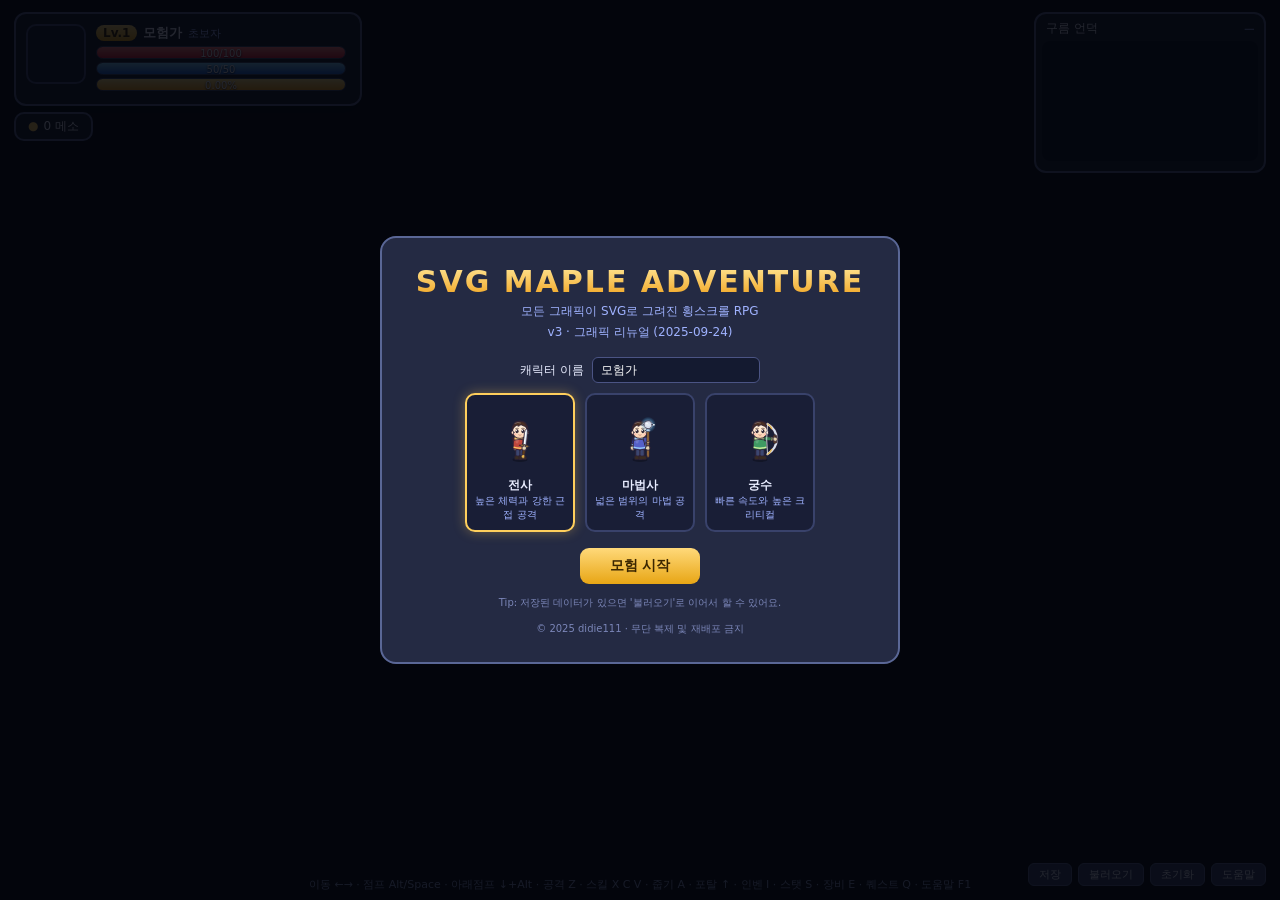
<file: rpg-src/src/index.html>
<!DOCTYPE html>
<html lang="ko">
<head>
<meta charset="utf-8">
<meta name="viewport" content="width=device-width, initial-scale=1">
<title>메이플 스타일 RPG - SVG Adventure</title>
<meta name="author" content="didie111">
<meta name="copyright" content="© 2025 didie111. All rights reserved.">
<link rel="stylesheet" href="css/style.css">
</head>
<body>
<div id="game">
  <svg id="stage" viewBox="0 0 1280 720" preserveAspectRatio="xMidYMid meet">
    <defs id="defs"></defs>
    <g id="skyLayer"></g>
    <g id="farLayer"></g>
    <g id="nearLayer"></g>
    <g id="mapLayer"></g>
    <g id="itemLayer"></g>
    <g id="entityLayer"></g>
    <g id="fxLayer"></g>
    <g id="frontLayer"></g>
  </svg>

  <!-- ================= HUD ================= -->
  <div id="hud">
    <div id="topLeft">
      <div class="charBox">
        <svg id="portrait" viewBox="0 0 60 60"></svg>
        <div class="charInfo">
          <div class="nameRow"><span id="lvBadge">Lv.1</span><span id="charName">모험가</span><span id="jobName">초보자</span></div>
          <div class="bar hpBar"><div class="fill" id="hpFill"></div><span class="barText" id="hpText">100/100</span></div>
          <div class="bar mpBar"><div class="fill" id="mpFill"></div><span class="barText" id="mpText">50/50</span></div>
          <div class="bar expBar"><div class="fill" id="expFill"></div><span class="barText" id="expText">0.00%</span></div>
        </div>
      </div>
      <div id="mesoBox"><span class="coin">●</span><span id="mesoText">0</span> 메소</div>
    </div>

    <div id="minimapBox">
      <div class="mmTitle"><span id="mapName">구름 언덕</span><button class="mmBtn" id="mmToggle">─</button></div>
      <svg id="minimap" viewBox="0 0 220 120"></svg>
    </div>

    <div id="skillBar"></div>
    <div id="keyHint">이동 ←→ · 점프 Alt/Space · 아래점프 ↓+Alt · 공격 Z · 스킬 X C V · 줍기 A · 포탈 ↑ · 인벤 I · 스탯 S · 장비 E · 퀘스트 Q · 도움말 F1</div>

    <div id="toastArea"></div>
    <div id="bossBar" class="hidden">
      <div class="bossName">발록</div>
      <div class="bossHpOuter"><div class="bossHpFill" id="bossHpFill"></div><span id="bossHpText"></span></div>
    </div>
    <div id="levelUpFx" class="hidden">LEVEL UP!</div>
  </div>

  <!-- ================= WINDOWS ================= -->
  <div class="win hidden" id="winInv" style="left:640px; top:120px">
    <div class="winBar"><span>인벤토리</span><button class="x" data-close="winInv">✕</button></div>
    <div class="tabs">
      <button class="tab active" data-tab="equip">장비</button>
      <button class="tab" data-tab="use">소비</button>
      <button class="tab" data-tab="etc">기타</button>
    </div>
    <div class="invGrid" id="invGrid"></div>
    <div class="winFoot"><span id="invMeso">0 메소</span><button id="btnSort">정렬</button></div>
  </div>

  <div class="win hidden" id="winEquip" style="left:330px; top:120px">
    <div class="winBar"><span>장비창</span><button class="x" data-close="winEquip">✕</button></div>
    <div class="equipBody">
      <div class="equipSlots" id="equipSlots"></div>
      <div class="equipPreview"><svg id="previewSvg" viewBox="0 0 120 170"></svg></div>
    </div>
    <div class="winFoot"><span id="equipSummary"></span></div>
  </div>

  <div class="win hidden" id="winStat" style="left:60px; top:120px">
    <div class="winBar"><span>스탯</span><button class="x" data-close="winStat">✕</button></div>
    <div class="statBody" id="statBody"></div>
  </div>

  <div class="win hidden" id="winSkill" style="left:60px; top:430px">
    <div class="winBar"><span>스킬</span><button class="x" data-close="winSkill">✕</button></div>
    <div class="skillBody" id="skillBody"></div>
  </div>

  <div class="win hidden" id="winQuest" style="left:660px; top:430px">
    <div class="winBar"><span>퀘스트</span><button class="x" data-close="winQuest">✕</button></div>
    <div class="questBody" id="questBody"></div>
  </div>

  <div class="win hidden" id="winHelp" style="left:340px; top:90px">
    <div class="winBar"><span>도움말</span><button class="x" data-close="winHelp">✕</button></div>
    <div class="helpBody">
      <table>
        <tr><td>← →</td><td>이동</td></tr>
        <tr><td>Alt / Space</td><td>점프 (공중에서 한 번 더 = 더블점프)</td></tr>
        <tr><td>↓ + Alt</td><td>아래 발판으로 내려가기</td></tr>
        <tr><td>↑</td><td>포탈 이동 / 사다리 오르기</td></tr>
        <tr><td>Z</td><td>기본 공격</td></tr>
        <tr><td>X / C / V</td><td>스킬 (파워 스트라이크 / 썬더 브레이크 / 힐)</td></tr>
        <tr><td>A</td><td>아이템 줍기</td></tr>
        <tr><td>1 ~ 4</td><td>퀵슬롯 물약 사용</td></tr>
        <tr><td>I / E / S / K / Q</td><td>인벤토리 / 장비 / 스탯 / 스킬 / 퀘스트</td></tr>
        <tr><td>F5 (게임 내 버튼)</td><td>저장 · 불러오기</td></tr>
      </table>
      <p>몬스터를 사냥해 경험치·메소·장비를 모으고, 각 맵 끝의 포탈을 통해 보스 <b>발록</b>에게 도전하세요!</p>
    </div>
  </div>

  <div id="itemTooltip" class="hidden"></div>

  <div id="sysBtns">
    <button id="btnSave">저장</button>
    <button id="btnLoad">불러오기</button>
    <button id="btnReset">초기화</button>
    <button id="btnHelp">도움말</button>
  </div>

  <div id="deathScreen" class="hidden">
    <div class="deathBox">
      <h2>쓰러졌습니다...</h2>
      <p>경험치의 일부를 잃고 마을로 돌아갑니다.</p>
      <button id="btnRevive">부활하기</button>
    </div>
  </div>

  <div id="startScreen">
    <div class="startBox">
      <h1>SVG MAPLE ADVENTURE</h1>
      <p class="sub">모든 그래픽이 SVG로 그려진 횡스크롤 RPG</p>
      <p class="sub" id="verTag">v3 · 그래픽 리뉴얼 (2025-09-24)</p>
      <div class="nameInput"><label>캐릭터 이름</label><input id="nameField" maxlength="10" value="모험가"></div>
      <div class="jobPick" id="jobPick"></div>
      <button id="btnStart">모험 시작</button>
      <p class="tip">Tip: 저장된 데이터가 있으면 '불러오기'로 이어서 할 수 있어요.</p>
      <p class="tip">© 2025 didie111 · 무단 복제 및 재배포 금지</p>
    </div>
  </div>
</div>

<script src="js/data.js"></script>
<script src="js/art.js"></script>
<script src="js/engine.js"></script>
<script src="js/combat.js"></script>
<script src="js/ui.js"></script>
<script src="js/main.js"></script>
</body>
</html>
</file>
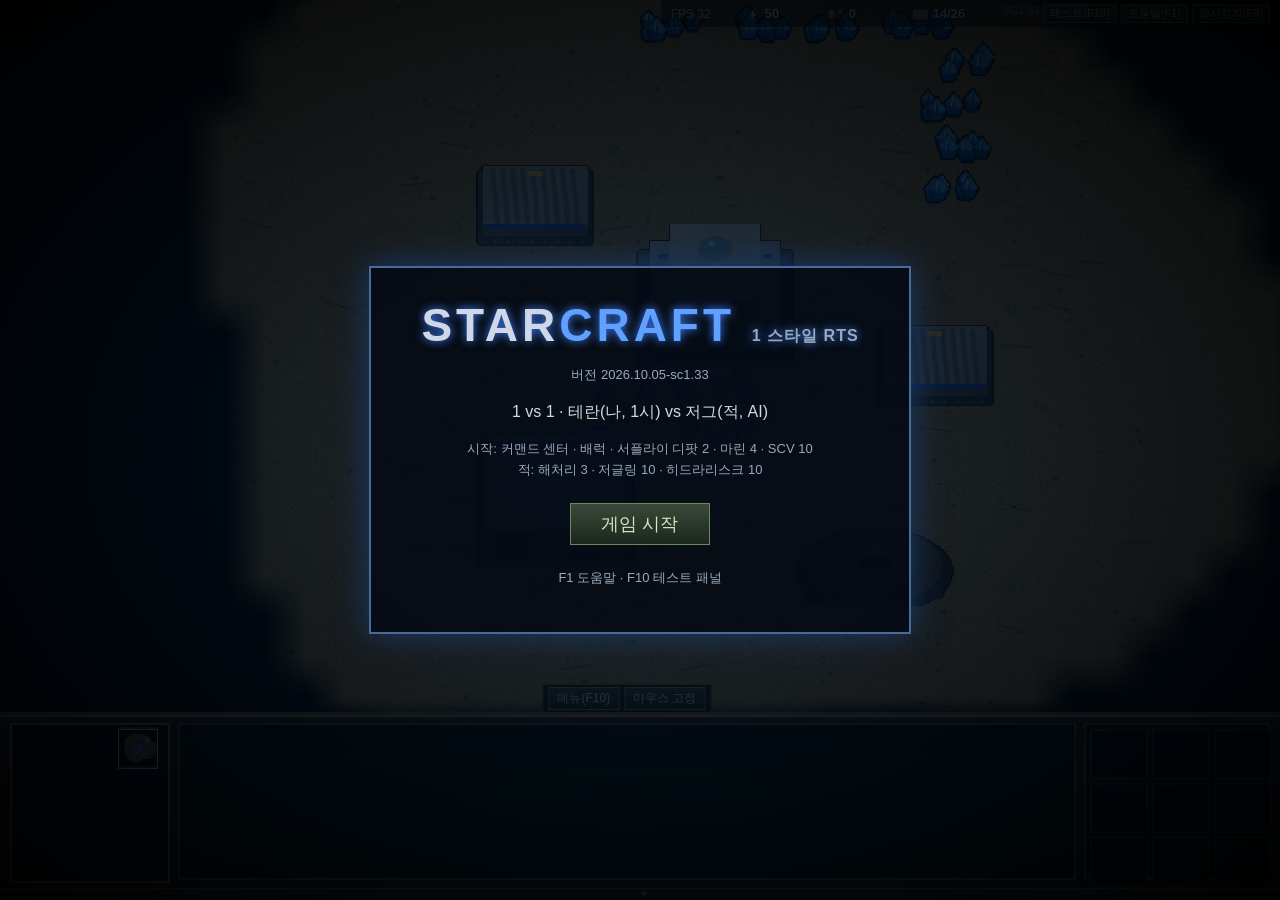
<file: rts-src/src/index.html>
<!DOCTYPE html>
<html lang="ko">
<head>
<meta charset="utf-8">
<meta name="viewport" content="width=device-width, initial-scale=1">
<title>STARCRAFT 1 스타일 RTS — 테란 vs 저그</title>
<link rel="stylesheet" href="css/style.css">
</head>
<body>
<canvas id="game"></canvas>

<div id="topbar">
  <span id="game-fps" aria-label="화면 FPS" title="실제 화면 렌더링 FPS">FPS —</span>
  <div class="res"><img id="ico-min"><span id="r-min">0</span></div>
  <div class="res"><img id="ico-gas"><span id="r-gas">0</span></div>
  <div class="res"><img id="r-sup-ico"><span id="r-sup">0/0</span></div>
  <div class="menu-btns"><span data-rts-version="short" style="font-size:11px;color:#9ab"></span><button onclick="UI.toggleTest()">테스트(F10)</button><button onclick="UI.toggleHelp()">도움말(F1)</button><button onclick="GAME.paused=!GAME.paused">일시정지(F9)</button></div>
</div>

<div id="msgs"></div>

<div id="console">
  <div id="mm-wrap"><canvas id="minimap" width="128" height="128"></canvas></div>
  <div id="info-wrap">
    <div id="hud-menu"><button id="hud-f10" onclick="UI.toggleTest()">메뉴(F10)</button><button id="mouse-lock" onclick="UI.toggleMouseLock()" aria-pressed="false" title="게임 안에 마우스 고정 · Esc로 해제">마우스 고정</button></div>
    <div id="info"></div>
  </div>
  <div id="cmd"></div>
</div>
<div id="bottom-edge" aria-hidden="true"></div>
<img id="locked-cursor" class="hidden" alt="">

<div id="tip" class="hidden"></div>
<div id="test" class="hidden"></div>

<div id="help" class="hidden">
  <h2>조작법 · <span data-rts-version="short"></span></h2>
  <p>생산 건물에서 부속 건물을 연결하세요. 캐리어는 I로 인터셉터, 리버는 R로 스캐럽을 생산해야 공격합니다. 컴샛에서 S로 스캔할 수 있습니다.</p>
  <table>
    <tr><td>마우스 고정 / Esc</td><td>하단 메뉴 옆 버튼으로 게임 안에 마우스를 고정합니다. F10·도움말 조작 중에도 고정을 유지합니다. Esc로 해제합니다.</td></tr>
    <tr><td>가장자리 화면 이동</td><td>화면의 위·좌·우 끝, 하단 패널 아래의 좁은 띠에서 이동합니다. 방향키·미니맵도 사용할 수 있습니다.</td></tr>
    <tr><td>좌클릭 / 드래그</td><td>유닛 최대 24기 · 생산 건물 최대 24개 선택</td></tr>
    <tr><td>Shift + 클릭</td><td>선택 추가 / 제거 · 명령 예약(웨이포인트)</td></tr>
    <tr><td>Ctrl + 클릭 · 더블클릭</td><td>화면 내 같은 종류 전체 선택</td></tr>
    <tr><td>우클릭</td><td>스마트 명령 (이동 / 공격 / 채취 / 탑승 / 집결)</td></tr>
    <tr><td>A · M · S · H · P</td><td>공격(어택땅) · 이동 · 정지 · 위치 사수 · 정찰</td></tr>
    <tr><td>Ctrl + 숫자 / 숫자</td><td>부대 지정 / 부대 선택 (두 번: 화면 이동)</td></tr>
    <tr><td>Shift + F2 / F3 / F4</td><td>현재 화면 위치 지정 · 같은 키에 다시 지정하면 덮어쓰기</td></tr>
    <tr><td>F2 / F3 / F4</td><td>지정한 화면으로 즉시 이동 · 유닛 선택 유지</td></tr>
    <tr><td>생산 건물 여러 개 선택</td><td>종류 탭으로 생산 대상 선택 · 클릭마다 1기씩 대기열 분배</td></tr>
    <tr><td>B / V (SCV 선택)</td><td>기본 건물 / 고급 건물 메뉴</td></tr>
    <tr><td>Space</td><td>마지막 경보 위치로 이동</td></tr>
    <tr><td>방향키 · 화면 가장자리 · 미니맵</td><td>화면 스크롤</td></tr>
    <tr><td>가장자리 안쪽 24px · 하단 패널 아래</td><td>마우스로 화면 이동 (모서리는 대각선 이동)</td></tr>
    <tr><td>마우스 휠</td><td>확대 / 축소</td></tr>
    <tr><td>F10 또는 `</td><td>테스트 패널 · 마우스 고정 상태로 선택·수량·속도·창 이동 조작</td></tr>
    <tr><td>F10 창 제목줄 드래그</td><td>창 위치 이동 · 닫았다 열어도 위치 유지</td></tr>
    <tr><td>F9</td><td>일시정지</td></tr>
  </table>
  <p>승리 조건: 적 건물 전멸 · 패배 조건: 아군 건물 전멸</p>
  <button onclick="UI.toggleHelp(false)">닫기</button>
</div>

<div id="title">
  <div class="box">
    <h1>STAR<span>CRAFT</span> <small>1 스타일 RTS</small></h1>
    <p class="sub" id="start-version" data-rts-version="full"></p>
    <p>1 vs 1 · 테란(나, 1시) vs 저그(적, AI)</p>
    <p class="sub">시작: 커맨드 센터 · 배럭 · 서플라이 디팟 2 · 마린 4 · SCV 10<br>적: 해처리 3 · 저글링 10 · 히드라리스크 10</p>
    <button id="start-btn">게임 시작</button>
    <p class="sub">F1 도움말 · F10 테스트 패널</p>
  </div>
</div>

<div id="end" class="hidden">
  <div class="box"><h1></h1><div class="stats"></div><button id="restart">다시 시작</button><button id="continue">계속 플레이 (샌드박스)</button></div>
</div>

<script src="js/data.js"></script>
<script src="js/content.js"></script>
<script src="js/map.js"></script>
<script src="js/path.js"></script>
<script src="js/game.js"></script>
<script src="js/entity.js"></script>
<script src="js/combat.js"></script>
<script src="js/commands.js"></script>
<script src="js/art.js"></script>
<script src="js/render.js"></script>
<script src="js/sound.js"></script>
<script src="js/ai.js"></script>
<script src="js/ui.js"></script>
<script src="js/main.js"></script>
</body>
</html>
</file>
<file: rpg-src/src/css/style.css>
* { box-sizing: border-box; margin: 0; padding: 0; }
:root {
  --panel: rgba(24, 28, 46, 0.94);
  --panel2: rgba(38, 44, 70, 0.96);
  --edge: #5a6796;
  --gold: #ffcf5c;
  --text: #e8ecff;
}
html, body {
  height: 100%;
  background: #05070f;
  color: var(--text);
  font-family: "Malgun Gothic", "Apple SD Gothic Neo", "Noto Sans KR", system-ui, sans-serif;
  overflow: hidden;
  user-select: none;
}
#game { position: relative; width: 100vw; height: 100vh; overflow: hidden; }
#stage { position: absolute; inset: 0; width: 100%; height: 100%; display: block; image-rendering: auto; }

#hud { position: absolute; inset: 0; pointer-events: none; }
#hud button, .win, #sysBtns, #startScreen, #deathScreen { pointer-events: auto; }

/* ---------- top-left char box ---------- */
#topLeft { position: absolute; left: 14px; top: 12px; }
.charBox {
  display: flex; gap: 10px; padding: 10px 14px 10px 10px;
  background: var(--panel); border: 2px solid var(--edge); border-radius: 12px;
  box-shadow: 0 6px 18px rgba(0,0,0,.45);
}
#portrait { width: 60px; height: 60px; background: #131a30; border: 2px solid #46507d; border-radius: 10px; }
.charInfo { width: 250px; }
.nameRow { display: flex; align-items: center; gap: 6px; font-size: 13px; margin-bottom: 4px; }
#lvBadge { background: linear-gradient(#ffd97a, #e8a615); color: #3a2600; font-weight: 700; padding: 1px 7px; border-radius: 8px; font-size: 12px; }
#charName { font-weight: 700; }
#jobName { color: #9fb2ff; font-size: 11px; }
.bar { position: relative; height: 13px; background: #0d1120; border: 1px solid #3c4568; border-radius: 7px; margin-bottom: 3px; overflow: hidden; }
.bar .fill { height: 100%; width: 100%; transition: width .18s ease-out; }
.hpBar .fill { background: linear-gradient(#ff8080, #d8203a); }
.mpBar .fill { background: linear-gradient(#7fd2ff, #1e63d8); }
.expBar .fill { background: linear-gradient(#ffe487, #f0a11c); }
.barText { position: absolute; inset: 0; text-align: center; font-size: 10px; line-height: 13px; text-shadow: 0 1px 2px #000; }
#mesoBox { margin-top: 6px; display: inline-block; background: var(--panel); border: 2px solid var(--edge); border-radius: 10px; padding: 4px 12px; font-size: 12px; }
#mesoBox .coin { color: var(--gold); margin-right: 5px; }

/* ---------- minimap ---------- */
#minimapBox { position: absolute; right: 14px; top: 12px; width: 232px; background: var(--panel); border: 2px solid var(--edge); border-radius: 12px; padding: 6px; }
.mmTitle { display: flex; justify-content: space-between; align-items: center; font-size: 12px; margin-bottom: 4px; padding: 0 4px; }
.mmBtn { background: none; border: none; color: #9fb2ff; cursor: pointer; font-size: 13px; }
#minimap { width: 100%; height: 120px; background: rgba(8,12,26,.85); border-radius: 8px; }
#minimapBox.collapsed #minimap { display: none; }

/* ---------- skill bar ---------- */
#skillBar { position: absolute; bottom: 34px; left: 50%; transform: translateX(-50%); display: flex; gap: 8px; }
.slot {
  width: 52px; height: 58px; background: var(--panel); border: 2px solid var(--edge);
  border-radius: 10px; display: flex; flex-direction: column; align-items: center; justify-content: center;
  position: relative; font-size: 10px; color: #cbd4ff;
}
.slot .key { position: absolute; top: 1px; left: 4px; font-size: 9px; color: var(--gold); }
.slot .cnt { position: absolute; bottom: 1px; right: 4px; font-size: 9px; color: #fff; }
.slot svg { width: 30px; height: 30px; }
.slot .cd { position: absolute; inset: 0; background: rgba(0,0,0,.6); border-radius: 8px; display: flex; align-items: center; justify-content: center; font-size: 14px; font-weight: 700; }
#keyHint { position: absolute; bottom: 8px; left: 50%; transform: translateX(-50%); font-size: 11px; color: #8d99c9; white-space: nowrap; }

/* ---------- toasts ---------- */
#toastArea { position: absolute; left: 50%; top: 170px; transform: translateX(-50%); display: flex; flex-direction: column; align-items: center; gap: 4px; }
.toast { background: rgba(10,14,28,.82); border: 1px solid #47538a; border-radius: 8px; padding: 4px 14px; font-size: 12px; animation: toastIn .25s ease-out; }
.toast.gold { color: var(--gold); border-color: #8a6f22; }
.toast.warn { color: #ff9c9c; }
@keyframes toastIn { from { opacity: 0; transform: translateY(-6px); } to { opacity: 1; } }

/* ---------- boss bar ---------- */
#bossBar { position: absolute; top: 96px; left: 50%; transform: translateX(-50%); width: 560px; text-align: center; }
.bossName { font-size: 14px; color: #ff9b6b; text-shadow: 0 2px 6px #000; margin-bottom: 3px; letter-spacing: 2px; }
.bossHpOuter { position: relative; height: 18px; background: #1a0d12; border: 2px solid #7d3030; border-radius: 10px; overflow: hidden; }
.bossHpFill { height: 100%; width: 100%; background: linear-gradient(#ff7a4d, #a81212); transition: width .2s; }
#bossHpText { position: absolute; inset: 0; font-size: 11px; line-height: 16px; text-shadow: 0 1px 2px #000; }

#levelUpFx { position: absolute; left: 50%; top: 38%; transform: translateX(-50%); font-size: 46px; font-weight: 900;
  color: #ffe98a; text-shadow: 0 0 16px #ffae00, 0 4px 10px #000; animation: lvUp 1.6s ease-out forwards; }
@keyframes lvUp { 0% { opacity: 0; transform: translate(-50%, 20px) scale(.7);} 25% { opacity: 1; transform: translate(-50%, -10px) scale(1.1);} 100% { opacity: 0; transform: translate(-50%, -60px) scale(1);} }

/* ---------- windows ---------- */
.win { position: absolute; background: var(--panel); border: 2px solid var(--edge); border-radius: 12px; box-shadow: 0 10px 30px rgba(0,0,0,.55); font-size: 12px; z-index: 20; }
.winBar { display: flex; justify-content: space-between; align-items: center; padding: 7px 10px; background: linear-gradient(#39416b, #272d4d); border-radius: 10px 10px 0 0; cursor: move; font-weight: 700; }
.winBar .x { background: none; border: none; color: #ffb0b0; cursor: pointer; font-size: 13px; }
.tabs { display: flex; gap: 4px; padding: 6px 8px 0; }
.tab { background: #242a47; border: 1px solid #454f7d; color: #b9c3f0; border-radius: 7px 7px 0 0; padding: 4px 14px; cursor: pointer; font-size: 11px; }
.tab.active { background: #3a4370; color: #fff; }
.invGrid { display: grid; grid-template-columns: repeat(6, 44px); gap: 5px; padding: 8px; }
.cell { width: 44px; height: 44px; background: #191e36; border: 1px solid #39426b; border-radius: 7px; position: relative; display: flex; align-items: center; justify-content: center; cursor: pointer; }
.cell:hover { border-color: var(--gold); }
.cell svg { width: 34px; height: 34px; pointer-events: none; }
.cell .q { position: absolute; right: 2px; bottom: 0; font-size: 10px; color: #fff; text-shadow: 0 1px 2px #000; }
.cell.rare { box-shadow: inset 0 0 8px rgba(90,160,255,.7); }
.cell.epic { box-shadow: inset 0 0 8px rgba(190,110,255,.8); }
.cell.unique { box-shadow: inset 0 0 10px rgba(255,190,60,.9); }
.winFoot { display: flex; justify-content: space-between; align-items: center; padding: 6px 10px; border-top: 1px solid #39426b; font-size: 11px; }
.winFoot button, .statBody button, #sysBtns button, .skillRow button { background: #39426b; border: 1px solid #5a6796; color: #e8ecff; border-radius: 6px; padding: 3px 10px; cursor: pointer; font-size: 11px; }
.winFoot button:hover, .statBody button:hover, #sysBtns button:hover { background: #4b5691; }

.equipBody { display: flex; gap: 10px; padding: 10px; }
.equipSlots { display: grid; grid-template-columns: repeat(2, 46px); gap: 6px; }
.eslot { width: 46px; height: 46px; background: #191e36; border: 1px dashed #4b5484; border-radius: 7px; position: relative; display: flex; align-items: center; justify-content: center; cursor: pointer; }
.eslot .lbl { position: absolute; top: 1px; left: 3px; font-size: 8px; color: #6f7bb0; }
.eslot svg { width: 34px; height: 34px; }
.equipPreview { width: 130px; background: #141a30; border: 1px solid #39426b; border-radius: 8px; display: flex; align-items: center; justify-content: center; }
#previewSvg { width: 120px; height: 170px; }

.statBody { padding: 10px; width: 250px; }
.statRow { display: flex; justify-content: space-between; padding: 3px 4px; border-bottom: 1px dotted #333c62; }
.statRow b { color: #ffe08a; font-weight: 600; }
.apRow { display: flex; justify-content: space-between; align-items: center; padding: 3px 4px; }
.apRow button { width: 22px; padding: 1px 0; }
.statHead { color: #9fb2ff; margin: 8px 0 4px; font-size: 11px; }

.skillBody { padding: 10px; width: 320px; }
.skillRow { display: flex; gap: 8px; align-items: center; padding: 6px; border: 1px solid #39426b; border-radius: 8px; margin-bottom: 6px; background: #191e36; }
.skillRow svg { width: 34px; height: 34px; flex: none; }
.skillRow .sinfo { flex: 1; }
.skillRow .sname { font-weight: 700; color: #ffe08a; }
.skillRow .sdesc { font-size: 10px; color: #aab4e0; }

.questBody { padding: 10px; width: 280px; }
.qItem { border: 1px solid #39426b; border-radius: 8px; padding: 7px; margin-bottom: 6px; background: #191e36; }
.qItem .qname { color: #ffe08a; font-weight: 700; }
.qItem .qdesc { font-size: 10px; color: #aab4e0; margin: 2px 0 4px; }
.qItem .qprog { font-size: 10px; }
.qItem.done { border-color: #57a85a; }

.helpBody { padding: 10px 14px; width: 420px; line-height: 1.6; }
.helpBody table { width: 100%; font-size: 11px; }
.helpBody td:first-child { color: var(--gold); width: 140px; }
.helpBody p { margin-top: 8px; font-size: 11px; color: #b9c3f0; }

#itemTooltip {
  position: absolute; z-index: 60; min-width: 170px; max-width: 240px; padding: 8px 10px;
  background: rgba(10,13,26,.97); border: 1px solid #6a76ab; border-radius: 8px; font-size: 11px; line-height: 1.5;
  pointer-events: none; box-shadow: 0 6px 18px rgba(0,0,0,.6);
}
#itemTooltip .tname { font-weight: 700; font-size: 12px; }
#itemTooltip .tstat { color: #9be49b; }
#itemTooltip .thint { color: #8d99c9; margin-top: 4px; font-size: 10px; }

#sysBtns { position: absolute; right: 14px; bottom: 14px; display: flex; gap: 6px; }

#deathScreen, #startScreen { position: absolute; inset: 0; background: rgba(3,5,12,.86); display: flex; align-items: center; justify-content: center; z-index: 80; }
.deathBox, .startBox { background: var(--panel2); border: 2px solid var(--edge); border-radius: 16px; padding: 26px 34px; text-align: center; }
.startBox h1 { font-size: 30px; letter-spacing: 2px; background: linear-gradient(#ffe89a, #f0a11c); -webkit-background-clip: text; background-clip: text; color: transparent; }
.startBox .sub { font-size: 12px; color: #9fb2ff; margin-top: 4px; }
.nameInput { margin: 16px 0 10px; font-size: 12px; }
.nameInput input { background: #141a30; border: 1px solid #4b5484; color: #fff; border-radius: 6px; padding: 5px 8px; margin-left: 8px; font-size: 12px; }
.jobPick { display: flex; gap: 10px; justify-content: center; margin-bottom: 16px; }
.jobCard { width: 110px; padding: 8px; background: #191e36; border: 2px solid #39426b; border-radius: 10px; cursor: pointer; }
.jobCard.active { border-color: var(--gold); box-shadow: 0 0 12px rgba(255,200,80,.35); }
.jobCard svg { width: 56px; height: 66px; }
.jobCard .jn { font-size: 12px; font-weight: 700; margin-top: 4px; }
.jobCard .jd { font-size: 10px; color: #9fb2ff; }
#btnStart, #btnRevive { background: linear-gradient(#ffd97a, #e8a615); border: none; color: #3a2600; font-weight: 700; padding: 9px 30px; border-radius: 9px; cursor: pointer; font-size: 14px; }
.startBox .tip { font-size: 10px; color: #7b86b8; margin-top: 12px; }
.deathBox h2 { color: #ff9b9b; margin-bottom: 8px; }
.deathBox p { font-size: 12px; color: #b9c3f0; margin-bottom: 14px; }

.hidden { display: none !important; }

#game:focus, #game:focus-visible { outline: none; }
</file>
<file: rts-src/src/css/style.css>
* { box-sizing: border-box; }
html, body { margin: 0; height: 100%; overflow: hidden; background: #000; color: #d8d8d8; font-family: 'Malgun Gothic', 'Apple SD Gothic Neo', sans-serif; font-size: 13px; user-select: none; }
#game { position: absolute; left: 0; top: 0; image-rendering: pixelated; }
.hidden { display: none !important; }
button { font: inherit; background: linear-gradient(#3a4a3a, #1c261c); color: #cfe8c0; border: 1px solid #6a8a5a; padding: 3px 8px; cursor: pointer; }
button:hover, button.locked-hover { background: linear-gradient(#4c624c, #263326); }
button.on { background: linear-gradient(#2c5a8c, #183050); border-color: #7ab0ff; color: #fff; }

#topbar { position: absolute; top: 0; right: 0; display: flex; gap: 14px; align-items: center; padding: 4px 10px; background: rgba(0,0,0,0.55); border-bottom-left-radius: 6px; z-index: 5; }
#topbar .res { display: flex; align-items: center; gap: 4px; min-width: 70px; font-weight: bold; color: #e8e8e8; text-shadow: 1px 1px 0 #000; }
#topbar .res img { width: 18px; height: 18px; image-rendering: pixelated; }
#game-fps { min-width: 58px; color: #b9e8ad; font-size: 12px; font-variant-numeric: tabular-nums; white-space: nowrap; }
#r-sup.cap { color: #ff4040; }
#topbar .menu-btns { display: flex; gap: 4px; margin-left: 8px; }
#topbar .menu-btns button { padding: 1px 6px; font-size: 11px; }

#msgs { position: absolute; left: 12px; bottom: 190px; z-index: 5; pointer-events: none; }
.msg { color: #f0f0a0; text-shadow: 1px 1px 0 #000, 0 0 3px #000; font-size: 14px; margin-top: 3px; transition: opacity 0.8s; }
.msg.fade { opacity: 0; }

/* ---------- 콘솔 패널 (스타1 하단 UI) ---------- */
#console { position: absolute; left: 0; right: 0; bottom: 12px; height: 176px; display: flex; align-items: stretch; gap: 8px; padding: 8px 10px;
  background: linear-gradient(#3b3226 0, #231c14 12px, #16120c 100%); border-top: 3px solid #6e5c3e; box-shadow: inset 0 2px 0 #9c8458, 0 -4px 10px rgba(0,0,0,0.6); z-index: 4; }
#hud-menu { position: absolute; left: 50%; bottom: calc(100% + 11px); transform: translateX(-50%); display: flex; gap: 5px; align-items: center; padding: 2px 5px; background: #231c14; border: 1px solid #6e5c3e; border-bottom: 0; white-space: nowrap; }
#hud-menu button { font-size: 12px; padding: 2px 8px; }
#bottom-edge { position: fixed; left: 0; right: 0; bottom: 0; height: 12px; background: linear-gradient(#30281b,#100d08); border-top: 1px solid #6e5c3e; z-index: 6; }
#bottom-edge::after { content: '▼'; position: absolute; left: 50%; font-size: 9px; line-height: 10px; color: #a18b61; }
#locked-cursor { position: fixed; width: 32px; height: 32px; pointer-events: none; z-index: 100; image-rendering: pixelated; }
#mm-wrap { width: 160px; height: 160px; border: 2px solid #8a7550; background: #000; box-shadow: inset 0 0 0 1px #000; flex: none; }
#minimap { width: 156px; height: 156px; image-rendering: pixelated; display: block; cursor: crosshair; }
#info-wrap { flex: 1; min-width: 280px; position: relative; }
#info { height: 100%; border: 2px solid #5a4a30; background: radial-gradient(#0e1a10, #050805); padding: 8px; overflow: hidden; position: relative; }
#cmd { width: 186px; flex: none; display: grid; grid-template-columns: repeat(3, 58px); grid-template-rows: repeat(3, 50px); gap: 4px; padding: 4px; border: 2px solid #5a4a30; background: #0a0a06; }
#cmd .btn { position: relative; border: 2px solid #7a8a5a; background: #102010; cursor: pointer; display: flex; align-items: center; justify-content: center; }
#cmd .btn:hover { border-color: #d0ffa0; box-shadow: 0 0 6px #7f7; }
#cmd .btn img { width: 40px; height: 40px; image-rendering: pixelated; }
#cmd .btn .hk { position: absolute; right: 2px; bottom: 0; font-size: 10px; color: #ffe060; text-shadow: 1px 1px 0 #000; }
#cmd .btn img:not([src]) { display: none; }
#cmd .btn.empty { border-color: #2a2a1a; background: #080806; cursor: default; box-shadow: none; }
#cmd .btn.dis img { filter: grayscale(1) brightness(0.5); }
#cmd .btn.poor { border-color: #8a5a3a; }

.single { display: flex; gap: 12px; height: 100%; }
.wfb { width: 80px; height: 80px; border: 1px solid #2a4a2a; background: #000; flex: none; display: flex; align-items: center; justify-content: center; }
.wfb img { width: 76px; height: 76px; image-rendering: pixelated; }
.stats { width: 200px; flex: none; }
.stats .nm { font-size: 15px; font-weight: bold; color: #fff; margin-bottom: 4px; }
.stats .en { color: #ff6060; font-size: 12px; }
.stats .hp { font-weight: bold; margin-bottom: 4px; }
.stats .sh { color: #60a0ff; }
.stats .ln2, .stats .ln3 { color: #b8c8b0; font-size: 12px; margin-top: 2px; }
.e { color: #d080ff; }
.extra { flex: 1; min-width: 0; }
.queue { display: flex; gap: 4px; margin-bottom: 6px; flex-wrap: wrap; }
.qs { width: 36px; height: 36px; border: 1px solid #5a7a4a; background: #081008; cursor: pointer; }
.qs img { width: 34px; height: 34px; image-rendering: pixelated; }
.qs.empty { border-color: #2a3a2a; cursor: default; }
.pbar { position: relative; height: 16px; border: 1px solid #4a6a3a; background: #081008; margin-top: 4px; }
.pbar > div { height: 100%; background: linear-gradient(#40c040, #1a701a); }
.pbar span { position: absolute; inset: 0; text-align: center; font-size: 11px; line-height: 14px; color: #fff; text-shadow: 1px 1px 0 #000; }
.multi-head { display: flex; align-items: center; gap: 7px; height: 18px; margin-bottom: 3px; color: #a6e7a6; font-size: 11px; white-space: nowrap; overflow-x: auto; scrollbar-width: none; }
.multi-head > span, .producer-tab { flex-shrink: 0; }
.multi-head small { color: #6c9674; font-size: 10px; }
.producer-tab { font: inherit; max-width: 150px; overflow: hidden; text-overflow: ellipsis; border: 1px solid #365238; background: #101d13; color: #8ea68f; padding: 1px 5px; cursor: pointer; }
.producer-tab.active { color: #d6ffd5; border-color: #83b575; background: #264129; }
.multi { display: grid; grid-template-columns: repeat(8, minmax(0, 1fr)); grid-auto-rows: 35px; gap: 3px; width: 100%; max-width: 301px; }
.multi .wf { position: relative; min-width: 0; border: 1px solid #2a4a2a; background: #000; cursor: pointer; }
.multi .wf:hover { border-color: #8f8; }
.multi .wf img { width: 100%; height: 100%; object-fit: contain; image-rendering: pixelated; }
.wf-health, .wf-shield, .wf-progress { position: absolute; left: 0; bottom: 0; height: 2px; background: #4ddb52; }
.wf-shield { bottom: 2px; background: #649bea; }
.wf-progress { bottom: 4px; background: #edc45e; }
.wf-queue { position: absolute; right: 1px; top: 0; font-size: 9px; color: #ffe59e; text-shadow: 1px 1px #000; }

#tip { position: absolute; z-index: 20; background: rgba(8,12,8,0.95); border: 1px solid #7a9a6a; padding: 6px 8px; max-width: 260px; pointer-events: none; line-height: 1.5; }
#tip .k { color: #ffe060; }
#tip .m { color: #60c0ff; } #tip .g { color: #60ff60; } #tip .s { color: #ffcc66; }
#tip small { color: #aab; }

/* ---------- 테스트 패널 ---------- */
#test { position: fixed; left: 12px; top: 12px; width: min(650px, calc(100vw - 24px)); max-height: max(48px, calc(100vh - 212px)); overflow: auto; z-index: 10; background: rgba(12,16,24,0.94); border: 1px solid #5a7ab0; padding: 8px; box-shadow: 0 4px 16px rgba(0,0,0,0.6); }
#test .th { font-weight: bold; color: #a0c8ff; margin-bottom: 6px; display: flex; align-items: center; justify-content: space-between; gap: 8px; cursor: move; touch-action: none; }
#test .th small { font-weight: normal; color: #8898b0; font-size: 11px; margin-left: 8px; }
#test.dragging .th { cursor: grabbing; }
#test .x { cursor: pointer; padding: 0 6px; }
#test .test-columns { display: grid; grid-template-columns: minmax(0, 1fr) minmax(0, 1fr); gap: 12px; }
#test .test-column { min-width: 0; }
#test .test-column + .test-column { border-left: 1px solid #34415a; padding-left: 12px; }
#test .test-column h3 { margin: 5px 0 8px; font-size: 12px; color: #a0c8ff; }
#test .row { display: flex; gap: 6px; align-items: center; margin: 5px 0; flex-wrap: wrap; }
#test .row label { color: #c8d0e0; }
#test select, #test input[type=number] { background: #0a0f18; color: #fff; border: 1px solid #4a5a7a; font: inherit; }
#test select { flex: 1; min-width: 0; } #test input[type=number] { width: 52px; }
#test .menu-select { flex: 1; min-width: 70px; text-align: left; background: #0a0f18; border-color: #4a5a7a; color: #fff; }
#test .count-control { display: inline-flex; align-items: stretch; }
#test .count-control button { padding: 1px 5px; min-width: 22px; }
#test .count-control input { text-align: center; appearance: textfield; -moz-appearance: textfield; }
#test .count-control input::-webkit-inner-spin-button, #test .count-control input::-webkit-outer-spin-button { -webkit-appearance: none; margin: 0; }
.menu-select-popup { position: fixed; z-index: 80; overflow-y: auto; padding: 4px; background: #0a0f18; border: 1px solid #7ab0ff; box-shadow: 0 4px 16px #000a; }
.menu-select-popup button { display: block; width: 100%; padding: 5px 8px; text-align: left; border: 0; background: transparent; color: #eee; }
.menu-select-popup button:hover, .menu-select-popup button.locked-hover, .menu-select-popup button.active { background: #284764; color: #fff; }
.menu-select-popup button[aria-selected=true] { color: #a0d0ff; }
.menu-select-group { padding: 7px 8px 3px; color: #8898b0; font-size: 11px; }
#test .small { color: #8898b0; font-size: 11px; }
@media (max-width: 640px) {
  #test .test-columns { grid-template-columns: minmax(0, 1fr); }
  #test .test-column + .test-column { border-left: 0; border-top: 1px solid #34415a; padding: 6px 0 0; }
}

#help { position: absolute; left: 50%; top: 50%; transform: translate(-50%, -60%); z-index: 15; background: rgba(8,12,8,0.96); border: 2px solid #7a9a6a; padding: 14px 20px; }
#help h2 { margin: 0 0 8px; color: #cfe8c0; }
#help td { padding: 3px 10px 3px 0; } #help td:first-child { color: #ffe060; white-space: nowrap; }

#title, #end { position: absolute; inset: 0; z-index: 30; display: flex; align-items: center; justify-content: center; background: radial-gradient(rgba(0,20,40,0.75), rgba(0,0,0,0.95)); }
#title .box, #end .box { text-align: center; padding: 30px 50px; border: 2px solid #4a6a9a; background: rgba(5,10,20,0.9); box-shadow: 0 0 30px #1a3a6a; }
#title h1 { font-size: 46px; margin: 0 0 10px; letter-spacing: 4px; color: #d0d8e8; text-shadow: 0 0 10px #4080ff; font-family: Impact, 'Arial Black', sans-serif; }
#title h1 span { color: #60a0ff; } #title h1 small { font-size: 16px; letter-spacing: 1px; color: #9ab; }
#title p { font-size: 16px; } #title .sub { font-size: 13px; color: #9ab; line-height: 1.6; }
#title button, #end button { font-size: 18px; padding: 8px 30px; margin: 10px 6px; }
#end h1 { font-size: 56px; margin: 0 0 10px; } #end h1.win { color: #60ff60; } #end h1.lose { color: #ff5050; }
#end .stats { font-size: 16px; margin-bottom: 10px; line-height: 1.6; }
</file>
